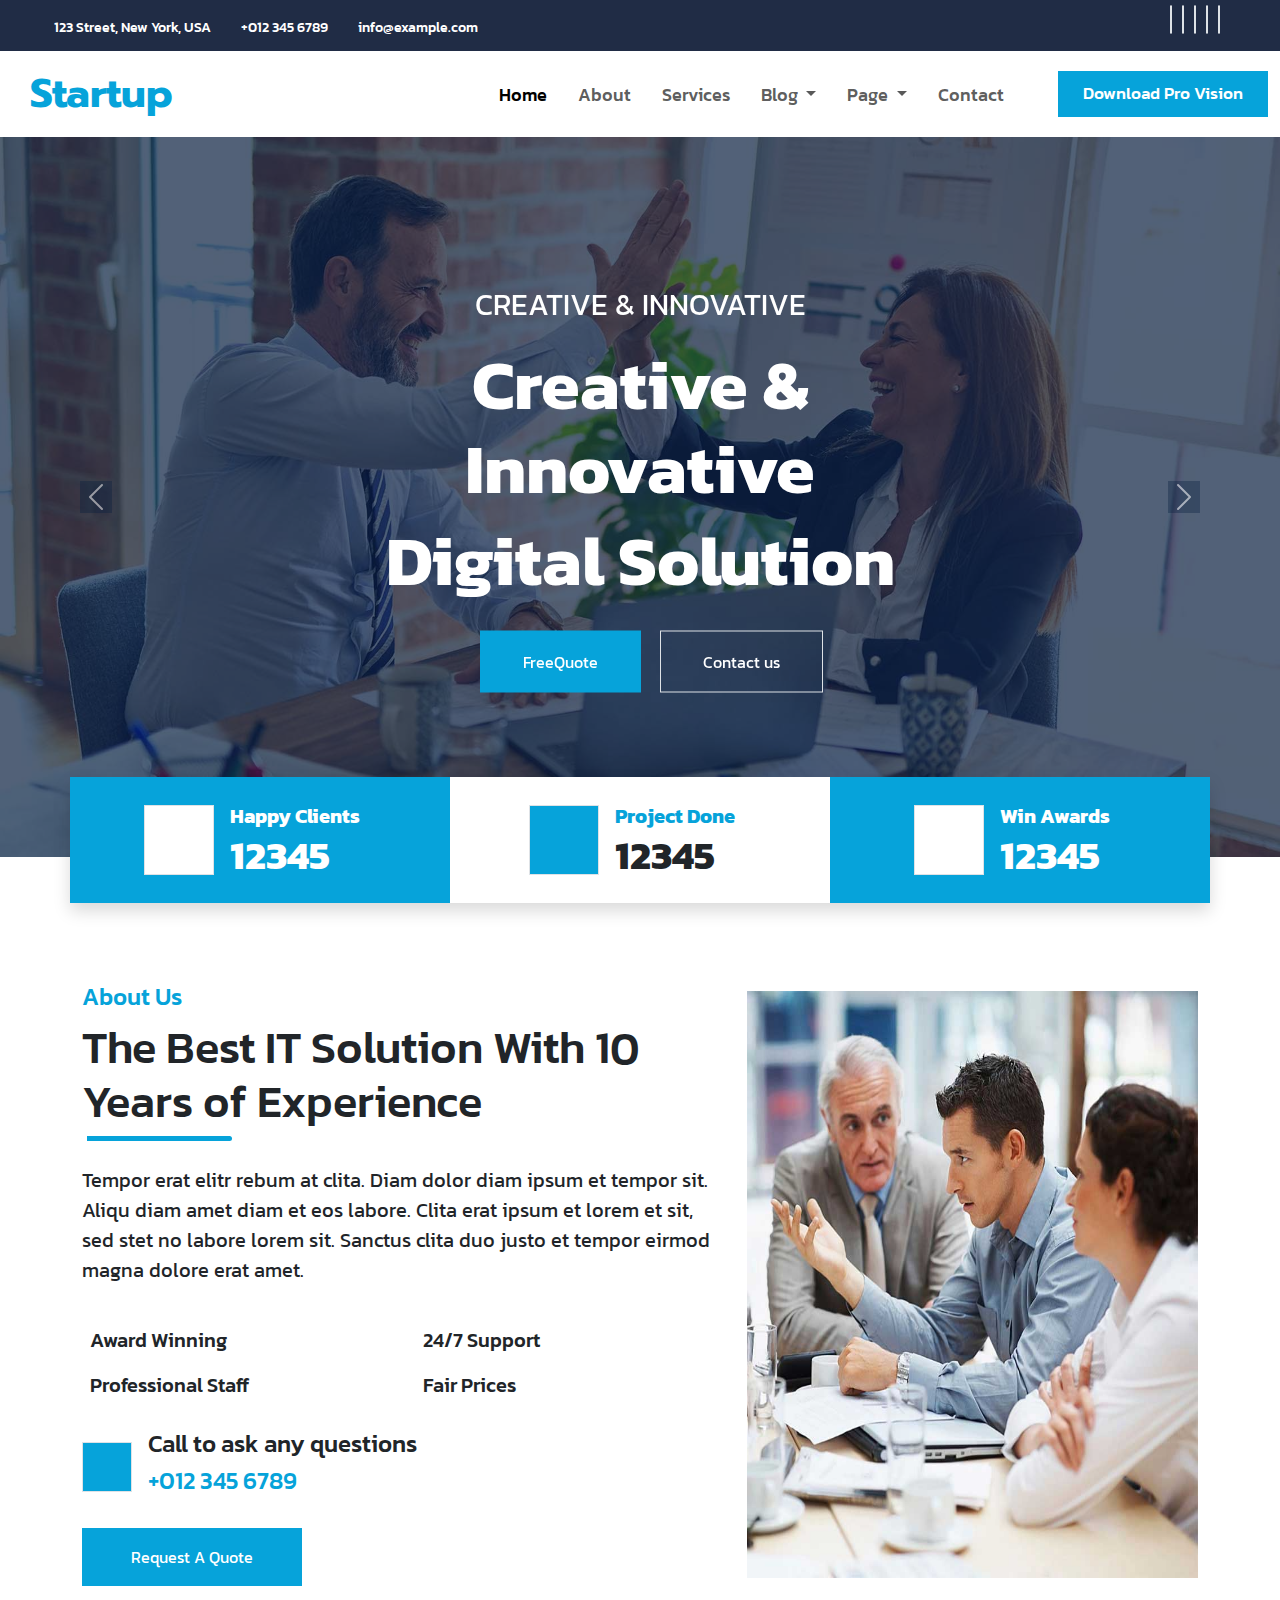
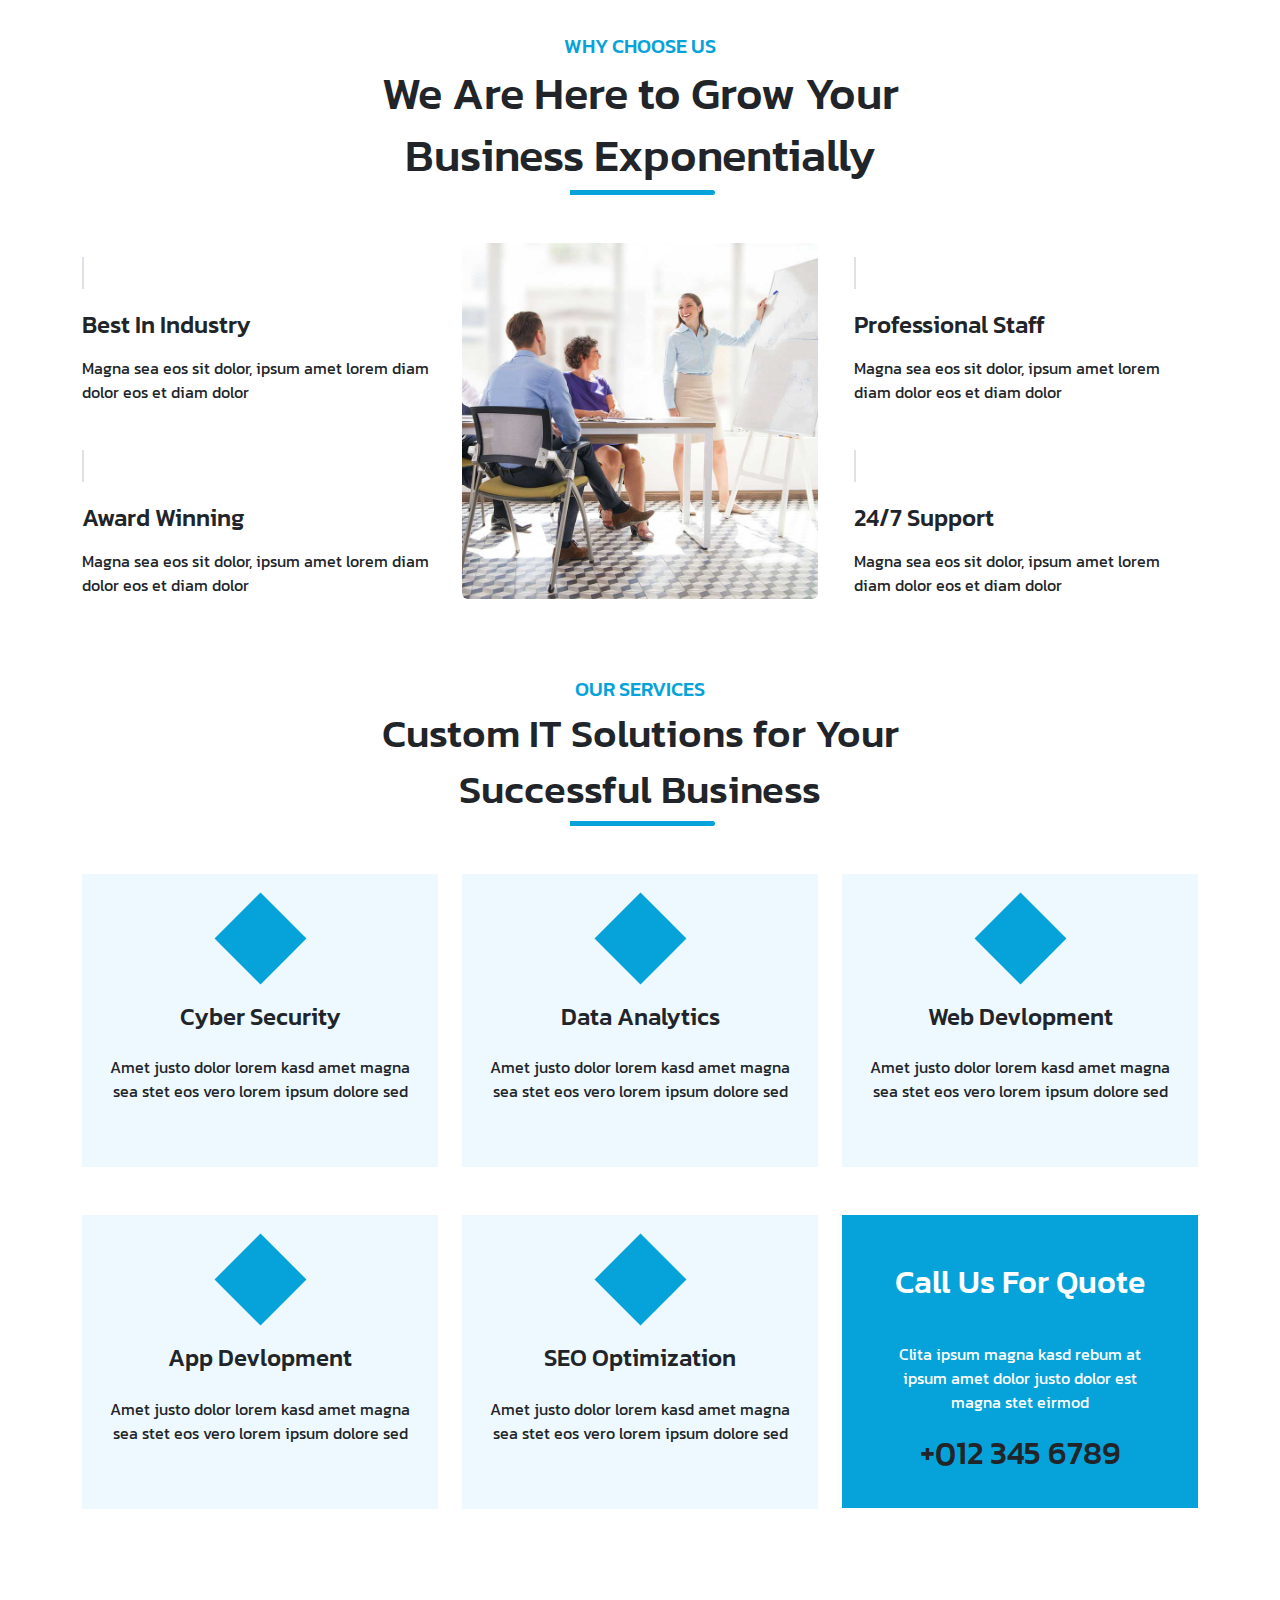
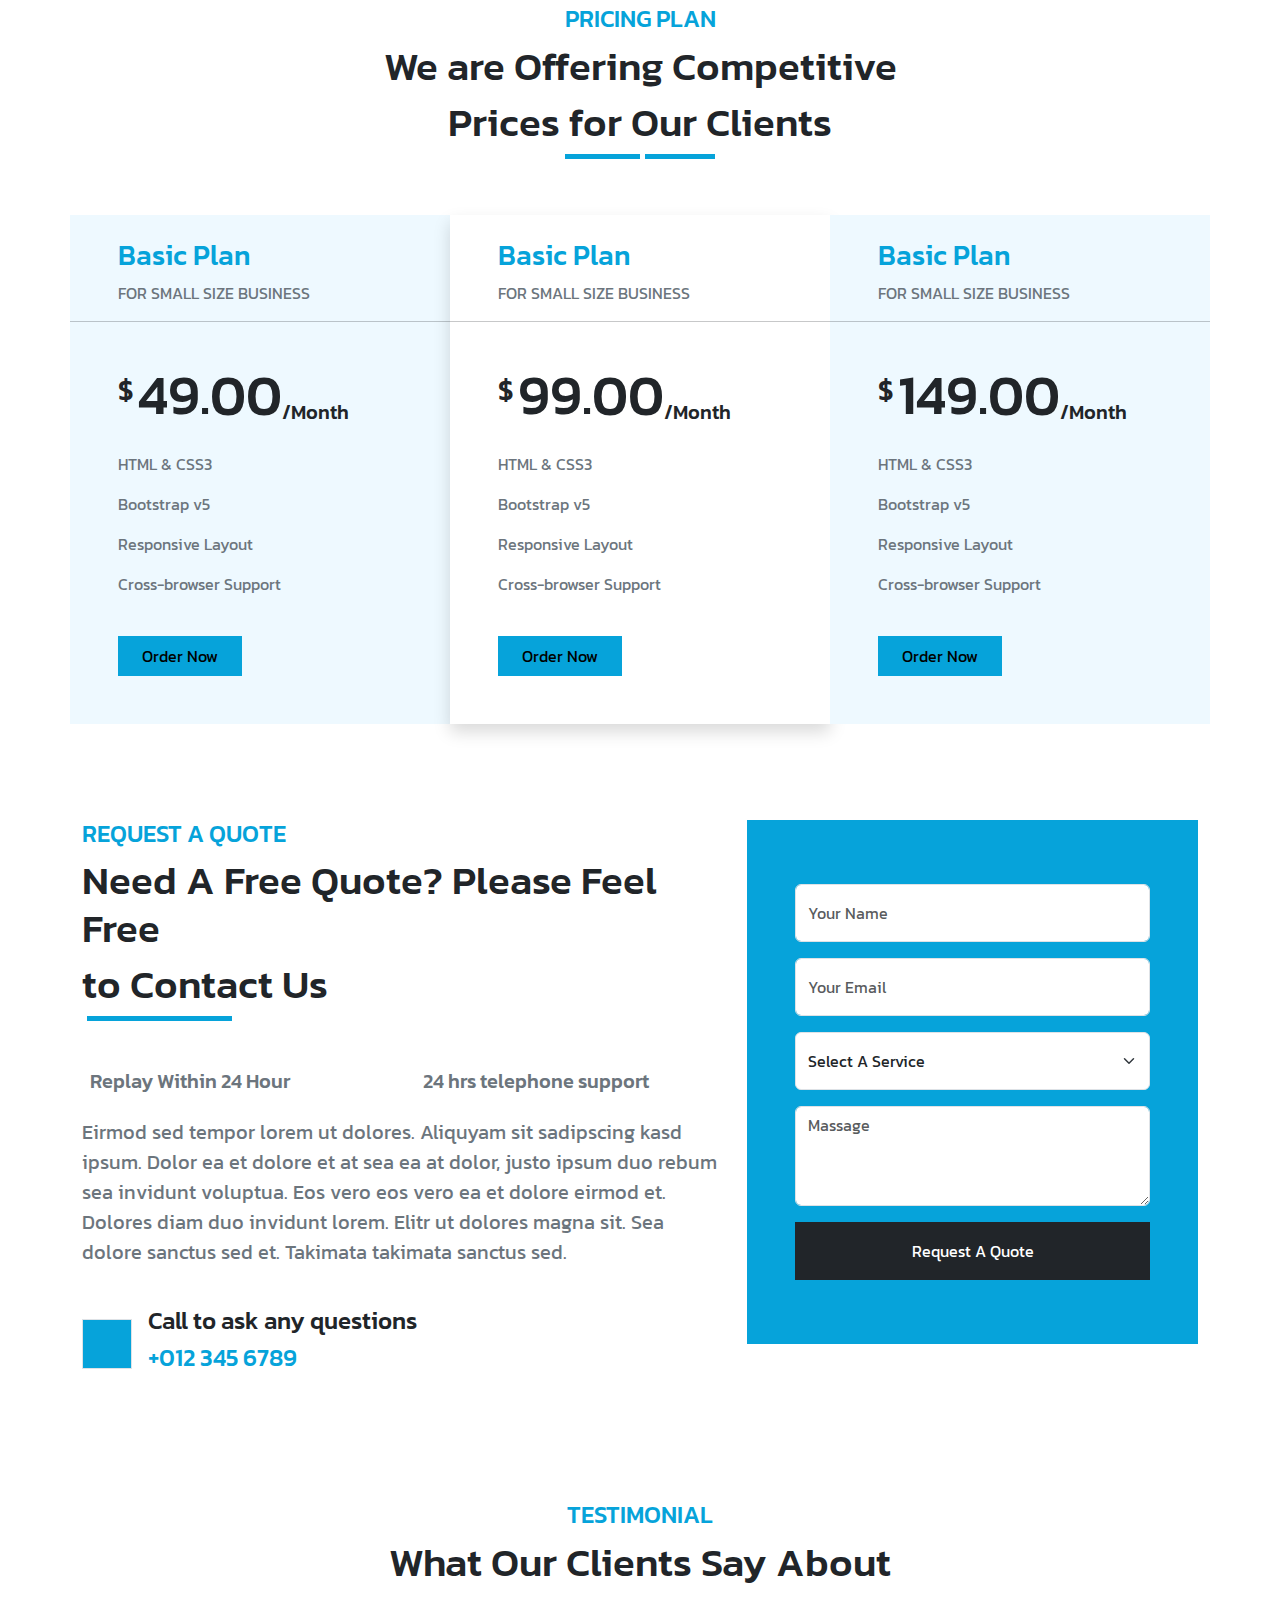
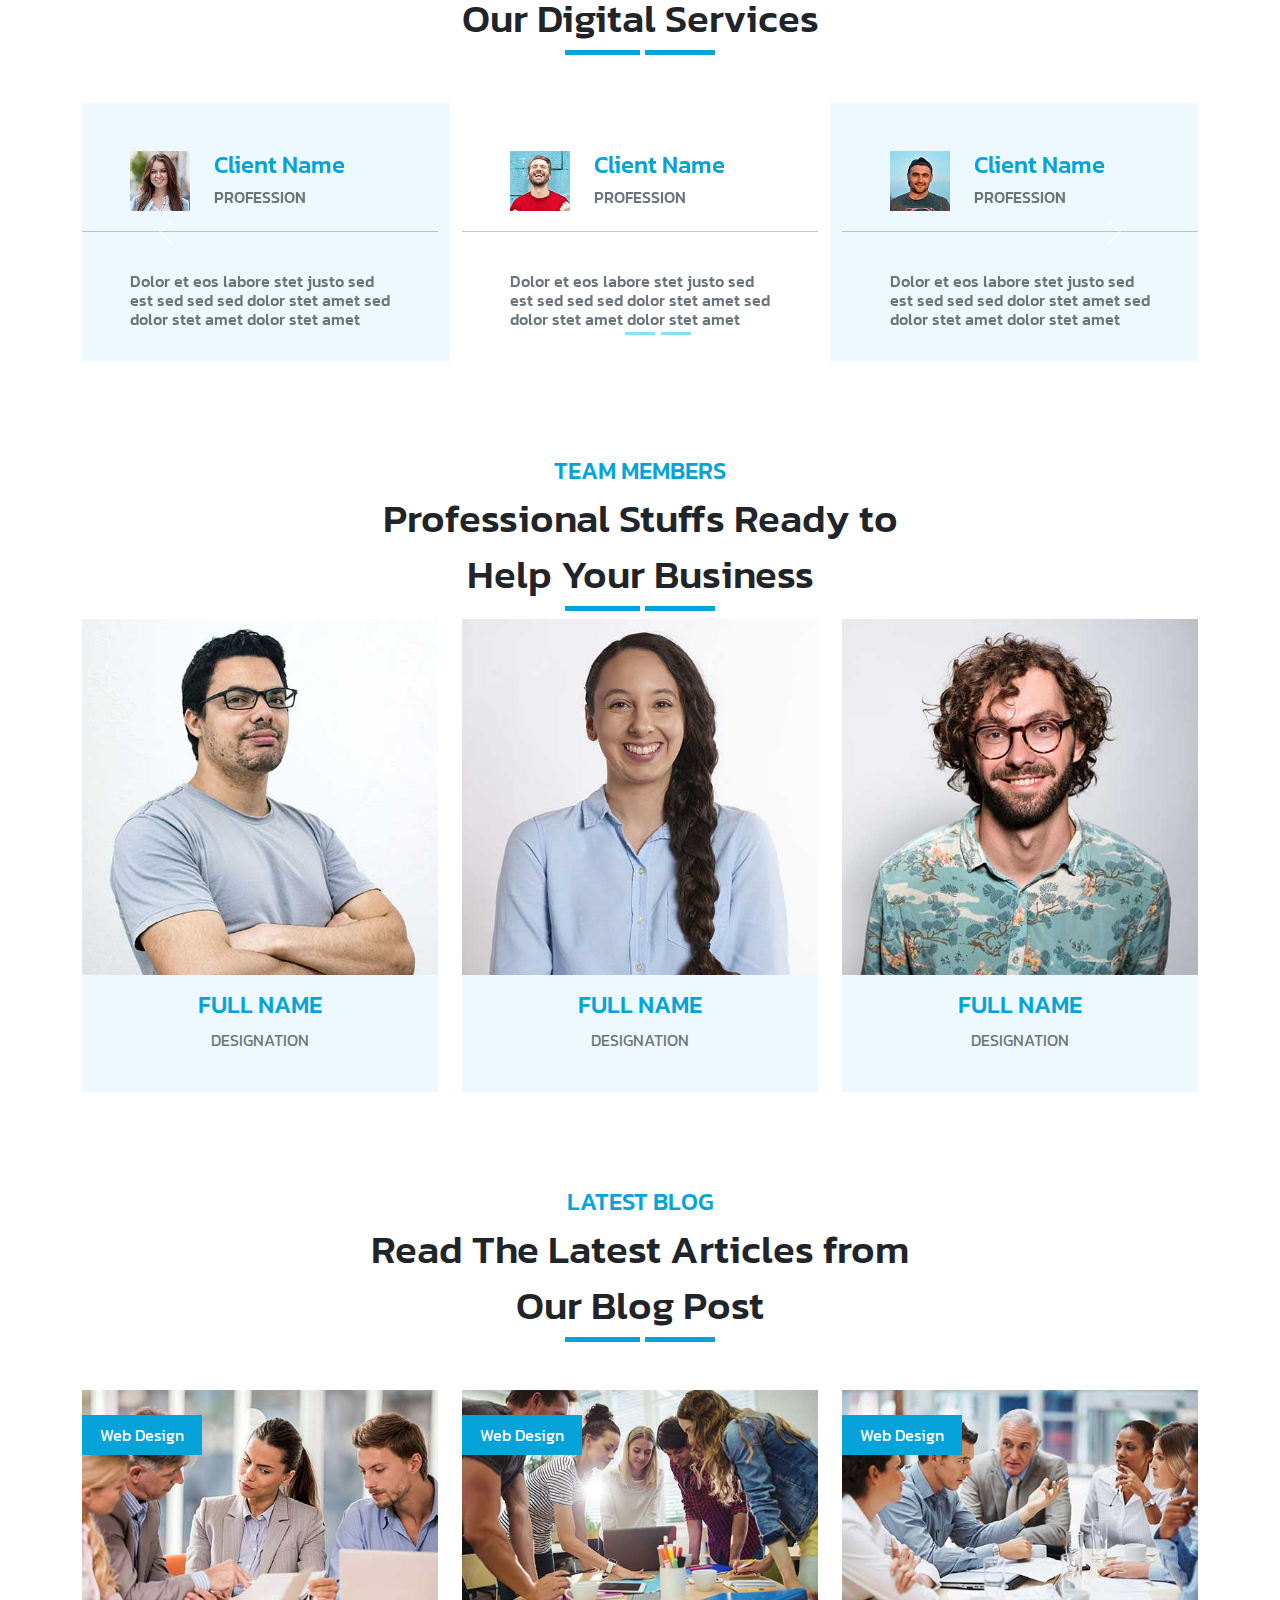
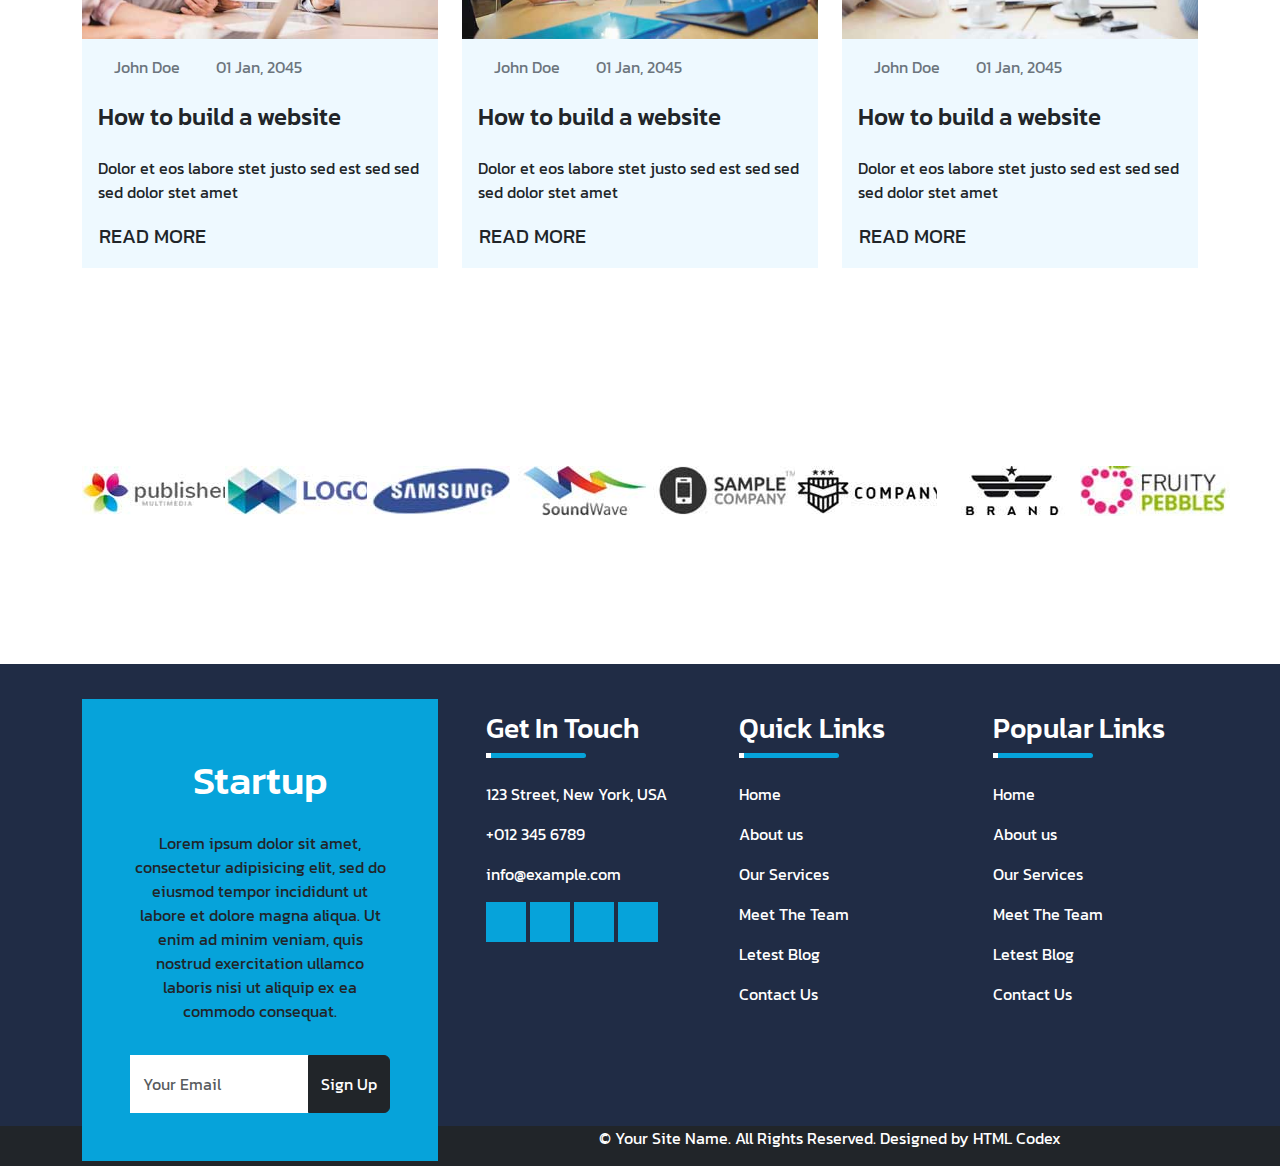
<file: index.html>
<!doctype html>
<html lang="en">
<head>
  <meta charset="utf-8">
  <meta name="viewport" content="width=device-width, initial-scale=1">
  <title>Bootstrap demo</title>
  <link href="https://cdn.jsdelivr.net/npm/bootstrap@5.3.3/dist/css/bootstrap.min.css" rel="stylesheet" integrity="sha384-QWTKZyjpPEjISv5WaRU9OFeRpok6YctnYmDr5pNlyT2bRjXh0JMhjY6hW+ALEwIH" crossorigin="anonymous">
  <link rel="stylesheet" href="https://cdnjs.cloudflare.com/ajax/libs/font-awesome/6.5.2/css/all.min.css" integrity="sha512-SnH5WK+bZxgPHs44uWIX+LLJAJ9/2PkPKZ5QiAj6Ta86w+fsb2TkcmfRyVX3pBnMFcV7oQPJkl9QevSCWr3W6A==" crossorigin="anonymous" referrerpolicy="no-referrer" />
  <link rel="stylesheet" type="text/css" href="style.css">
  <link href="https://fonts.googleapis.com/css2?family=Anton&family=Prompt:ital,wght@0,100;0,200;0,300;0,400;0,500;0,600;0,700;0,800;0,900;1,100;1,200;1,300;1,400;1,500;1,600;1,700;1,800;1,900&display=swap" rel="stylesheet">
  <link href="https://fonts.googleapis.com/css2?family=Kanit:ital,wght@0,100;0,200;0,300;0,400;0,500;0,600;0,700;0,800;0,900;1,100;1,200;1,300;1,400;1,500;1,600;1,700;1,800;1,900&display=swap" rel="stylesheet">
   <link
    rel="stylesheet"
    href="https://cdnjs.cloudflare.com/ajax/libs/animate.css/4.1.1/animate.min.css"
  />


</head>
<body>
  <!-- contact-tab start -->
  <section class="contact-tab  ">
    <div class="container-fluid">
      <div class="row ">
        <div class="col-md-8">
          <div class="contact ms-4">
            <p><i class="fa-sharp fa-solid fa-location-dot "></i>&nbsp 123 Street, New York, USA</p>
            <p><i class="fa-solid fa-phone"></i>&nbsp +012 345 6789</p>
            <p><i class="fa-solid fa-envelope-open"></i>&nbsp info@example.com</p>
          </div>
        </div>
        <div class="col-md-4">
          <div class="social-contact">
            <a href=""><i class="fa-brands fa-twitter border mt-1 "></i></i></a>
            <a href=" "><i class="fa-brands fa-facebook-f border mt-1"></i></a>
            <a href=" "><i class="fa-brands fa-linkedin border mt-1"></i></a>
            <a href=" "><i class="fa-brands fa-instagram border mt-1"></i></a>
            <a href=" "><i class="fa-brands fa-youtube border me-5 mt-1"></i></a>
          </div>
        </div>
      </div>
    </div>
  </section>
  <!-- contact-tab end -->
  <!-- nav-bar start -->
  <section class="nav-bar  ">
    <nav class="navbar navbar-expand-lg bg-body-tertiary">
      <div class="container-fluid">
        <a class="navbar-brand ms-1" style="color:var(--primary);" href="#"><i class="fa-solid fa-user-tie " style="color:var(--primary);"></i> Startup</a>
        <button class="navbar-toggler" type="button" data-bs-toggle="collapse" data-bs-target="#navbarNavDropdown" aria-controls="navbarNavDropdown" aria-expanded="false" aria-label="Toggle navigation">
          <span class="navbar-toggler-icon"></span>
        </button>
        <div class="collapse navbar-collapse" id="navbarNavDropdown">
           <ul class="navbar-nav ms-auto ">
            <li class="nav-item">
              <a class="nav-link active" aria-current="page" href="index.html">Home</a>
            </li>
            <li class="nav-item">
              <a class="nav-link border-sm-none" href="about.html">About</a>
            </li>
            <li class="nav-item">
              <a class="nav-link border-sm-none" href="services.html">Services</a>
            </li>
            <li class="nav-item dropdown">
              <a class="nav-link border-sm-none dropdown-toggle" href="" role="button" data-bs-toggle="dropdown" aria-expanded="false">
                Blog
              </a>
              <ul class="dropdown-menu">
                <li><a class="dropdown-item border-0" href="blog-grid.html">Blog Grid</a></li>
                <li><a class="dropdown-item border-0" href="blog-details.html">Blog Details</a></li>
              </ul>
            </li>
            <li class="nav-item dropdown">
              <a class="nav-link dropdown-toggle" href="#" role="button" data-bs-toggle="dropdown" aria-expanded="false">
                Page
              </a>
              <ul class="dropdown-menu">
                <li><a class="dropdown-item border-0" href="pricing-plan.html">Pricing plan</a></li>
                <li><a class="dropdown-item border-0" href="our-features.html">Our Features</a></li>
                <li><a class="dropdown-item border-0" href="team-member.html">Team Member</a></li>
                <li><a class="dropdown-item border-0" href="testimonial.html">Testimonial</a></li>
                <li><a class="dropdown-item border-0" href="free-quote.html">Free Quote</a></li>
              </ul>
            </li>
            <li class="nav-item">
              <a class="nav-link" href="contact.html">Contact</a>
            </li>
            <li class="nav-item">
              <a class="nav-link" href="#"><i class="fa-solid fa-magnifying-glass"></i></a>
            </li>
          </ul>
          <button class="text-center">Download Pro Vision</button>
        </div>
      </div>
    </nav>
  </section>
  <!-- nav-bar end -->
  <!-- carousel start -->
  <section class="carousel ">
    <div id="carouselExampleAutoplaying" class="carousel slide" data-bs-ride="carousel">
      <div class="carousel-inner bg-info">
        <div class="carousel-back"></div>
        <div class="carousel-item active">
          <img src="img/carousel-1.jpg" class="d-block w-100" alt="...">
          <div class="carousel-text ">
            <p class=" text-center text-white fw-bold-2  animate__animated animate__backInDown">CREATIVE & INNOVATIVE</p>
            <h1 class="text-center text-white text-center " >Creative & Innovative</h1>
            <h1 class="text-center text-white text-center">Digital Solution</h1>
            <div class="batan   ">
             <a href="" class=" btn  rounded-0   text-white animate__animated animate__backInLeft" style="background-color: var(--primary);">FreeQuote</a>
             <a href="" class=" btn  rounded-0  bg-transparent text-white border animate__animated animate__backInRight">Contact us</a>
           </div>
         </div>
       </div>
       <div class="carousel-item">
        <img src="img/carousel-2.jpg" class="d-block w-100" alt="...">
        <div class="carousel-text ">
          <p class=" text-center text-white fw-bold-2 animate__animated animate__backInDown ">CREATIVE & INNOVATIVE</p>
          <h1 class="text-center text-white  animate__animated animate__zoomIn " >Creative & Innovative</h1>
          <h1 class="text-center text-white  animate__animated animate__zoomIn ">Digital Solution</h1>
          <div class="batan ">
           <a href="" class=" btn  rounded-0   text-white border animate__animated animate__backInUp" style="background-color: var(--primary);">FreeQuote</a>
           <a href="" class=" btn  rounded-0  bg-transparent text-white border animate__animated animate__backInUp">Contact us</a>
         </div>
       </div>
     </div>
   </div>
   <button class="carousel-control-prev" type="button" data-bs-target="#carouselExampleAutoplaying" data-bs-slide="prev">
    <span class="carousel-control-prev-icon " aria-hidden="true"></span>
    <span class="visually-hidden ">Previous</span>
  </button>
  <button class="carousel-control-next" type="button" data-bs-target="#carouselExampleAutoplaying" data-bs-slide="next">
    <span class="carousel-control-next-icon" aria-hidden="true"></span>
    <span class="visually-hidden">Next</span>
  </button>
</div>
</section>
<!-- carousel end -->
<!-- company reviews start -->
<section class="company-review ">
  <div class="container">
    <div class="row  shadow">
      <div class="col-lg-4   p-4 d-flex align-items-center justify-content-center " style="background-color: var(--primary);">
        <div class="icon  bg-white d-flex justify-content-center align-items-center border ">
          <i class="fa-solid fa-users fs-5 " style="color:var(--primary);"></i>
        </div>
        <div class="client-reviews  mx-3 justify-content-center d-flex flex-column text-white">
          <p class=" fs-5 fw-bold m-0 p-0">Happy Clients</p>
          <h4 class="fs-1 fw-bold m-0 p-0">12345</h4>
        </div>
      </div>
      <div class="col-lg-4   p-4 d-flex align-items-center justify-content-center bg-white">
        <div class="icon   d-flex justify-content-center align-items-center border " style="background-color:var(--primary);">
          <i class="fa-solid fa-check fs-5 text-white"></i>
        </div>
        <div class="client-reviews  mx-3 justify-content-center d-flex flex-column ">
          <p class=" fs-5 fw-bold m-0 p-0" style="color: var(--primary);">Project Done</p>
          <h4 class="fs-1 fw-bold m-0 p-0">12345</h4>
        </div>
      </div>
      <div class="col-lg-4   p-4 d-flex align-items-center justify-content-center " style="background-color: var(--primary);">
        <div class="icon  bg-white d-flex justify-content-center align-items-center border ">
          <i class="fa-solid fa-award fs-5 " style="color:var(--primary);"></i>
        </div>
        <div class="client-reviews  mx-3 justify-content-center d-flex flex-column text-white">
          <p class=" fs-5 fw-bold m-0 p-0 ">Win Awards</p>
          <h4 class="fs-1 fw-bold m-0 p-0 ">12345</h4>
        </div>
      </div>
    </section>
    <!-- company review end -->
    <!-- About start -->
    <section class="about ">
      <div class="container ">
        <div class="row">
          <div class="col-lg-7">
            <div class="about-text">
              <h4 style="color:var(--primary);">About Us</h4>
              <h1>The Best IT Solution With 10 Years of Experience</h1>
              <h3 class="rounded"></h3>
              <p class="fs-5 py-3">Tempor erat elitr rebum at clita. Diam dolor diam ipsum et tempor sit. Aliqu diam amet diam et eos labore. Clita erat ipsum et lorem et sit, sed stet no labore lorem sit. Sanctus clita duo justo et tempor eirmod magna dolore erat amet.</p>
            </div>
            <div class="row">
              <div class="right col-md-6">
                <h6 class="fs-5 py-2"><i class="fa-solid fa-check fs-4 fw-bold me-2" style="color:var(--primary);"></i> Award Winning</h6>
                <h6 class="fs-5"><i class="fa-solid fa-check fs-4 fw-bold me-2" style="color:var(--primary);"></i> Professional Staff</h6>
              </div> 
              <div class="right col-md-6">
                <h6 class="fs-5 py-2"><i class="fa-solid fa-check fs-4 fw-bold me-2" style="color:var(--primary);"></i> 24/7 Support</h6>
                <h6 class="fs-5"><i class="fa-solid fa-check fs-4 fw-bold me-2" style="color:var(--primary);"></i> Fair Prices</h6>
              </div>
            </div>
            <div class="contact-no d-flex my-4 align-items-center ">
              <div class="phone text-center p-4 border me-3"style="background-color: var(--primary)">
                <i class="fa-solid fa-phone text-white"></i>
              </div>
              <div class="contact-details">
                <h6 class="fs-4">Call to ask any questions</h6>
                <h6 class="fs-4" style="color:var(--primary);">+012 345 6789</h6>
              </div>
            </div>
            <a href="" class="btn text-white px-5 py-3
            rounded-0 " style="background-color: var(--primary );">Request A Quote</a>
          </div>
          <div class="col-lg-5 my-2">
            <img src="img/about.jpg" style="width:100%" height="100%">
          </div>
        </div>
      </div>
    </div>
  </section>
  <!-- About End -->
  <!-- why Choose us start -->
  <section class="choose-us mt-5 ">
    <div class="choose-header">
      <h5 class="  text-center " style="color:var(--primary);">WHY CHOOSE US</h5>
      <h1  class="text-center">We Are Here to Grow Your</h1>
      <h1 class="text-center">Business Exponentially</h1>
      <h3 class="rounded mx-auto"></h3>
    </div>
    <div class="container my-5">
      <div class="row">
        <div class="col-lg-4  d-flex flex-column ">
          <div class="choose-icon "><i class="fa-solid fa-boxes-stacked fs-5 text-white text-center border" style="background-color:var(--primary);"></i>
            <h2 class="fs-4 py-2">Best In Industry</h2>
            <p>Magna sea eos sit dolor, ipsum amet lorem diam dolor eos et diam dolor</p>
          </div>
          <div class="choose-icon my-3"><i class="fa-solid fa-award fs-5 text-white text-center border"
            style="background-color:var(--primary);"></i>
            <h2 class="fs-4 py-2">Award Winning</h2>
            <p>Magna sea eos sit dolor, ipsum amet lorem diam dolor eos et diam dolor</p>
          </div>
        </div>
        <div class="col-lg-4 pb-4">
          <img src="img/feature.jpg" class="img-fluid rounded">
        </div>
        <div class="col-lg-4  d-flex flex-column ps-4">
          <div class="choose-icon "><i class="fa-solid fa-users-gear fs-5 text-white text-center border" style="background-color:var(--primary);"></i>
            <h2 class="fs-4 py-2">Professional Staff</h2>
            <p>Magna sea eos sit dolor, ipsum amet lorem diam dolor eos et diam dolor</p>
          </div>
          <div class="choose-icon my-3"><i class="fa-solid fa-phone fs-5 text-white text-center border"
            style="background-color:var(--primary);"></i>
            <h2 class="fs-4 py-2">24/7 Support</h2>
            <p>Magna sea eos sit dolor, ipsum amet lorem diam dolor eos et diam dolor</p>
          </div>
        </div>
      </div>
    </div>
  </section>
  <!-- why choose us end -->
  <!-- our service start -->
  <section class="our-services ">
    <div class="container">
      <div class="service-header">
        <h5 class="text-center" style="color:var(--primary);">OUR SERVICES</h5>
        <h1 class="text-center">Custom IT Solutions for Your </h1>
        <h1 class="text-center">Successful Business</h1>
        <h3 class="rounded mx-auto"></h3>
      </div>
      <div class="row my-5">
        <div class="col-lg-4">
          <div class="service d-flex justify-content-center align-items-center flex-column p-4 " style="background-color: var(--light);">
            <div class="service-icon d-flex justify-content-center align-items-center m-2">
              <i class="fa-solid fa-shield-halved text-white text-center"></i>
            </div>
            <div class="service-text mb-4">
              <h5 class="text-center fs-4 my-4">Cyber Security</h5>
              <p class="text-center my-3">Amet justo dolor lorem kasd amet magna sea stet eos vero lorem ipsum dolore sed</p>
            </div>
            <div class="hidden">
              <i class="fa-solid fa-arrow-right text-white"></i>
            </div>
          </div>
        </div>
        <div class="col-lg-4">
          <div class="service d-flex justify-content-center align-items-center flex-column p-4 " style="background-color: var(--light);">
            <div class="service-icon d-flex justify-content-center align-items-center m-2">
              <i class="fa-solid fa-chart-pie text-white text-center "></i>
            </div>
            <div class="service-text mb-4">
              <h5 class="text-center fs-4 my-4">Data Analytics</h5>
              <p class="text-center my-3">Amet justo dolor lorem kasd amet magna sea stet eos vero lorem ipsum dolore sed</p>
            </div>
            <div class="hidden">
              <i class="fa-solid fa-arrow-right text-white"></i>
            </div>
          </div>
        </div>
        <div class="col-lg-4">
          <div class="service d-flex justify-content-center align-items-center flex-column p-4 " style="background-color: var(--light);">
            <div class="service-icon d-flex justify-content-center align-items-center m-2">
              <i class="fa-solid fa-code text-white text-center"></i>
            </div>
            <div class="service-text mb-4">
              <h5 class="text-center fs-4 my-4">Web Devlopment</h5>
              <p class="text-center my-3">Amet justo dolor lorem kasd amet magna sea stet eos vero lorem ipsum dolore sed</p>
            </div>
            <div class="hidden">
              <i class="fa-solid fa-arrow-right text-white"></i>
            </div>
          </div>
        </div>
      </div>
      <div class="row">
        <div class="col-lg-4">
          <di class="service d-flex justify-content-center align-items-center flex-column p-4 " style="background-color: var(--light);">
            <div class="service-icon d-flex justify-content-center align-items-center m-2">
              <i class="fa-brands fa-android text-white text-center"></i>
            </div>
            <div class="service-text mb-4">
              <h5 class="text-center fs-4 my-4">App Devlopment</h5>
              <p class="text-center my-3">Amet justo dolor lorem kasd amet magna sea stet eos vero lorem ipsum dolore sed</p>
            </div>
            <div class="hidden">
              <i class="fa-solid fa-arrow-right text-white"></i>
            </div>
          </di
          v>
        </div>
        <div class="col-lg-4">
          <div class="service d-flex justify-content-center align-items-center flex-column p-4 " style="background-color: var(--light);">
            <div class="service-icon d-flex justify-content-center align-items-center m-2">
              <i class="fa-solid fa-magnifying-glass text-white text-center"></i>
            </div>
            <div class="service-text mb-4">
              <h5 class="text-center fs-4 my-4">SEO Optimization</h5>
              <p class="text-center my-3">Amet justo dolor lorem kasd amet magna sea stet eos vero lorem ipsum dolore sed</p>
            </div>
            <div class="hidden">
              <i class="fa-solid fa-arrow-right text-white"></i>
            </div>
          </div>
        </div>
        <div class="col-lg-4">
          <div class="service d-flex justify-content-center align-items-center flex-column p-4 " style="background-color: var(--primary);">
            <h4 class="fs-2 py-4 text-white">Call Us For Quote</h4>
            <p class="text-center px-4 text-white pt-2">Clita ipsum magna kasd rebum at ipsum amet dolor justo dolor est magna stet eirmod</p>
            <h2 class="fs-2 py-1">+012 345 6789</h2>
          </div>
        </div>
      </section>
      <!-- oue service end -->
      <!-- pricingplan start -->
      <section class="pricing-plan my-5 ">
        <div class="container">
          <div class="plan-heading text-center py-5 ">
            <h4 style="color:var(--primary);">PRICING PLAN</h4>
            <h1>We are Offering Competitive </h1>
            <h1>Prices for Our Clients</h1>
            <h3 class="mx-auto"></h3>
          </div>
          <div class="row ">
            <div class="col-lg-4 m-0 p-0 pt-4" style="background-color:var(--light);">
              <div class="plan px-5">
                <h4 class="fs-3" style="color:var(--primary);">Basic Plan</h4>
                <p class="text-secondary">FOR SMALL SIZE BUSINESS</p>
              </div>
              <hr >
              <div class="price px-5 py-4">
               <h1 class="pb-3"><sup class="fs-3 pe-1 ">$</sup>49.00<sub class="fs-5">/Month</sub></h1>
               <p class="d-flex justify-content-between text-secondary">HTML & CSS3<i class="fa-solid fa-check"></i></p>
               <p class="d-flex justify-content-between text-secondary">Bootstrap v5<i class="fa-solid fa-check"></i></p>
               <p class="d-flex justify-content-between text-secondary">Responsive Layout<i class="fa-solid fa-xmark text-danger"></i></p>
               <p class="d-flex justify-content-between text-secondary">Cross-browser Support<i class="fa-solid fa-xmark text-danger"></i></p>
               <button class="px-4 border-0 py-2 my-4" style="background-color:var(--primary);">Order Now</button>
             </div>
           </div>
           <div class="col-lg-4 m-0 p-0 pt-4 shadow">
            <div class="plan px-5">
              <h4 class="fs-3" style="color:var(--primary);">Basic Plan</h4>
              <p class="text-secondary">FOR SMALL SIZE BUSINESS</p>
            </div>
            <hr >
            <div class="price px-5 py-4">
             <h1 class="pb-3"><sup class="fs-3 pe-1 ">$</sup>99.00<sub class="fs-5">/Month</sub></h1>
             <p class="d-flex justify-content-between text-secondary">HTML & CSS3<i class="fa-solid fa-check"></i></p>
             <p class="d-flex justify-content-between text-secondary">Bootstrap v5<i class="fa-solid fa-check"></i></p>
             <p class="d-flex justify-content-between text-secondary">Responsive Layout<i class="fa-solid fa-check"></i></p>
             <p class="d-flex justify-content-between text-secondary">Cross-browser Support<i class="fa-solid fa-xmark text-danger"></i></p>
             <button class="px-4 border-0 py-2 my-4" style="background-color:var(--primary);">Order Now</button>
           </div>
         </div>
         <div class="col-lg-4 m-0 p-0 pt-4" style="background-color:var(--light);">
          <div class="plan px-5">
            <h4 class="fs-3" style="color:var(--primary);">Basic Plan</h4>
            <p class="text-secondary">FOR SMALL SIZE BUSINESS</p>
          </div>
          <hr >
          <div class="price px-5 py-4">
           <h1 class="pb-3"><sup class="fs-3 pe-1 ">$</sup>149.00<sub class="fs-5">/Month</sub></h1>
           <p class="d-flex justify-content-between text-secondary">HTML & CSS3<i class="fa-solid fa-check"></i></p>
           <p class="d-flex justify-content-between text-secondary">Bootstrap v5<i class="fa-solid fa-check"></i></p>
           <p class="d-flex justify-content-between text-secondary">Responsive Layout<i class="fa-solid fa-check"></i></p>
           <p class="d-flex justify-content-between text-secondary">Cross-browser Support<i class="fa-solid fa-check"></i></p>
           <button class="px-4 border-0 py-2 my-4" style="background-color:var(--primary);">Order Now</button>
         </div>
       </div>
     </section>
     <!-- pricing plan end -->
     <!-- request start -->
     <section class="our-request py-5 ">
      <div class="container">
       <div class="row">
         <div class="col-lg-7">
           <div class="request">
             <h4 style="color:var(--primary);">REQUEST A QUOTE</h4>
             <h1>Need A Free Quote? Please Feel Free </h1>
             <h1>to Contact Us</h1>
             <h3></h3>
             <div class="row mt-5">
               <div class="col-md-6">
                 <h5 class="fs-5 text-secondary">  <i class="fa-solid fa-left-long fs-5 me-2" style="color: var(--primary);"></i>  Replay Within 24 Hour</h5>
               </div>
               <div class="col-md-6">
                 <h5 class="fs-5 text-secondary"> <i class="fa-solid fa-phone fs-5 me-2" style="color: var(--primary);"></i>  24 hrs telephone support</h5>
               </div>
             </div>
             <p class="py-3 text-secondary fs-5">Eirmod sed tempor lorem ut dolores. Aliquyam sit sadipscing kasd ipsum. Dolor ea et dolore et at sea ea at dolor, justo ipsum duo rebum sea invidunt voluptua. Eos vero eos vero ea et dolore eirmod et. Dolores diam duo invidunt lorem. Elitr ut dolores magna sit. Sea dolore sanctus sed et. Takimata takimata sanctus sed.</p>
             <div class="contact-no d-flex my-4 align-items-center ">
              <div class="phone text-center p-4 border me-3"style="background-color: var(--primary)">
                <i class="fa-solid fa-phone text-white"></i>
              </div>
              <div class="contact-details">
                <h6 class="fs-4">Call to ask any questions</h6>
                <h6 class="fs-4" style="color:var(--primary);">+012 345 6789</h6>
              </div>
            </div>
          </div>
        </div>
        <div class="col-lg-5">
         <form class="p-5" style="background-color:var(--primary);" >
           <input type="text" name="" class=" form-control py-3 my-3" placeholder="Your Name" >
           <input type="email" name="" class=" form-control py-3 my-3" placeholder="Your Email" >
           <select class="form-select py-3 my-3">
            <option >Select A Service</option>
            <option >Service 1</option>
            <option >Service 2</option>
            <option >Service 3</option>
          </select>
          <textarea class="form-control my-3"placeholder="Massage" style="height:100px"></textarea> 
          <div class="col-12 my-3">
           <button class="btn btn-dark w-100 py-3 rounded-0" type="submit">Request A Quote</button>
         </div>
       </form>
     </div>
   </div>
 </div>
</section>
<!-- request end -->
<!-- testimonial start -->
<section class="Testimonial my-5">
  <div class="container">
    <div class="testimonial-heading text-center">
      <h4 style="color: var(--primary);">TESTIMONIAL</h4>
      <h1>What Our Clients Say About </h1>
      <h1>Our Digital Services</h1>
      <h3 class="mx-auto"></h3>
    </div>
    <div class="testimonial-carousel my-5">
      <div id="carouselExampleIndicators" class="carousel slide" data-bs-ride="carousel">
        <div class="carousel-indicators">
          <button type="button" data-bs-target="#carouselExampleIndicators" data-bs-slide-to="0" class="active" aria-current="true" aria-label="Slide 1"></button>
          <button type="button" data-bs-target="#carouselExampleIndicators" data-bs-slide-to="1" aria-label="Slide 2" class="bg-info"></button>
          <button type="button" data-bs-target="#carouselExampleIndicators" data-bs-slide-to="2" aria-label="Slide 3" class="bg-info"></button>
        </div>
        <div class="carousel-inner">
          <div class="carousel-item active ">
           <div class="row">
            <div class="col-md-4 " style="background-color:var(--light);">
              <div class="slide d-flex flex-column pt-5">
                <div class="clint d-flex px-5">
                  <div class="client-img me-4 " style="width:60px"height:60px>
                    <img src="img/testimonial-1.jpg" class="img-fluid">
                  </div>
                  <div class="Client-says">
                    <h4 style="color:var(--primary);">Client Name</h4>
                    <h6 class="text-secondary">PROFESSION</h6>
                  </div>
                </div>
                <hr>
                <h6 class="px-5 text-secondary py-4">Dolor et eos labore stet justo sed est sed sed sed dolor stet amet  sed dolor stet amet dolor stet amet</h6>
              </div>
            </div>
            <div class="col-md-4  " >
              <div class="slide d-flex flex-column pt-5">
                <div class="clint d-flex px-5">
                  <div class="client-img me-4 " style="width:60px"height:60px>
                    <img src="img/testimonial-2.jpg" class="img-fluid">
                  </div>
                  <div class="Client-says">
                    <h4 style="color:var(--primary);">Client Name</h4>
                    <h6 class="text-secondary">PROFESSION</h6>
                  </div>
                </div>
                <hr>
                <h6 class="px-5 text-secondary py-4">Dolor et eos labore stet justo sed est sed sed sed dolor stet amet  sed dolor stet amet dolor stet amet</h6>
              </div>
            </div>
            <div class="col-md-4 " style="background-color:var(--light);">
              <div class="slide d-flex flex-column pt-5">
                <div class="clint d-flex px-5">
                  <div class="client-img me-4 " style="width:60px"height:60px>
                    <img src="img/testimonial-3.jpg" class="img-fluid">
                  </div>
                  <div class="Client-says">
                    <h4 style="color:var(--primary);">Client Name</h4>
                    <h6 class="text-secondary">PROFESSION</h6>
                  </div>
                </div>
                <hr>
                <h6 class="px-5 text-secondary py-4">Dolor et eos labore stet justo sed est sed sed sed dolor stet amet  sed dolor stet amet dolor stet amet</h6>
              </div>
            </div>
          </div>
        </div>
        <div class="carousel-item">
         <div class="row">
          <div class="col-md-4 " style="background-color:var(--light);">
            <div class="slide d-flex flex-column pt-5">
              <div class="clint d-flex px-5">
                <div class="client-img me-4 " style="width:60px"height:60px>
                  <img src="img/testimonial-1.jpg" class="img-fluid">
                </div>
                <div class="Client-says">
                  <h4 style="color:var(--primary);">Client Name</h4>
                  <h6 class="text-secondary">PROFESSION</h6>
                </div>
              </div>
              <hr>
              <h6 class="px-5 text-secondary py-4">Dolor et eos labore stet justo sed est sed sed sed dolor stet amet  sed dolor stet amet dolor stet amet</h6>
            </div>
          </div>
          <div class="col-md-4 " >
            <div class="slide d-flex flex-column pt-5">
              <div class="clint d-flex px-5">
                <div class="client-img me-4 " style="width:60px"height:60px>
                  <img src="img/testimonial-2.jpg" class="img-fluid">
                </div>
                <div class="Client-says">
                  <h4 style="color:var(--primary);">Client Name</h4>
                  <h6 class="text-secondary">PROFESSION</h6>
                </div>
              </div>
              <hr>
              <h6 class="px-5 text-secondary py-4">Dolor et eos labore stet justo sed est sed sed sed dolor stet amet  sed dolor stet amet dolor stet amet</h6>
            </div>
          </div>
          <div class="col-md-4 " style="background-color:var(--light);">
            <div class="slide d-flex flex-column pt-5">
              <div class="clint d-flex px-5">
                <div class="client-img me-4 " style="width:60px"height:60px>
                  <img src="img/testimonial-3.jpg" class="img-fluid">
                </div>
                <div class="Client-says">
                  <h4 style="color:var(--primary);">Client Name</h4>
                  <h6 class="text-secondary">PROFESSION</h6>
                </div>
              </div>
              <hr>
              <h6 class="px-5 text-secondary py-4">Dolor et eos labore stet justo sed est sed sed sed dolor stet amet  sed dolor stet amet dolor stet amet</h6>
            </div>
          </div>
        </div>
      </div>
      <div class="carousel-item ">
       <div class="row">
        <div class="col-md-4 " style="background-color:var(--light);">
          <div class="slide d-flex flex-column pt-5">
            <div class="clint d-flex px-5">
              <div class="client-img me-4 " style="width:60px"height:60px>
                <img src="img/testimonial-1.jpg" class="img-fluid">
              </div>
              <div class="Client-says">
                <h4 style="color:var(--primary);">Client Name</h4>
                <h6 class="text-secondary">PROFESSION</h6>
              </div>
            </div>
            <hr>
            <h6 class="px-5 text-secondary py-4">Dolor et eos labore stet justo sed est sed sed sed dolor stet amet  sed dolor stet amet dolor stet amet</h6>
          </div>
        </div>
        <div class="col-md-4 " >
          <div class="slide d-flex flex-column pt-5">
            <div class="clint d-flex px-5">
              <div class="client-img me-4 " style="width:60px"height:60px>
                <img src="img/testimonial-2.jpg" class="img-fluid">
              </div>
              <div class="Client-says">
                <h4 style="color:var(--primary);">Client Name</h4>
                <h6 class="text-secondary">PROFESSION</h6>
              </div>
            </div>
            <hr>
            <h6 class="px-5 text-secondary py-4">Dolor et eos labore stet justo sed est sed sed sed dolor stet amet  sed dolor stet amet dolor stet amet</h6>
          </div>
        </div>
        <div class="col-md-4 " style="background-color:var(--light);">
          <div class="slide d-flex flex-column pt-5">
            <div class="clint d-flex px-5">
              <div class="client-img me-4 " style="width:60px"height:60px>
                <img src="img/testimonial-3.jpg" class="img-fluid">
              </div>
              <div class="Client-says">
                <h4 style="color:var(--primary);">Client Name</h4>
                <h6 class="text-secondary">PROFESSION</h6>
              </div>
            </div>
            <hr>
            <h6 class="px-5 text-secondary py-4">Dolor et eos labore stet justo sed est sed sed sed dolor stet amet  sed dolor stet amet dolor stet amet</h6>
          </div>
        </div>
      </div>
    </div>
  </div>
  <button class="carousel-control-prev " type="button" data-bs-target="#carouselExampleIndicators" data-bs-slide="prev">
    <span class="carousel-control-prev-icon" aria-hidden="true"></span>
    <span class="visually-hidden">Previous</span>
  </button>
  <button class="carousel-control-next" type="button" data-bs-target="#carouselExampleIndicators" data-bs-slide="next">
    <span class="carousel-control-next-icon" aria-hidden="true"></span>
    <span class="visually-hidden">Next</span>
  </button>
</div>
</div>
</div>
</section>
<!-- testimonial end -->
<!-- team member start -->
<section class="team-member my-5 py-5 ">
  <div class="container">
    <div class="team-heading text-center">
      <h4 style="color:var(--primary);">TEAM MEMBERS</h4>
      <h1>Professional Stuffs Ready to </h1>
      <h1>Help Your Business</h1>
      <h3 class="mx-auto"></h3>
    </div>
    <div class="row">
      <div class="col-lg-4">
        <div class="team">
          <div class="team-img  d-flex justify-content-center align-items-center">
            <img src="img/team-1.jpg" class="img-fluid">
            <div class="team-social">
              <a href=""><i class="fa-brands fa-twitter  text-white"></i></a>
              <a href=""><i class="fa-brands fa-facebook-f text-white"></i></a>
              <a href=""><i class="fa-brands fa-instagram text-white"></i></a>
              <a href=""><i class="fa-brands fa-linkedin-in text-white"></i></a>
            </div>
          </div>
          <div class="team-name text-center pt-3 pb-4" style="background-color: var(--light);">
            <h4 style="color:var(--primary);">FULL NAME</h4>
            <p class="text-secondary">DESIGNATION</p>
          </div>
        </div>
      </div>
      <div class="col-lg-4">
        <div class="team">
          <div class="team-img  d-flex justify-content-center align-items-center">
            <img src="img/team-2.jpg" class="img-fluid">
            <div class="team-social">
              <a href=""><i class="fa-brands fa-twitter  text-white"></i></a>
              <a href=""><i class="fa-brands fa-facebook-f text-white"></i></a>
              <a href=""><i class="fa-brands fa-instagram text-white"></i></a>
              <a href=""><i class="fa-brands fa-linkedin-in text-white"></i></a>
            </div>
          </div>
          <div class="team-name text-center pt-3 pb-4" style="background-color: var(--light);">
            <h4 style="color:var(--primary);">FULL NAME</h4>
            <p class="text-secondary">DESIGNATION</p>
          </div>
        </div>
      </div>
      <div class="col-lg-4">
        <div class="team">
          <div class="team-img  d-flex justify-content-center align-items-center">
            <img src="img/team-3.jpg" class="img-fluid">
            <div class="team-social">
              <a href=""><i class="fa-brands fa-twitter  text-white"></i></a>
              <a href=""><i class="fa-brands fa-facebook-f text-white"></i></a>
              <a href=""><i class="fa-brands fa-instagram text-white"></i></a>
              <a href=""><i class="fa-brands fa-linkedin-in text-white"></i></a>
            </div>
          </div>
          <div class="team-name text-center pt-3 pb-4" style="background-color: var(--light);">
            <h4 style="color:var(--primary);">FULL NAME</h4>
            <p class="text-secondary">DESIGNATION</p>
          </div>
        </div>
      </div>
    </div>
  </div>
</section>
<!-- team end -->
<!-- Blog start -->
<section class="blog ">
  <div class="container">
    <div class="blog-heading text-center">
      <h4 style="color:var(--primary);">LATEST BLOG</h4>
      <h1>Read The Latest Articles from </h1>
      <h1>Our Blog Post</h1>
      <h3 class="mx-auto"></h3>
    </div>
    <div class="row my-5">
      <div class="col-lg-4">
        <div class="post" style="background-color:var(--light);">
          <div class="post-img">
            <img src="img/blog-1.jpg" class="img-fluid">
            <div class="web text-white">Web Design</div>
          </div>
          <div class="post-text  p-3">
            <span class=" text-secondary"><i class="fa-regular fa-user me-3" style="color:var(--primary);"></i>John Doe</span>
            <span class="ms-3 text-secondary"><i class="fa-solid fa-calendar-days me-3" style="color:var(--primary);"></i></i>01 Jan, 2045</span>
            <h4 class="my-4">How to build a website</h4>
            <p>Dolor et eos labore stet justo sed est sed sed sed dolor stet amet</p>
            <a href="" class="btn fs-5 p-0 m-0">READ MORE <i class="fa-solid fa-arrow-right" style="color: var(--primary);" ></i></a href="">
          </div>
        </div>
      </div>
      <div class="col-lg-4">
        <div class="post" style="background-color:var(--light);">
          <div class="post-img">
            <img src="img/blog-2.jpg" class="img-fluid">
            <div class="web text-white">Web Design</div>
          </div>
          <div class="post-text  p-3">
            <span class=" text-secondary"><i class="fa-regular fa-user me-3" style="color:var(--primary);"></i>John Doe</span>
            <span class="ms-3 text-secondary"><i class="fa-solid fa-calendar-days me-3" style="color:var(--primary);"></i></i>01 Jan, 2045</span>
            <h4 class="my-4">How to build a website</h4>
            <p>Dolor et eos labore stet justo sed est sed sed sed dolor stet amet</p>
            <a href="" class="btn fs-5 p-0 m-0">READ MORE <i class="fa-solid fa-arrow-right" style="color: var(--primary);" ></i></a href="">
          </div>
        </div>
      </div>
      <div class="col-lg-4">
        <div class="post" style="background-color:var(--light);">
          <div class="post-img">
            <img src="img/blog-3.jpg" class="img-fluid">
            <div class="web text-white">Web Design</div>
          </div>
          <div class="post-text  p-3">
            <span class=" text-secondary"><i class="fa-regular fa-user me-3" style="color:var(--primary);"></i>John Doe</span>
            <span class="ms-3 text-secondary"><i class="fa-solid fa-calendar-days me-3" style="color:var(--primary);"></i></i>01 Jan, 2045</span>
            <h4 class="my-4">How to build a website</h4>
            <p>Dolor et eos labore stet justo sed est sed sed sed dolor stet amet</p>
            <a href="" class="btn fs-5 p-0 m-0">READ MORE <i class="fa-solid fa-arrow-right" style="color: var(--primary);" ></i></a href="">
          </div>
        </div>
      </div>
    </div>
  </div>
</section>
<!-- blog end -->
<!-- vendor start -->
<section class="vendor py-5  ">
  <div class="container">
    <div class="row">
      <div class="col-lg-6">
        <div class="row">
          <div class="col-md-3">
            <img src="img/vendor-1.jpg">
          </div>
          <div class="col-md-3">
            <img src="img/vendor-2.jpg">
          </div>
          <div class="col-md-3">
            <img src="img/vendor-3.jpg">
          </div>
          <div class="col-md-3">
            <img src="img/vendor-4.jpg">
          </div>
        </div>
      </div>
      <div class="col-lg-6">
        <div class="row">
          <div class="col-md-3">
            <img src="img/vendor-5.jpg">
          </div>
          <div class="col-md-3">
            <img src="img/vendor-6.jpg">
          </div>
          <div class="col-md-3">
            <img src="img/vendor-7.jpg">
          </div>
          <div class="col-md-3">
            <img src="img/vendor-8.jpg">
          </div>
        </div>
      </div>
    </div>
  </div>
</section>
<!-- vendor end -->
<!-- footer start -->
<section class="footer " style="background-color:var(--blue);">
  <div class="container">
    <div class="row">
      <div class="col-lg-4 ">
        <div class="startup-form p-5 d-flex justify-content-center align-items-center flex-column" style="background-color:var(--primary);">
          <h1 class="text-white"><i class="fa-solid fa-user-tie " style="font-size: 50px;"></i> Startup</h1>
          <p class="text-center py-3">Lorem ipsum dolor sit amet, consectetur adipisicing elit, sed do eiusmod
            tempor incididunt ut labore et dolore magna aliqua. Ut enim ad minim veniam,
            quis nostrud exercitation ullamco laboris nisi ut aliquip ex ea commodo
          consequat.</p>
          <form >
            <div class="input-group ">
              <input type="text" class="form-control border-white py-3 rounded-0" placeholder="Your Email">
              <button class="btn btn-dark">Sign Up</button>
            </div>
          </form>
        </div>
      </div>
      <div class="col-lg-8">
        <div class="row">
          <div class="col-md-4 ">
            <div class="get-in-touch d-flex flex-column p-4 my-4">
              <h4 class="fs-3 text-white">Get In Touch</h4>
              <div class="running rounded mb-4"></div>
              <p class="text-white"><i class="fa-sharp fa-solid fa-location-dot "></i> 123 Street, New York, USA</p>
              <p class="text-white"><i class="fa-solid fa-phone"></i> +012 345 6789</p>
              <p class="text-white"><i class="fa-solid fa-envelope-open"></i> info@example.com</p>
              <div class="team-social">
                <a href=""><i class="fa-brands fa-twitter  text-white"></i></a>
                <a href=""><i class="fa-brands fa-facebook-f text-white"></i></a>
                <a href=""><i class="fa-brands fa-instagram text-white"></i></a>
                <a href=""><i class="fa-brands fa-linkedin-in text-white"></i></a>
              </div>
            </div>
          </div>
          <div class="col-md-4">
            <div class="quick-links p-4 my-4">
              <h4 class="fs-3 text-white">Quick Links</h4>
              <div class="running rounded mb-4"></div>
              <p class="text-white"><i class="fa-solid fa-arrow-right-long" style="color:var(--primary);"></i> Home</p>
              <p class="text-white"><i class="fa-solid fa-arrow-right-long" style="color:var(--primary);"></i> About us</p>
              <p class="text-white"><i class="fa-solid fa-arrow-right-long" style="color:var(--primary);"></i> Our Services</p>
              <p class="text-white"><i class="fa-solid fa-arrow-right-long" style="color:var(--primary);"></i> Meet The Team</p>
              <p class="text-white"><i class="fa-solid fa-arrow-right-long" style="color:var(--primary);"></i> Letest Blog</p>
              <p class="text-white"><i class="fa-solid fa-arrow-right-long" style="color:var(--primary);"></i> Contact Us</p>
            </div>
          </div>
          <div class="col-md-4">
            <div class="quick-links p-4 my-4">
              <h4 class="fs-3 text-white">Popular Links</h4>
              <div class="running rounded mb-4"></div>
              <p class="text-white"><i class="fa-solid fa-arrow-right-long" style="color:var(--primary);"></i> Home</p>
              <p class="text-white"><i class="fa-solid fa-arrow-right-long" style="color:var(--primary);"></i> About us</p>
              <p class="text-white"><i class="fa-solid fa-arrow-right-long" style="color:var(--primary);"></i> Our Services</p>
              <p class="text-white"><i class="fa-solid fa-arrow-right-long" style="color:var(--primary);"></i> Meet The Team</p>
              <p class="text-white"><i class="fa-solid fa-arrow-right-long" style="color:var(--primary);"></i> Letest Blog</p>
              <p class="text-white"><i class="fa-solid fa-arrow-right-long" style="color:var(--primary);"></i> Contact Us</p>
            </div>
          </div>
        </div>
      </div>
    </div>
    </div>
  </div>
</div>
<div class="copyright bg-dark">
  <div class="container">
 <div class="row ">
   <div class="col-lg-4"></div>
   <div class="col-lg-8 d-flex justify-content-center">
     <p class="text-center text-white ">© Your Site Name. All Rights Reserved. Designed by HTML Codex</p>
   </div>
   </div> 
 </div>
</div>
</section>
<script src="https://cdn.jsdelivr.net/npm/bootstrap@5.3.3/dist/js/bootstrap.bundle.min.js" integrity="sha384-YvpcrYf0tY3lHB60NNkmXc5s9fDVZLESaAA55NDzOxhy9GkcIdslK1eN7N6jIeHz" crossorigin="anonymous"></script>
<script src="app.js/index.js"></script>
</body>
</html>
</file>
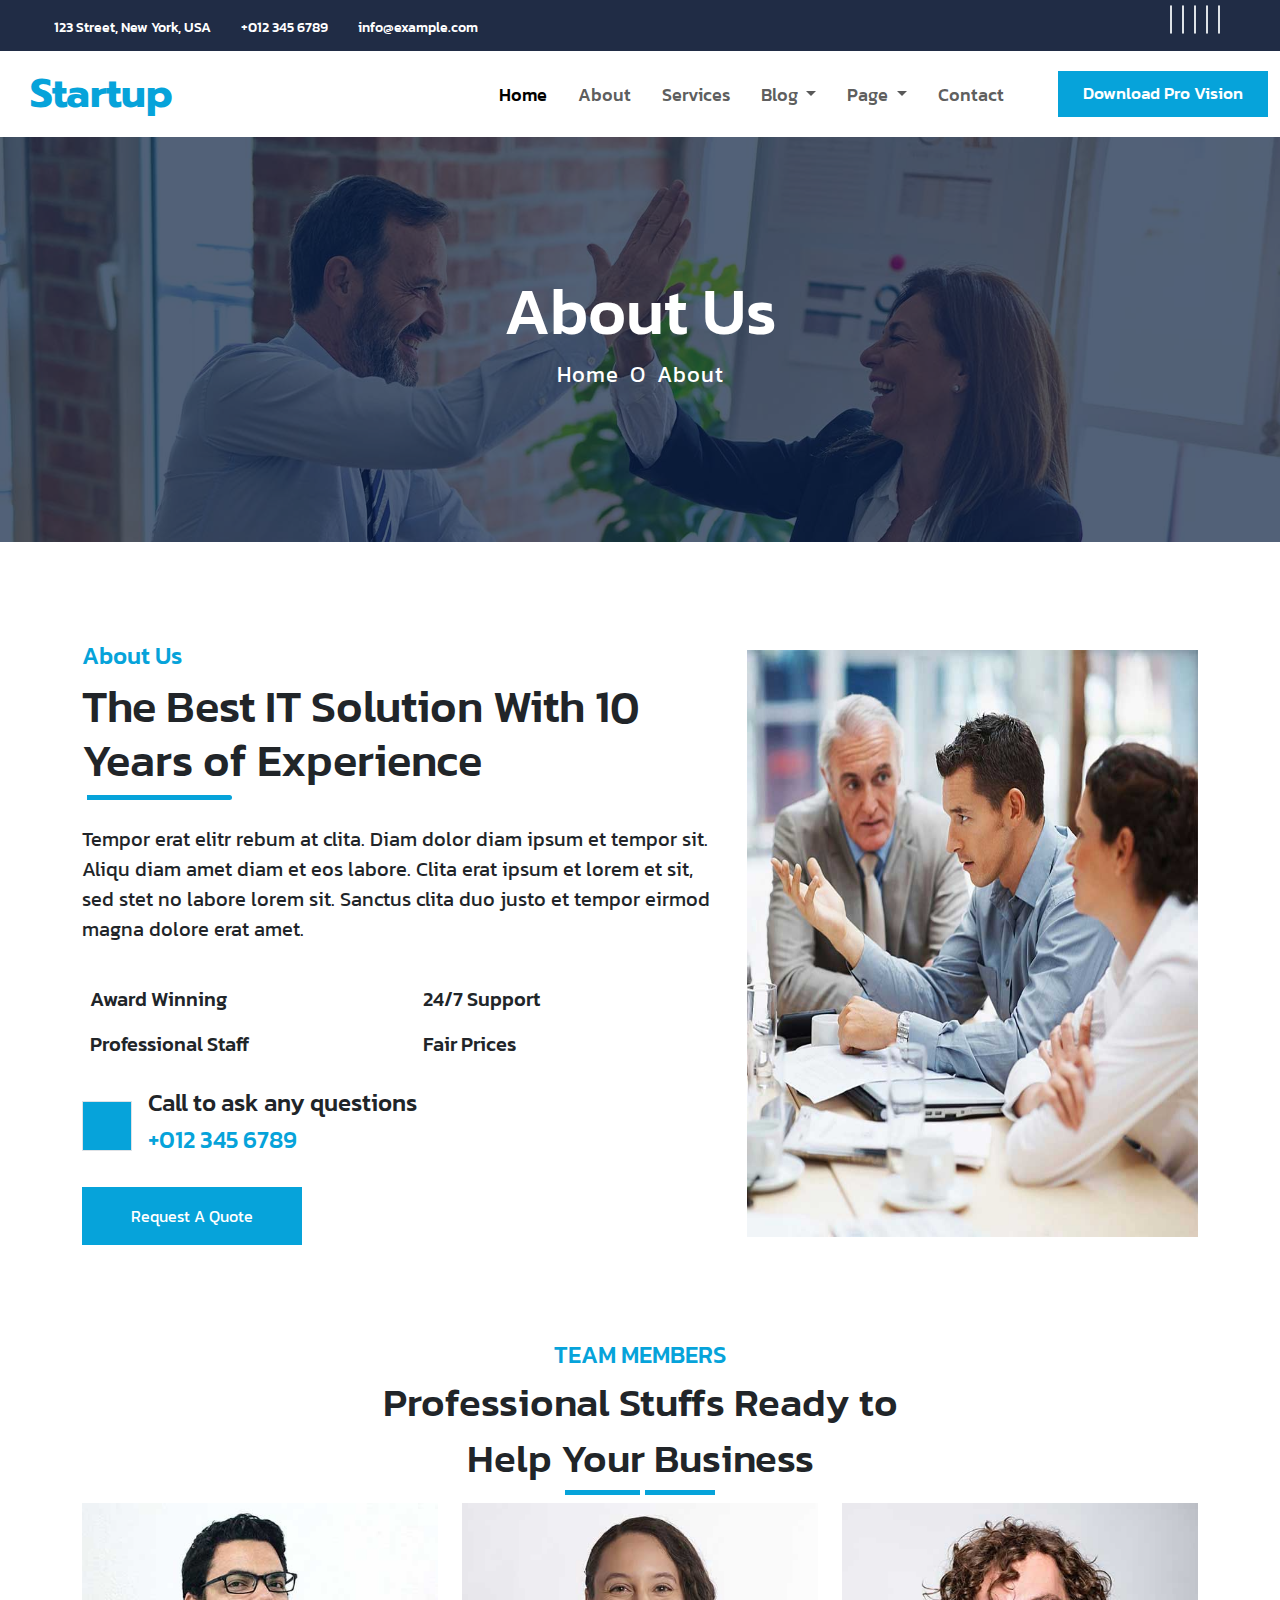
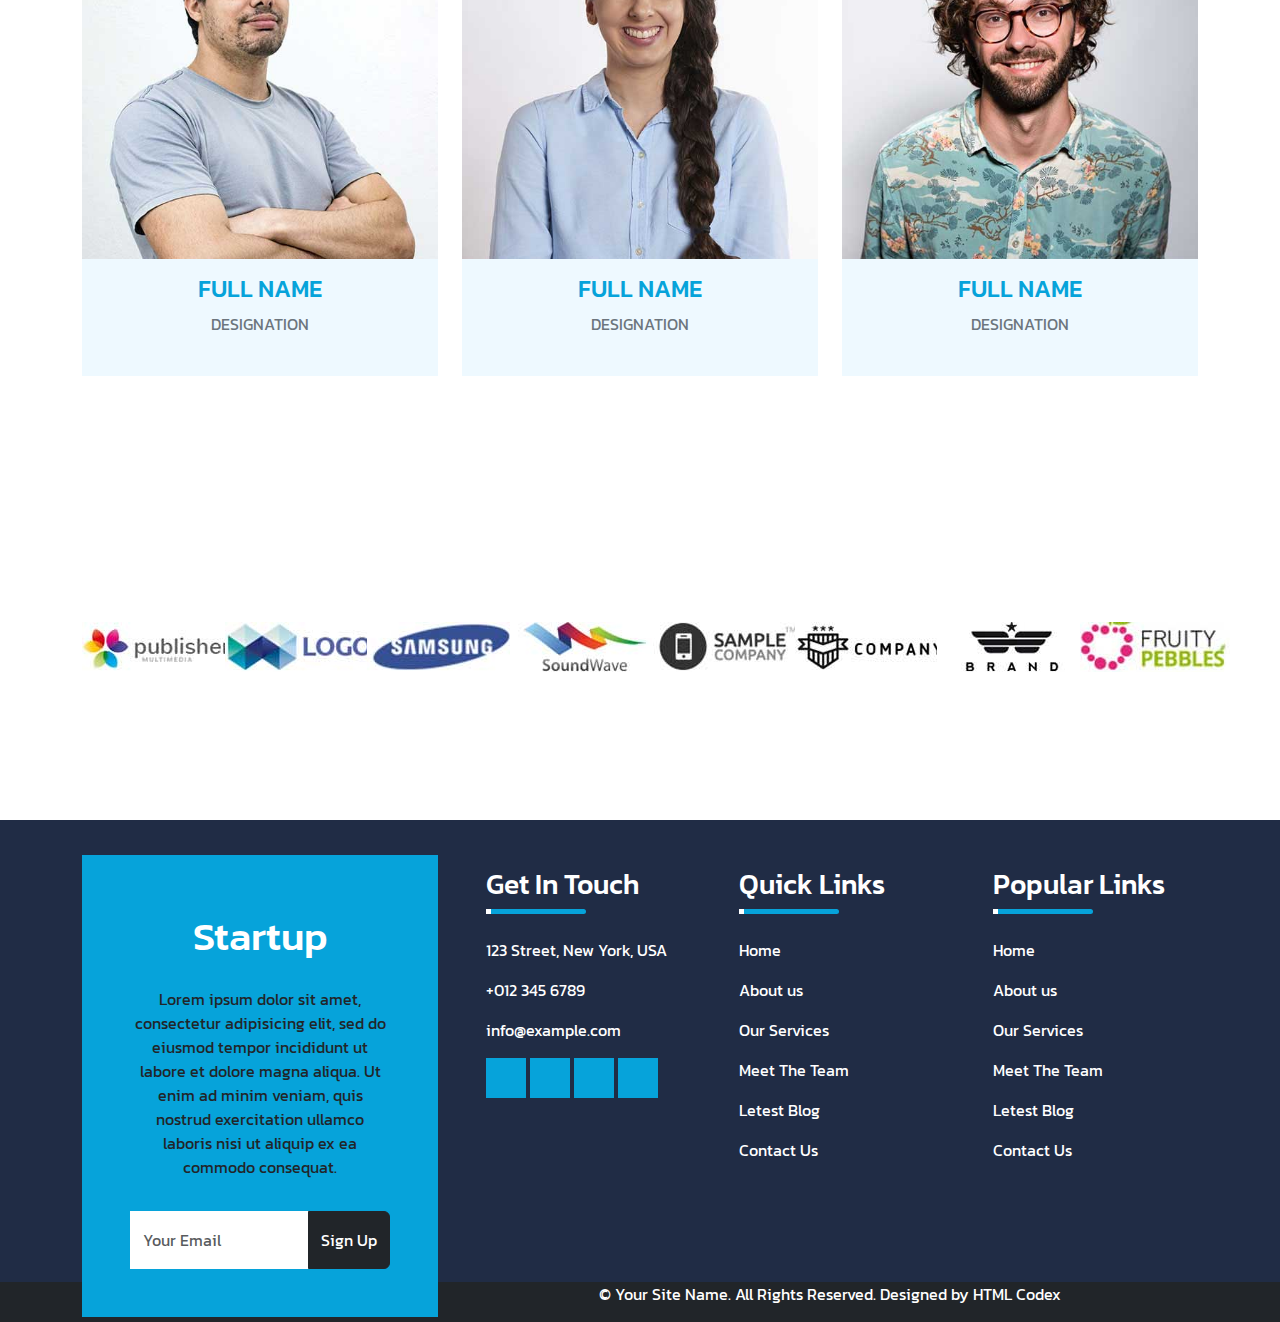
<file: about.html>
<!doctype html>
<html lang="en">
<head>
  <meta charset="utf-8">
  <meta name="viewport" content="width=device-width, initial-scale=1">
  <title>Bootstrap demo</title>
  <link href="https://cdn.jsdelivr.net/npm/bootstrap@5.3.3/dist/css/bootstrap.min.css" rel="stylesheet" integrity="sha384-QWTKZyjpPEjISv5WaRU9OFeRpok6YctnYmDr5pNlyT2bRjXh0JMhjY6hW+ALEwIH" crossorigin="anonymous">
  <link rel="stylesheet" href="https://cdnjs.cloudflare.com/ajax/libs/font-awesome/6.5.2/css/all.min.css" integrity="sha512-SnH5WK+bZxgPHs44uWIX+LLJAJ9/2PkPKZ5QiAj6Ta86w+fsb2TkcmfRyVX3pBnMFcV7oQPJkl9QevSCWr3W6A==" crossorigin="anonymous" referrerpolicy="no-referrer" />
  <link rel="stylesheet" type="text/css" href="style.css">
  <link href="https://fonts.googleapis.com/css2?family=Anton&family=Prompt:ital,wght@0,100;0,200;0,300;0,400;0,500;0,600;0,700;0,800;0,900;1,100;1,200;1,300;1,400;1,500;1,600;1,700;1,800;1,900&display=swap" rel="stylesheet">
  <link href="https://fonts.googleapis.com/css2?family=Kanit:ital,wght@0,100;0,200;0,300;0,400;0,500;0,600;0,700;0,800;0,900;1,100;1,200;1,300;1,400;1,500;1,600;1,700;1,800;1,900&display=swap" rel="stylesheet">


</head>
<body>
  <!-- contact-tab start -->
  <section class="contact-tab">
    <div class="container-fluid">
      <div class="row ">
        <div class="col-md-8">
          <div class="contact ms-4">
            <p><i class="fa-sharp fa-solid fa-location-dot "></i>&nbsp 123 Street, New York, USA</p>
            <p><i class="fa-solid fa-phone"></i>&nbsp +012 345 6789</p>
            <p><i class="fa-solid fa-envelope-open"></i>&nbsp info@example.com</p>
          </div>
        </div>
        <div class="col-md-4">
          <div class="social-contact">
            <a href=""><i class="fa-brands fa-twitter border mt-1 "></i></i></a>
            <a href=" "><i class="fa-brands fa-facebook-f border mt-1"></i></a>
            <a href=" "><i class="fa-brands fa-linkedin border mt-1"></i></a>
            <a href=" "><i class="fa-brands fa-instagram border mt-1"></i></a>
            <a href=" "><i class="fa-brands fa-youtube border me-5 mt-1"></i></a>
          </div>
        </div>
      </div>
    </div>
  </section>
  <!-- contact-tab end -->
  <!-- nav-bar start -->
  <section class="nav-bar">
    <nav class="navbar navbar-expand-lg bg-body-tertiary">
      <div class="container-fluid">
        <a class="navbar-brand ms-1" style="color:var(--primary);" href="#"><i class="fa-solid fa-user-tie " style="color:var(--primary);"></i> Startup</a>
        <button class="navbar-toggler" type="button" data-bs-toggle="collapse" data-bs-target="#navbarNavDropdown" aria-controls="navbarNavDropdown" aria-expanded="false" aria-label="Toggle navigation">
          <span class="navbar-toggler-icon"></span>
        </button>
        <div class="collapse navbar-collapse" id="navbarNavDropdown">
           <ul class="navbar-nav ms-auto ">
            <li class="nav-item">
              <a class="nav-link active" aria-current="page" href="index.html">Home</a>
            </li>
            <li class="nav-item">
              <a class="nav-link border-sm-none" href="about.html">About</a>
            </li>
            <li class="nav-item">
              <a class="nav-link border-sm-none" href="services.html">Services</a>
            </li>
            <li class="nav-item dropdown">
              <a class="nav-link border-sm-none dropdown-toggle" href="" role="button" data-bs-toggle="dropdown" aria-expanded="false">
                Blog
              </a>
              <ul class="dropdown-menu">
                <li><a class="dropdown-item border-0" href="blog-grid.html">Blog Grid</a></li>
                <li><a class="dropdown-item border-0" href="blog-details.html">Blog Details</a></li>
              </ul>
            </li>
            <li class="nav-item dropdown">
              <a class="nav-link dropdown-toggle" href="#" role="button" data-bs-toggle="dropdown" aria-expanded="false">
                Page
              </a>
              <ul class="dropdown-menu">
                <li><a class="dropdown-item border-0" href="pricing-plan.html">Pricing plan</a></li>
                <li><a class="dropdown-item border-0" href="our-features.html">Our Features</a></li>
                <li><a class="dropdown-item border-0" href="team-member.html">Team Member</a></li>
                <li><a class="dropdown-item border-0" href="testimonial.html">Testimonial</a></li>
                <li><a class="dropdown-item border-0" href="free-quote.html">Free Quote</a></li>
              </ul>
            </li>
            <li class="nav-item">
              <a class="nav-link" href="contact.html">Contact</a>
            </li>
            <li class="nav-item">
              <a class="nav-link" href="#"><i class="fa-solid fa-magnifying-glass"></i></a>
            </li>
          </ul>
          <button class="text-center">Download Pro Vision</button>
        </div>
      </div>
    </nav>
  </section>
  <!-- nav-bar end -->
  <!-- About-us start -->
  <div class="about-us d-flex justify-content-center flex-column align-items-center">
    <div class="about-text text-center">
      <h1>About Us</h1>
      <p>Home O About</p>
    </div>
  </div>
  <!-- about-us end -->
  <!-- About start -->
    <section class="about">
      <div class="container ">
        <div class="row">
          <div class="col-lg-7">
            <div class="about-text">
              <h4 style="color:var(--primary);">About Us</h4>
              <h1>The Best IT Solution With 10 Years of Experience</h1>
              <h3 class="rounded"></h3>
              <p class="fs-5 py-3">Tempor erat elitr rebum at clita. Diam dolor diam ipsum et tempor sit. Aliqu diam amet diam et eos labore. Clita erat ipsum et lorem et sit, sed stet no labore lorem sit. Sanctus clita duo justo et tempor eirmod magna dolore erat amet.</p>
            </div>
            <div class="row">
              <div class="right col-md-6">
                <h6 class="fs-5 py-2"><i class="fa-solid fa-check fs-4 fw-bold me-2" style="color:var(--primary);"></i> Award Winning</h6>
                <h6 class="fs-5"><i class="fa-solid fa-check fs-4 fw-bold me-2" style="color:var(--primary);"></i> Professional Staff</h6>
              </div> 
              <div class="right col-md-6">
                <h6 class="fs-5 py-2"><i class="fa-solid fa-check fs-4 fw-bold me-2" style="color:var(--primary);"></i> 24/7 Support</h6>
                <h6 class="fs-5"><i class="fa-solid fa-check fs-4 fw-bold me-2" style="color:var(--primary);"></i> Fair Prices</h6>
              </div>
            </div>
            <div class="contact-no d-flex my-4 align-items-center ">
              <div class="phone text-center p-4 border me-3"style="background-color: var(--primary)">
                <i class="fa-solid fa-phone text-white"></i>
              </div>
              <div class="contact-details">
                <h6 class="fs-4">Call to ask any questions</h6>
                <h6 class="fs-4" style="color:var(--primary);">+012 345 6789</h6>
              </div>
            </div>
            <a href="" class="btn text-white px-5 py-3
            rounded-0 " style="background-color: var(--primary );">Request A Quote</a>
          </div>
          <div class="col-lg-5 my-2">
            <img src="img/about.jpg" style="width:100%" height="100%">
          </div>
        </div>
      </div>
    </div>
  </section>
  <!-- About End -->
  <!-- team member start -->
<section class="team-member my-5 py-5">
  <div class="container">
    <div class="team-heading text-center">
      <h4 style="color:var(--primary);">TEAM MEMBERS</h4>
      <h1>Professional Stuffs Ready to </h1>
      <h1>Help Your Business</h1>
      <h3 class="mx-auto"></h3>
    </div>
    <div class="row">
      <div class="col-lg-4">
        <div class="team">
          <div class="team-img  d-flex justify-content-center align-items-center">
            <img src="img/team-1.jpg" class="img-fluid">
            <div class="team-social">
              <a href=""><i class="fa-brands fa-twitter  text-white"></i></a>
              <a href=""><i class="fa-brands fa-facebook-f text-white"></i></a>
              <a href=""><i class="fa-brands fa-instagram text-white"></i></a>
              <a href=""><i class="fa-brands fa-linkedin-in text-white"></i></a>
            </div>
          </div>
          <div class="team-name text-center pt-3 pb-4" style="background-color: var(--light);">
            <h4 style="color:var(--primary);">FULL NAME</h4>
            <p class="text-secondary">DESIGNATION</p>
          </div>
        </div>
      </div>
      <div class="col-lg-4">
        <div class="team">
          <div class="team-img  d-flex justify-content-center align-items-center">
            <img src="img/team-2.jpg" class="img-fluid">
            <div class="team-social">
              <a href=""><i class="fa-brands fa-twitter  text-white"></i></a>
              <a href=""><i class="fa-brands fa-facebook-f text-white"></i></a>
              <a href=""><i class="fa-brands fa-instagram text-white"></i></a>
              <a href=""><i class="fa-brands fa-linkedin-in text-white"></i></a>
            </div>
          </div>
          <div class="team-name text-center pt-3 pb-4" style="background-color: var(--light);">
            <h4 style="color:var(--primary);">FULL NAME</h4>
            <p class="text-secondary">DESIGNATION</p>
          </div>
        </div>
      </div>
      <div class="col-lg-4">
        <div class="team">
          <div class="team-img  d-flex justify-content-center align-items-center">
            <img src="img/team-3.jpg" class="img-fluid">
            <div class="team-social">
              <a href=""><i class="fa-brands fa-twitter  text-white"></i></a>
              <a href=""><i class="fa-brands fa-facebook-f text-white"></i></a>
              <a href=""><i class="fa-brands fa-instagram text-white"></i></a>
              <a href=""><i class="fa-brands fa-linkedin-in text-white"></i></a>
            </div>
          </div>
          <div class="team-name text-center pt-3 pb-4" style="background-color: var(--light);">
            <h4 style="color:var(--primary);">FULL NAME</h4>
            <p class="text-secondary">DESIGNATION</p>
          </div>
        </div>
      </div>
    </div>
  </div>
</section>
<!-- team end -->
<!-- vendor start -->
<section class="vendor py-5 ">
  <div class="container">
    <div class="row">
      <div class="col-lg-6">
        <div class="row">
          <div class="col-md-3">
            <img src="img/vendor-1.jpg">
          </div>
          <div class="col-md-3">
            <img src="img/vendor-2.jpg">
          </div>
          <div class="col-md-3">
            <img src="img/vendor-3.jpg">
          </div>
          <div class="col-md-3">
            <img src="img/vendor-4.jpg">
          </div>
        </div>
      </div>
      <div class="col-lg-6">
        <div class="row">
          <div class="col-md-3">
            <img src="img/vendor-5.jpg">
          </div>
          <div class="col-md-3">
            <img src="img/vendor-6.jpg">
          </div>
          <div class="col-md-3">
            <img src="img/vendor-7.jpg">
          </div>
          <div class="col-md-3">
            <img src="img/vendor-8.jpg">
          </div>
        </div>
      </div>
    </div>
  </div>
</section>
<!-- vendor end -->
<!-- footer start -->
<section class="footer" style="background-color:var(--blue);">
  <div class="container">
    <div class="row">
      <div class="col-lg-4 ">
        <div class="startup-form p-5 d-flex justify-content-center align-items-center flex-column" style="background-color:var(--primary);">
          <h1 class="text-white"><i class="fa-solid fa-user-tie " style="font-size: 50px;"></i> Startup</h1>
          <p class="text-center py-3">Lorem ipsum dolor sit amet, consectetur adipisicing elit, sed do eiusmod
            tempor incididunt ut labore et dolore magna aliqua. Ut enim ad minim veniam,
            quis nostrud exercitation ullamco laboris nisi ut aliquip ex ea commodo
          consequat.</p>
          <form >
            <div class="input-group ">
              <input type="text" class="form-control border-white py-3 rounded-0" placeholder="Your Email">
              <button class="btn btn-dark">Sign Up</button>
            </div>
          </form>
        </div>
      </div>
      <div class="col-lg-8">
        <div class="row">
          <div class="col-md-4 ">
            <div class="get-in-touch d-flex flex-column p-4 my-4">
              <h4 class="fs-3 text-white">Get In Touch</h4>
              <div class="running rounded mb-4"></div>
              <p class="text-white"><i class="fa-sharp fa-solid fa-location-dot "></i> 123 Street, New York, USA</p>
              <p class="text-white"><i class="fa-solid fa-phone"></i> +012 345 6789</p>
              <p class="text-white"><i class="fa-solid fa-envelope-open"></i> info@example.com</p>
              <div class="team-social">
                <a href=""><i class="fa-brands fa-twitter  text-white"></i></a>
                <a href=""><i class="fa-brands fa-facebook-f text-white"></i></a>
                <a href=""><i class="fa-brands fa-instagram text-white"></i></a>
                <a href=""><i class="fa-brands fa-linkedin-in text-white"></i></a>
              </div>
            </div>
          </div>
          <div class="col-md-4">
            <div class="quick-links p-4 my-4">
              <h4 class="fs-3 text-white">Quick Links</h4>
              <div class="running rounded mb-4"></div>
              <p class="text-white"><i class="fa-solid fa-arrow-right-long" style="color:var(--primary);"></i> Home</p>
              <p class="text-white"><i class="fa-solid fa-arrow-right-long" style="color:var(--primary);"></i> About us</p>
              <p class="text-white"><i class="fa-solid fa-arrow-right-long" style="color:var(--primary);"></i> Our Services</p>
              <p class="text-white"><i class="fa-solid fa-arrow-right-long" style="color:var(--primary);"></i> Meet The Team</p>
              <p class="text-white"><i class="fa-solid fa-arrow-right-long" style="color:var(--primary);"></i> Letest Blog</p>
              <p class="text-white"><i class="fa-solid fa-arrow-right-long" style="color:var(--primary);"></i> Contact Us</p>
            </div>
          </div>
          <div class="col-md-4">
            <div class="quick-links p-4 my-4">
              <h4 class="fs-3 text-white">Popular Links</h4>
              <div class="running rounded mb-4"></div>
              <p class="text-white"><i class="fa-solid fa-arrow-right-long" style="color:var(--primary);"></i> Home</p>
              <p class="text-white"><i class="fa-solid fa-arrow-right-long" style="color:var(--primary);"></i> About us</p>
              <p class="text-white"><i class="fa-solid fa-arrow-right-long" style="color:var(--primary);"></i> Our Services</p>
              <p class="text-white"><i class="fa-solid fa-arrow-right-long" style="color:var(--primary);"></i> Meet The Team</p>
              <p class="text-white"><i class="fa-solid fa-arrow-right-long" style="color:var(--primary);"></i> Letest Blog</p>
              <p class="text-white"><i class="fa-solid fa-arrow-right-long" style="color:var(--primary);"></i> Contact Us</p>
            </div>
          </div>
        </div>
      </div>
    </div>
    </div>
  </div>
</div>
<div class="copyright bg-dark">
  <div class="container">
 <div class="row ">
   <div class="col-lg-4"></div>
   <div class="col-lg-8 d-flex justify-content-center">
     <p class="text-center text-white ">© Your Site Name. All Rights Reserved. Designed by HTML Codex</p>
   </div>
   </div> 
 </div>
</div>
</section>
<script src="https://cdn.jsdelivr.net/npm/bootstrap@5.3.3/dist/js/bootstrap.bundle.min.js" integrity="sha384-YvpcrYf0tY3lHB60NNkmXc5s9fDVZLESaAA55NDzOxhy9GkcIdslK1eN7N6jIeHz" crossorigin="anonymous"></script>
</body>
</html>
</file>
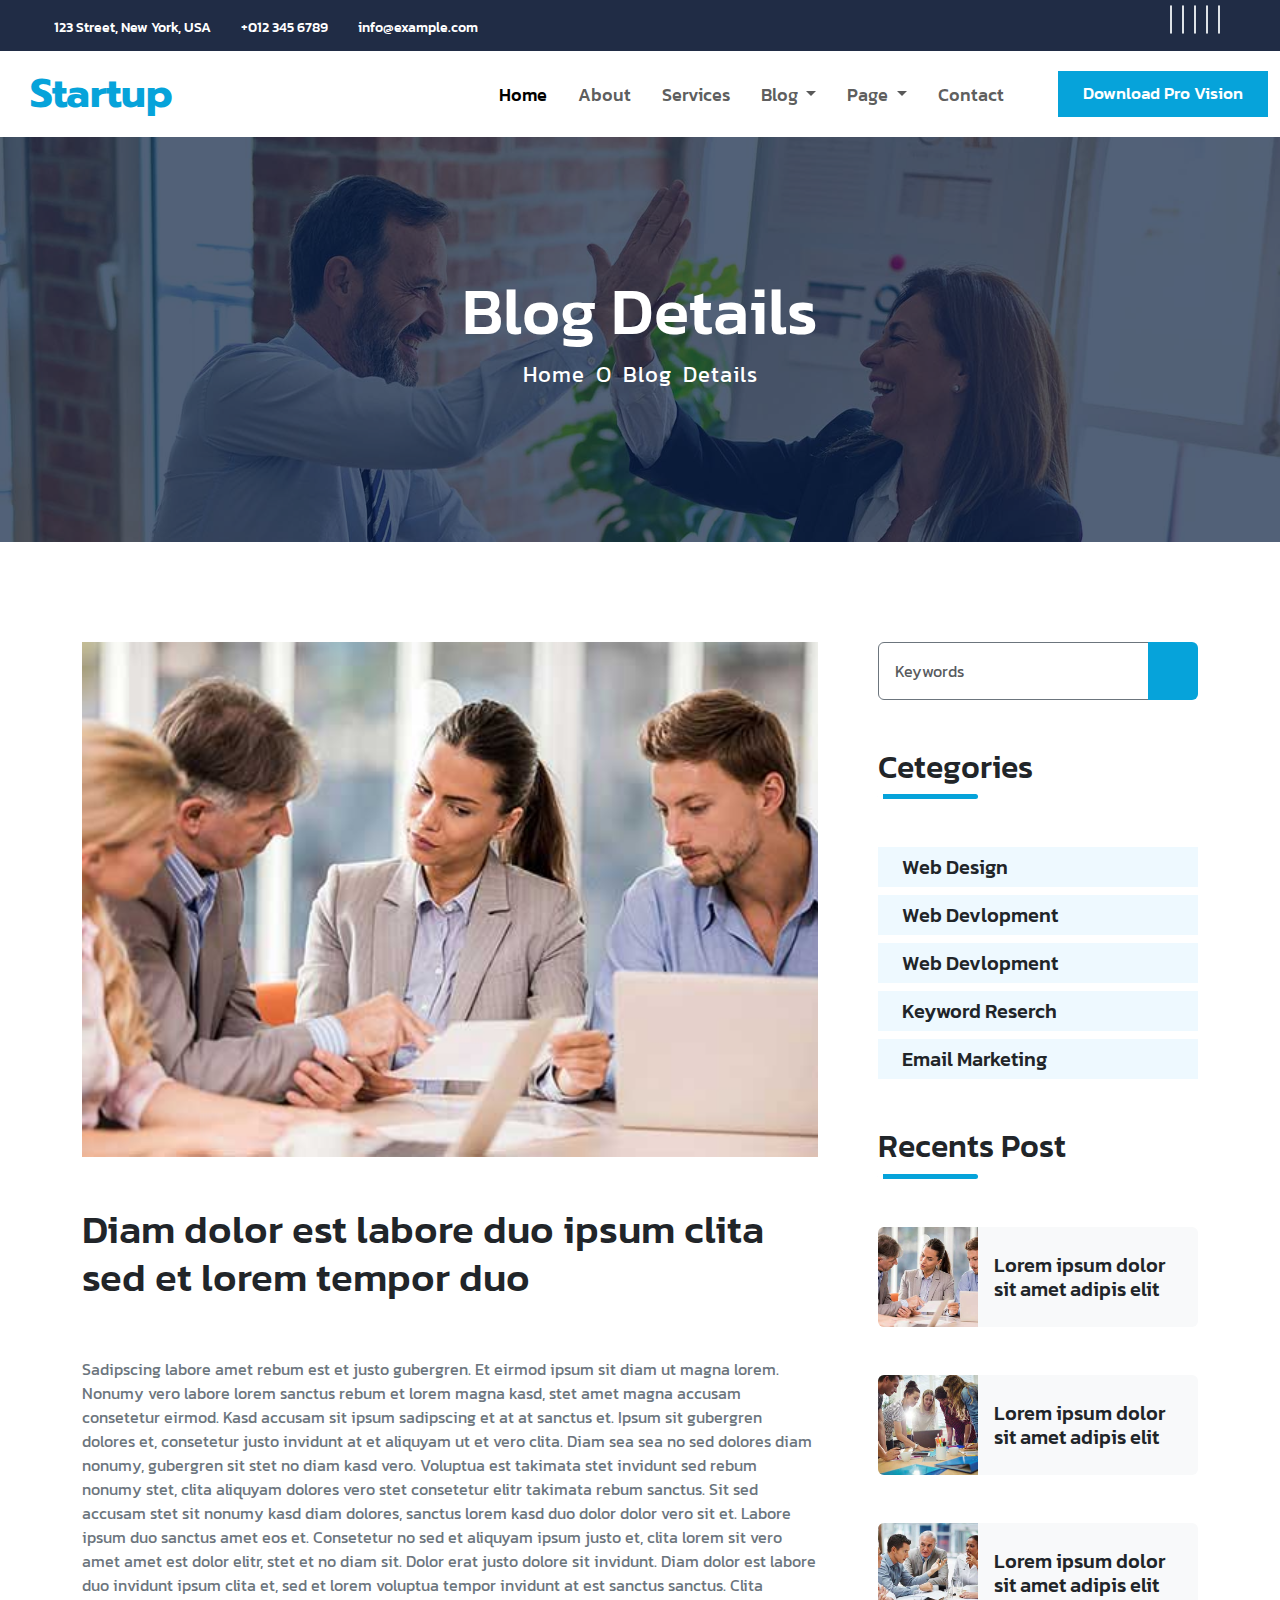
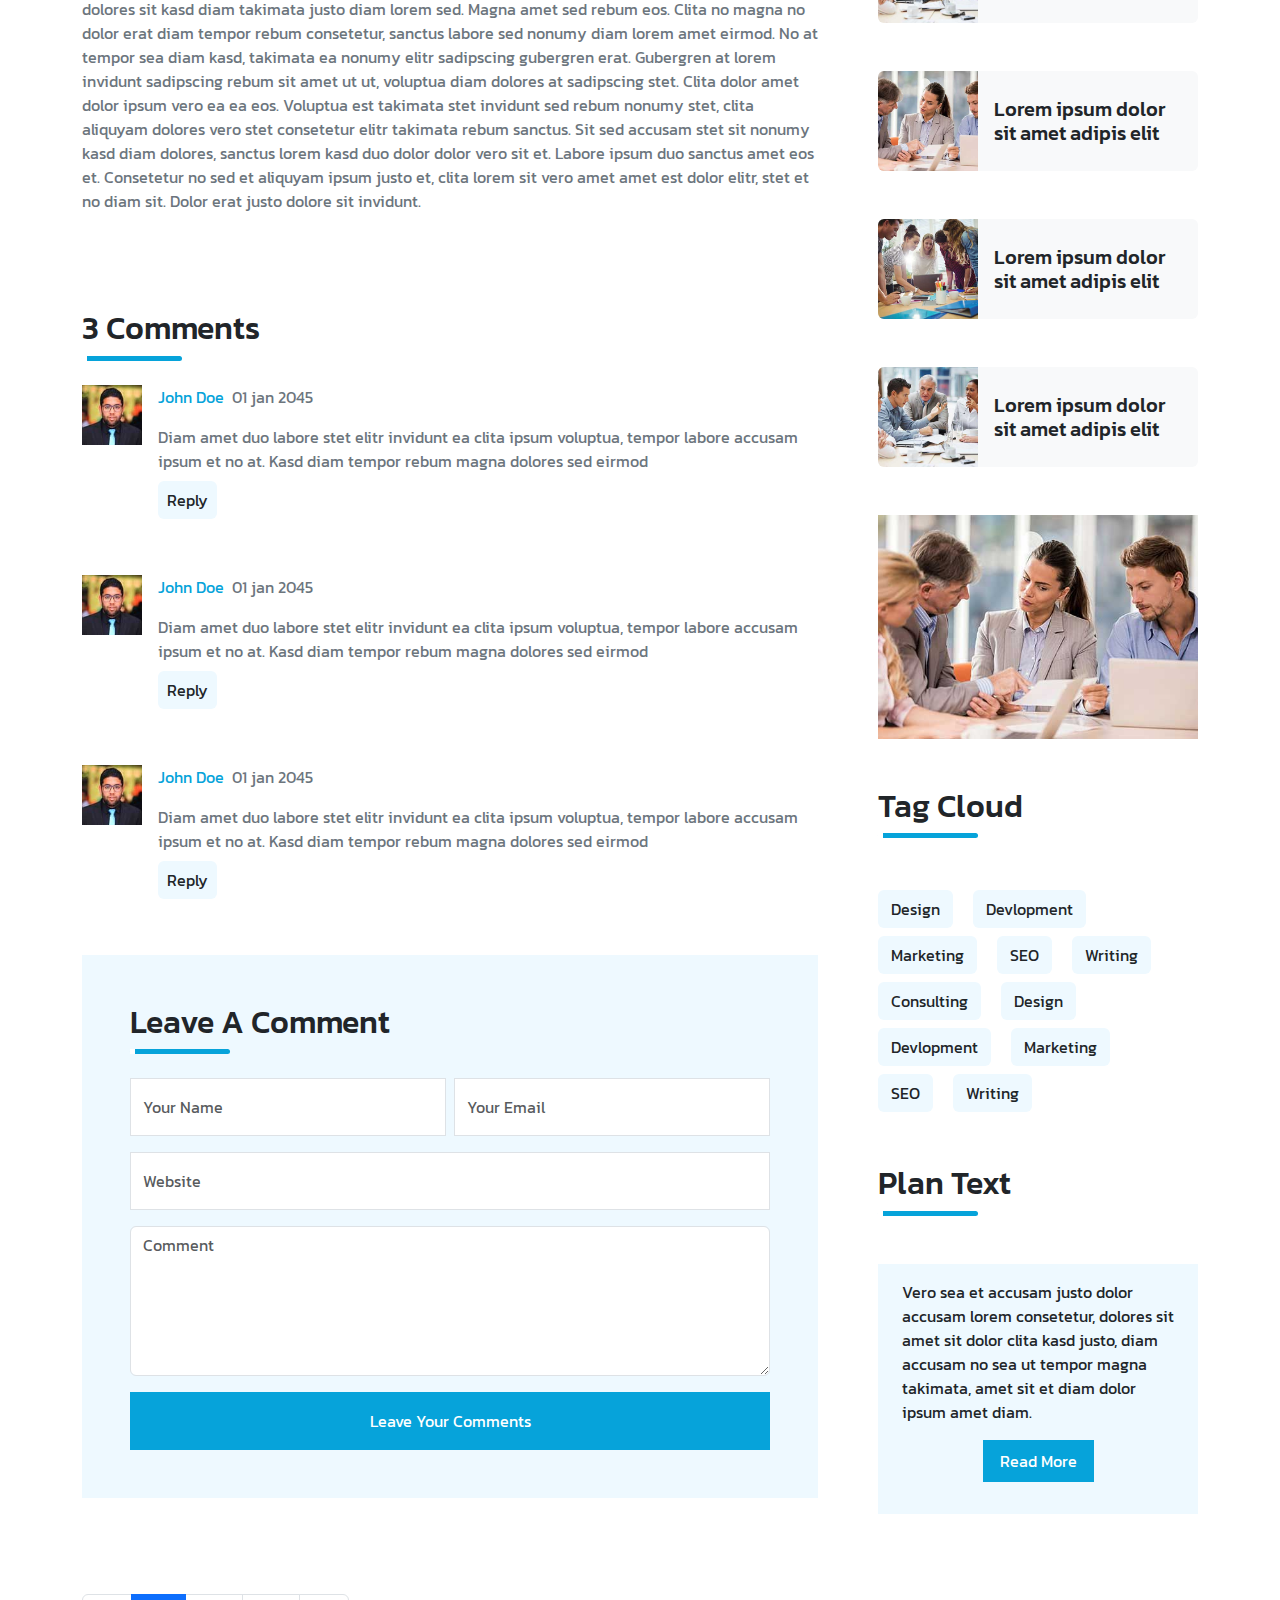
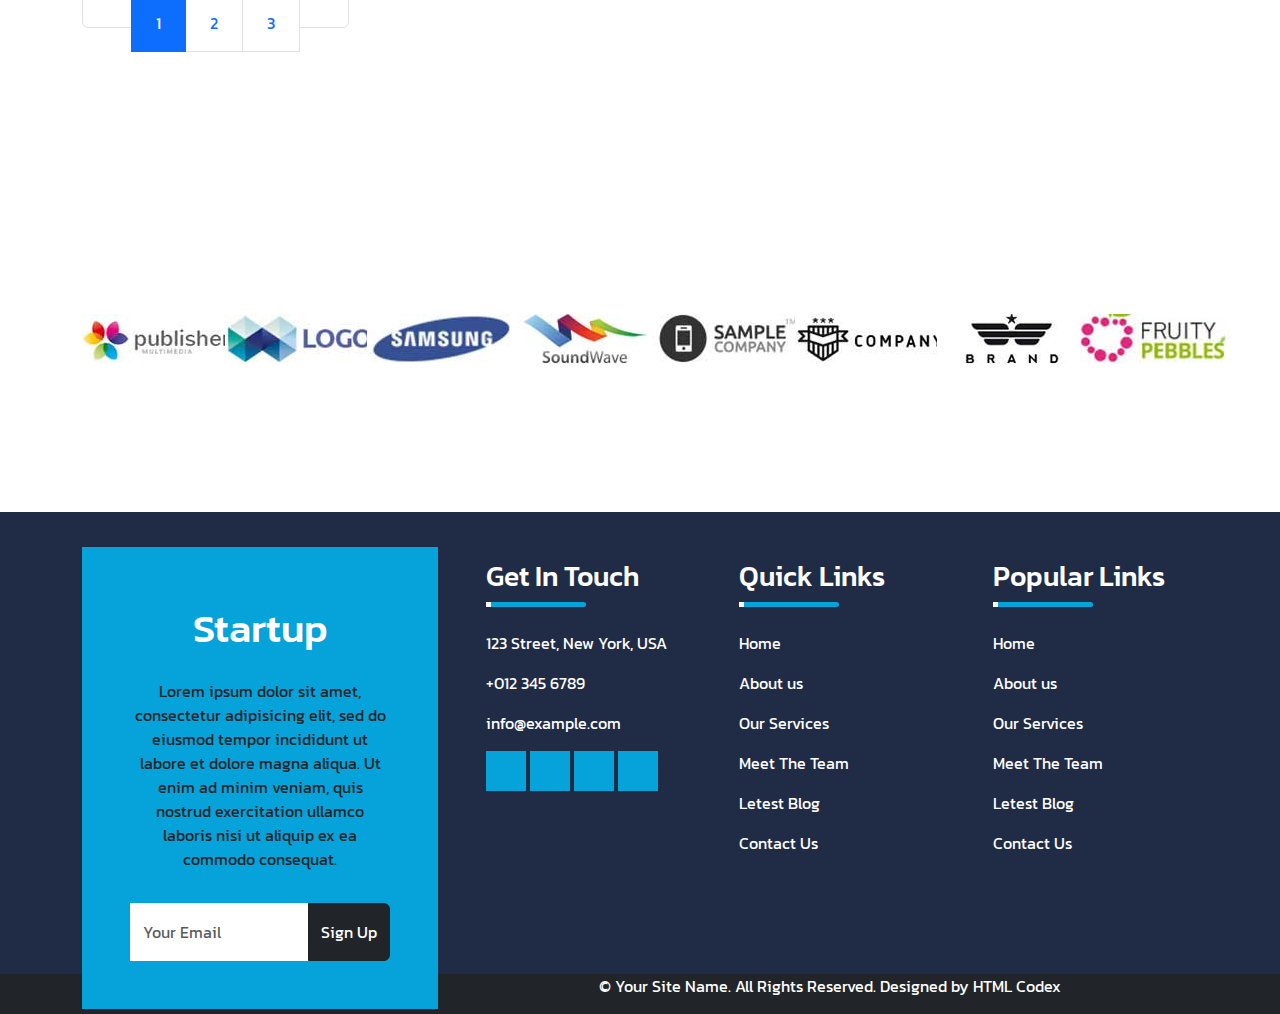
<file: blog-details.html>
<!doctype html>
<html lang="en">
<head>
  <meta charset="utf-8">
  <meta name="viewport" content="width=device-width, initial-scale=1">
  <title>Bootstrap demo</title>
  <link href="https://cdn.jsdelivr.net/npm/bootstrap@5.3.3/dist/css/bootstrap.min.css" rel="stylesheet" integrity="sha384-QWTKZyjpPEjISv5WaRU9OFeRpok6YctnYmDr5pNlyT2bRjXh0JMhjY6hW+ALEwIH" crossorigin="anonymous">
  <link rel="stylesheet" href="https://cdnjs.cloudflare.com/ajax/libs/font-awesome/6.5.2/css/all.min.css" integrity="sha512-SnH5WK+bZxgPHs44uWIX+LLJAJ9/2PkPKZ5QiAj6Ta86w+fsb2TkcmfRyVX3pBnMFcV7oQPJkl9QevSCWr3W6A==" crossorigin="anonymous" referrerpolicy="no-referrer" />
  <link rel="stylesheet" type="text/css" href="style.css">
  <link href="https://fonts.googleapis.com/css2?family=Anton&family=Prompt:ital,wght@0,100;0,200;0,300;0,400;0,500;0,600;0,700;0,800;0,900;1,100;1,200;1,300;1,400;1,500;1,600;1,700;1,800;1,900&display=swap" rel="stylesheet">
  <link href="https://fonts.googleapis.com/css2?family=Kanit:ital,wght@0,100;0,200;0,300;0,400;0,500;0,600;0,700;0,800;0,900;1,100;1,200;1,300;1,400;1,500;1,600;1,700;1,800;1,900&display=swap" rel="stylesheet">


</head>
<body>
  <!-- contact-tab start -->
  <section class="contact-tab">
    <div class="container-fluid">
      <div class="row ">
        <div class="col-md-8">
          <div class="contact ms-4">
            <p><i class="fa-sharp fa-solid fa-location-dot "></i>&nbsp 123 Street, New York, USA</p>
            <p><i class="fa-solid fa-phone"></i>&nbsp +012 345 6789</p>
            <p><i class="fa-solid fa-envelope-open"></i>&nbsp info@example.com</p>
          </div>
        </div>
        <div class="col-md-4">
          <div class="social-contact">
            <a href=""><i class="fa-brands fa-twitter border mt-1 "></i></i></a>
            <a href=" "><i class="fa-brands fa-facebook-f border mt-1"></i></a>
            <a href=" "><i class="fa-brands fa-linkedin border mt-1"></i></a>
            <a href=" "><i class="fa-brands fa-instagram border mt-1"></i></a>
            <a href=" "><i class="fa-brands fa-youtube border me-5 mt-1"></i></a>
          </div>
        </div>
      </div>
    </div>
  </section>
  <!-- contact-tab end -->
  <!-- nav-bar start -->
  <section class="nav-bar">
    <nav class="navbar navbar-expand-lg bg-body-tertiary">
      <div class="container-fluid">
        <a class="navbar-brand ms-1" style="color:var(--primary);" href="#"><i class="fa-solid fa-user-tie " style="color:var(--primary);"></i> Startup</a>
        <button class="navbar-toggler" type="button" data-bs-toggle="collapse" data-bs-target="#navbarNavDropdown" aria-controls="navbarNavDropdown" aria-expanded="false" aria-label="Toggle navigation">
          <span class="navbar-toggler-icon"></span>
        </button>
        <div class="collapse navbar-collapse" id="navbarNavDropdown">
           <ul class="navbar-nav ms-auto ">
            <li class="nav-item">
              <a class="nav-link active" aria-current="page" href="index.html">Home</a>
            </li>
            <li class="nav-item">
              <a class="nav-link border-sm-none" href="about.html">About</a>
            </li>
            <li class="nav-item">
              <a class="nav-link border-sm-none" href="services.html">Services</a>
            </li>
            <li class="nav-item dropdown">
              <a class="nav-link border-sm-none dropdown-toggle" href="" role="button" data-bs-toggle="dropdown" aria-expanded="false">
                Blog
              </a>
              <ul class="dropdown-menu">
                <li><a class="dropdown-item border-0" href="blog-grid.html">Blog Grid</a></li>
                <li><a class="dropdown-item border-0" href="blog-details.html">Blog Details</a></li>
              </ul>
            </li>
            <li class="nav-item dropdown">
              <a class="nav-link dropdown-toggle" href="#" role="button" data-bs-toggle="dropdown" aria-expanded="false">
                Page
              </a>
              <ul class="dropdown-menu">
                <li><a class="dropdown-item border-0" href="pricing-plan.html">Pricing plan</a></li>
                <li><a class="dropdown-item border-0" href="our-features.html">Our Features</a></li>
                <li><a class="dropdown-item border-0" href="team-member.html">Team Member</a></li>
                <li><a class="dropdown-item border-0" href="testimonial.html">Testimonial</a></li>
                <li><a class="dropdown-item border-0" href="free-quote.html">Free Quote</a></li>
              </ul>
            </li>
            <li class="nav-item">
              <a class="nav-link" href="contact.html">Contact</a>
            </li>
            <li class="nav-item">
              <a class="nav-link" href="#"><i class="fa-solid fa-magnifying-glass"></i></a>
            </li>
          </ul>
          <button class="text-center">Download Pro Vision</button>
        </div>
      </div>
    </nav>
  </section>
  <!-- nav-bar end -->
  <!-- blog-details bar start -->
  <div class="about-us d-flex justify-content-center flex-column align-items-center">
    <div class="about-text text-center">
      <h1>Blog Details</h1>
      <p>Home O Blog Details</p>
    </div>
  </div>
  <!-- blog-details bar end -->
  <!-- blog-details start -->
  <section class="blog-grid">
    <div class="container">
      <div class="row">
        <div class="col-lg-8">
          <div class="big-img">
            <img src="img/blog-1.jpg " class="img-fluid" style="width:100%" >
          </div>
          <div class="big-text my-5">
            <h1>Diam dolor est labore duo ipsum clita sed et lorem tempor duo</h1>
            <p class="text-secondary py-5">Sadipscing labore amet rebum est et justo gubergren. Et eirmod ipsum sit diam ut magna lorem. Nonumy vero labore lorem sanctus rebum et lorem magna kasd, stet amet magna accusam consetetur eirmod. Kasd accusam sit ipsum sadipscing et at at sanctus et. Ipsum sit gubergren dolores et, consetetur justo invidunt at et aliquyam ut et vero clita. Diam sea sea no sed dolores diam nonumy, gubergren sit stet no diam kasd vero.

            Voluptua est takimata stet invidunt sed rebum nonumy stet, clita aliquyam dolores vero stet consetetur elitr takimata rebum sanctus. Sit sed accusam stet sit nonumy kasd diam dolores, sanctus lorem kasd duo dolor dolor vero sit et. Labore ipsum duo sanctus amet eos et. Consetetur no sed et aliquyam ipsum justo et, clita lorem sit vero amet amet est dolor elitr, stet et no diam sit. Dolor erat justo dolore sit invidunt.

            Diam dolor est labore duo invidunt ipsum clita et, sed et lorem voluptua tempor invidunt at est sanctus sanctus. Clita dolores sit kasd diam takimata justo diam lorem sed. Magna amet sed rebum eos. Clita no magna no dolor erat diam tempor rebum consetetur, sanctus labore sed nonumy diam lorem amet eirmod. No at tempor sea diam kasd, takimata ea nonumy elitr sadipscing gubergren erat. Gubergren at lorem invidunt sadipscing rebum sit amet ut ut, voluptua diam dolores at sadipscing stet. Clita dolor amet dolor ipsum vero ea ea eos.

            Voluptua est takimata stet invidunt sed rebum nonumy stet, clita aliquyam dolores vero stet consetetur elitr takimata rebum sanctus. Sit sed accusam stet sit nonumy kasd diam dolores, sanctus lorem kasd duo dolor dolor vero sit et. Labore ipsum duo sanctus amet eos et. Consetetur no sed et aliquyam ipsum justo et, clita lorem sit vero amet amet est dolor elitr, stet et no diam sit. Dolor erat justo dolore sit invidunt.</p>
          </div>
          <div class="comments">
            <h2>3 Comments</h2>
            <div class="running rounded mb-4"></div>
            <div class="comment d-flex ">
              <div class="comment-img">
                <img src="img/user.jpg"  style="width:60px;height: 60px;">
              </div>
              <div class="user-text ms-3">
                <p class=" text-secondary"><a href="" class="me-2" style="text-decoration: none; color:var(--primary);">John Doe</a>01 jan 2045</p>
                <p class="text-secondary m-0 p-0">Diam amet duo labore stet elitr invidunt ea clita ipsum voluptua, tempor labore accusam ipsum et no at. Kasd diam tempor rebum magna dolores sed eirmod</p>
                <a href="" class="btn px-2 my-2" style="background-color:var(--light);">Reply</a>
              </div>
            </div>
             <div class="comment d-flex my-5">
              <div class="comment-img">
                <img src="img/user.jpg"  style="width:60px;height: 60px;">
              </div>
              <div class="user-text ms-3">
                <p class=" text-secondary"><a href="" class="me-2" style="text-decoration: none; color:var(--primary);">John Doe</a>01 jan 2045</p>
                <p class="text-secondary m-0 p-0">Diam amet duo labore stet elitr invidunt ea clita ipsum voluptua, tempor labore accusam ipsum et no at. Kasd diam tempor rebum magna dolores sed eirmod</p>
                <a href="" class="btn px-2 my-2" style="background-color:var(--light);">Reply</a>
              </div>
            </div>
             <div class="comment d-flex ">
              <div class="comment-img">
                <img src="img/user.jpg"  style="width:60px;height: 60px;">
              </div>
              <div class="user-text ms-3">
                <p class=" text-secondary"><a href="" class="me-2" style="text-decoration: none; color:var(--primary);">John Doe</a>01 jan 2045</p>
                <p class="text-secondary m-0 p-0">Diam amet duo labore stet elitr invidunt ea clita ipsum voluptua, tempor labore accusam ipsum et no at. Kasd diam tempor rebum magna dolores sed eirmod</p>
                <a href="" class="btn px-2 my-2" style="background-color:var(--light);">Reply</a>
              </div>
            </div>
          </div>
          <div class="comment-form my-5" style="background-color:var(--light);">
            <form class="py-5 p-5">
              <h2>Leave A Comment</h2>
              <div class="running rounded mb-4"></div>
              <div class="input-group"><input type="text" name=""placeholder="Your Name" class="form-control py-3 rounded-0  mb-3">
                <input type="email" placeholder="Your Email" class="form-control  rounded-0 ms-2  mb-3">
              </div>
              <div>
              <input type="text" placeholder="Website" class="form-control py-3 rounded-0 mb-3">
              <textarea class="form-control mb-3" placeholder="Comment" style="height: 150px;"></textarea>
            </div>
            <div class="row m-0 p-0">
              <div class="col-12 btn py-3 rounded-0 text-white" style="background-color:var(--primary);">Leave Your Comments</div>
            </div>
            </form>
          </div>
        </div>
        <div class="col-lg-4 ps-5">
          <div class="keywords input-group">
            <input type="text" name="" placeholder="Keywords" class=" form-control p-3 border border-secondary text-secondary">
            <span class="btn p-3 px-4 text-white" style="background-color:var(--primary);"><i class="fa-solid fa-magnifying-glass"></i></span>
          </div>
          <div class="cetegory my-5">
            <h2 class="mt-5">Cetegories</h2>
            <div class="running rounded mb-5"></div>
            <h5 style="background-color:var(--light);" class="py-2 ps-3"><i class="fa-solid fa-arrow-right my-2 pe-2" ></i> Web Design</h5>
            <h5 style="background-color:var(--light);" class="py-2 ps-3"><i class="fa-solid fa-arrow-right my-2 pe-2" ></i> Web Devlopment</h5>
            <h5 style="background-color:var(--light);" class="py-2 ps-3"><i class="fa-solid fa-arrow-right my-2 pe-2" ></i> Web Devlopment</h5>
            <h5 style="background-color:var(--light);" class="py-2 ps-3"><i class="fa-solid fa-arrow-right my-2 pe-2" ></i> Keyword Reserch</h5>
            <h5 style="background-color:var(--light);" class="py-2 ps-3"><i class="fa-solid fa-arrow-right my-2 pe-2" ></i> Email Marketing</h5>
          </div>
          <div class="recent-post ">
            <h2>Recents Post</h2>
            <div class="running rounded mb-5"></div>
            <div class=" post d-flex rounded overflow-hidden mb-5">
              <img class="img-fluid" src="img/blog-1.jpg" style="width: 100px; height: 100px; object-fit: cover;" alt="">
              <h5 class="h5 fw-semi-bold d-flex align-items-center bg-light px-3 mb-0">Lorem ipsum dolor sit amet adipis elit
              </h5>
            </div>
            <div class=" post d-flex rounded overflow-hidden mb-5">
              <img class="img-fluid" src="img/blog-2.jpg" style="width: 100px; height: 100px; object-fit: cover;" alt="">
              <h5 class="h5 fw-semi-bold d-flex align-items-center bg-light px-3 mb-0">Lorem ipsum dolor sit amet adipis elit
              </h5>
            </div>
            <div class=" post d-flex rounded overflow-hidden mb-5">
              <img class="img-fluid" src="img/blog-3.jpg" style="width: 100px; height: 100px; object-fit: cover;" alt="">
              <h5 class="h5 fw-semi-bold d-flex align-items-center bg-light px-3 mb-0">Lorem ipsum dolor sit amet adipis elit
              </h5>
            </div>
            <div class=" post d-flex rounded overflow-hidden mb-5">
              <img class="img-fluid" src="img/blog-1.jpg" style="width: 100px; height: 100px; object-fit: cover;" alt="">
              <h5 class="h5 fw-semi-bold d-flex align-items-center bg-light px-3 mb-0">Lorem ipsum dolor sit amet adipis elit
              </h5>
            </div>
            <div class=" post d-flex rounded overflow-hidden mb-5">
              <img class="img-fluid" src="img/blog-2.jpg" style="width: 100px; height: 100px; object-fit: cover;" alt="">
              <h5 class="h5 fw-semi-bold d-flex align-items-center bg-light px-3 mb-0">Lorem ipsum dolor sit amet adipis elit
              </h5>
            </div>
            <div class=" post d-flex rounded overflow-hidden mb-5">
              <img class="img-fluid" src="img/blog-3.jpg" style="width: 100px; height: 100px; object-fit: cover;" alt="">
              <h5 class="h5 fw-semi-bold d-flex align-items-center bg-light px-3 mb-0">Lorem ipsum dolor sit amet adipis elit
              </h5>
            </div>
            <div>
              <img src="img/blog-1.jpg" class="img-fluid">
            </div>
          </div>
          <div class="tag-cloud my-5">
            <h2>Tag Cloud</h2>
            <div class="running rounded mb-5"></div>
            <div class="tag">
              <button class="btn me-3 my-1" style="background-color:var(--light);">Design</button>
              <button class="btn me-3 my-1" style="background-color:var(--light);">Devlopment</button>
              <button class="btn me-3 my-1" style="background-color:var(--light);">Marketing</button>
              <button class="btn me-3 my-1" style="background-color:var(--light);">SEO</button>
              <button class="btn me-3 my-1" style="background-color:var(--light);">Writing</button>
              <button class="btn me-3 my-1" style="background-color:var(--light);">Consulting</button>
              <button class="btn me-3 my-1" style="background-color:var(--light);">Design</button>
              <button class="btn me-3 my-1" style="background-color:var(--light);">Devlopment</button>
              <button class="btn me-3 my-1" style="background-color:var(--light);">Marketing</button>
              <button class="btn me-3 my-1" style="background-color:var(--light);">SEO</button>
              <button class="btn me-3 my-1" style="background-color:var(--light);">Writing</button>
            </div>
          </div>
          <div class="plan-text ">
            <h2>Plan Text</h2>
            <div class="running rounded mb-5"></div>
            <div  style="background-color:var(--light);">
              <div class="plan d-flex px-4 py-3 flex-column justify-content-center align-items-center" style="background-color:var(--light);">
                <p>Vero sea et accusam justo dolor accusam lorem consetetur, dolores sit amet sit dolor clita kasd justo, diam accusam no sea ut tempor magna takimata, amet sit et diam dolor ipsum amet diam.</p>
                <a href="" class="btn px-3 py-2 mb-3 rounded-0 text-white" style="background-color:var(--primary);">Read More</a>
              </div>
            </div>
          </div>
        </div> 
      </div>
      <div class="row">
        <div class="col-lg-4 my-5">
          <nav aria-label="Page navigation example">
            <ul class="pagination">
              <li class="page-item "><a class="page-link px-4 py-3" href="#"><i class="fa-solid fa-arrow-left-long " ></i></a></li>
              <li class="page-item active"><a class="page-link  px-4 py-3" href="#">1</a></li>
              <li class="page-item"><a class="page-link px-4 py-3" href="#">2</a></li>
              <li class="page-item"><a class="page-link px-4 py-3" href="#">3</a></li>
              <li class="page-item"><a class="page-link px-4 py-3" href="#"><i class="fa-solid fa-arrow-right-long"></i></a></li>
            </ul>
          </nav>
        </div>
      </div>
    </div>
  </section>
  <!-- blog-details-end -->
  
  <!-- vendor start -->
  <section class="vendor py-5 ">
    <div class="container">
      <div class="row">
        <div class="col-lg-6">
          <div class="row">
            <div class="col-md-3">
              <img src="img/vendor-1.jpg">
            </div>
            <div class="col-md-3">
              <img src="img/vendor-2.jpg">
            </div>
            <div class="col-md-3">
              <img src="img/vendor-3.jpg">
            </div>
            <div class="col-md-3">
              <img src="img/vendor-4.jpg">
            </div>
          </div>
        </div>
        <div class="col-lg-6">
          <div class="row">
            <div class="col-md-3">
              <img src="img/vendor-5.jpg">
            </div>
            <div class="col-md-3">
              <img src="img/vendor-6.jpg">
            </div>
            <div class="col-md-3">
              <img src="img/vendor-7.jpg">
            </div>
            <div class="col-md-3">
              <img src="img/vendor-8.jpg">
            </div>
          </div>
        </div>
      </div>
    </div>
  </section>
  <!-- vendor end -->
  <!-- footer start -->
  <section class="footer" style="background-color:var(--blue);">
    <div class="container">
      <div class="row">
        <div class="col-lg-4 ">
          <div class="startup-form p-5 d-flex justify-content-center align-items-center flex-column" style="background-color:var(--primary);">
            <h1 class="text-white"><i class="fa-solid fa-user-tie " style="font-size: 50px;"></i> Startup</h1>
            <p class="text-center py-3">Lorem ipsum dolor sit amet, consectetur adipisicing elit, sed do eiusmod
              tempor incididunt ut labore et dolore magna aliqua. Ut enim ad minim veniam,
              quis nostrud exercitation ullamco laboris nisi ut aliquip ex ea commodo
            consequat.</p>
            <form >
              <div class="input-group ">
                <input type="text" class="form-control border-white py-3 rounded-0" placeholder="Your Email">
                <button class="btn btn-dark">Sign Up</button>
              </div>
            </form>
          </div>
        </div>
        <div class="col-lg-8">
          <div class="row">
            <div class="col-md-4 ">
              <div class="get-in-touch d-flex flex-column p-4 my-4">
                <h4 class="fs-3 text-white">Get In Touch</h4>
                <div class="running rounded mb-4"></div>
                <p class="text-white"><i class="fa-sharp fa-solid fa-location-dot "></i> 123 Street, New York, USA</p>
                <p class="text-white"><i class="fa-solid fa-phone"></i> +012 345 6789</p>
                <p class="text-white"><i class="fa-solid fa-envelope-open"></i> info@example.com</p>
                <div class="team-social">
                  <a href=""><i class="fa-brands fa-twitter  text-white"></i></a>
                  <a href=""><i class="fa-brands fa-facebook-f text-white"></i></a>
                  <a href=""><i class="fa-brands fa-instagram text-white"></i></a>
                  <a href=""><i class="fa-brands fa-linkedin-in text-white"></i></a>
                </div>
              </div>
            </div>
            <div class="col-md-4">
              <div class="quick-links p-4 my-4">
                <h4 class="fs-3 text-white">Quick Links</h4>
                <div class="running rounded mb-4"></div>
                <p class="text-white"><i class="fa-solid fa-arrow-right-long" style="color:var(--primary);"></i> Home</p>
                <p class="text-white"><i class="fa-solid fa-arrow-right-long" style="color:var(--primary);"></i> About us</p>
                <p class="text-white"><i class="fa-solid fa-arrow-right-long" style="color:var(--primary);"></i> Our Services</p>
                <p class="text-white"><i class="fa-solid fa-arrow-right-long" style="color:var(--primary);"></i> Meet The Team</p>
                <p class="text-white"><i class="fa-solid fa-arrow-right-long" style="color:var(--primary);"></i> Letest Blog</p>
                <p class="text-white"><i class="fa-solid fa-arrow-right-long" style="color:var(--primary);"></i> Contact Us</p>
              </div>
            </div>
            <div class="col-md-4">
              <div class="quick-links p-4 my-4">
                <h4 class="fs-3 text-white">Popular Links</h4>
                <div class="running rounded mb-4"></div>
                <p class="text-white"><i class="fa-solid fa-arrow-right-long" style="color:var(--primary);"></i> Home</p>
                <p class="text-white"><i class="fa-solid fa-arrow-right-long" style="color:var(--primary);"></i> About us</p>
                <p class="text-white"><i class="fa-solid fa-arrow-right-long" style="color:var(--primary);"></i> Our Services</p>
                <p class="text-white"><i class="fa-solid fa-arrow-right-long" style="color:var(--primary);"></i> Meet The Team</p>
                <p class="text-white"><i class="fa-solid fa-arrow-right-long" style="color:var(--primary);"></i> Letest Blog</p>
                <p class="text-white"><i class="fa-solid fa-arrow-right-long" style="color:var(--primary);"></i> Contact Us</p>
              </div>
            </div>
          </div>
        </div>
      </div>
    </div>
  </div>
</div>
<div class="copyright bg-dark">
  <div class="container">
   <div class="row ">
     <div class="col-lg-4"></div>
     <div class="col-lg-8 d-flex justify-content-center">
       <p class="text-center text-white ">© Your Site Name. All Rights Reserved. Designed by HTML Codex</p>
     </div>
   </div> 
 </div>
</div>
</section>
<script src="https://cdn.jsdelivr.net/npm/bootstrap@5.3.3/dist/js/bootstrap.bundle.min.js" integrity="sha384-YvpcrYf0tY3lHB60NNkmXc5s9fDVZLESaAA55NDzOxhy9GkcIdslK1eN7N6jIeHz" crossorigin="anonymous"></script>
</body>
</html>
</file>
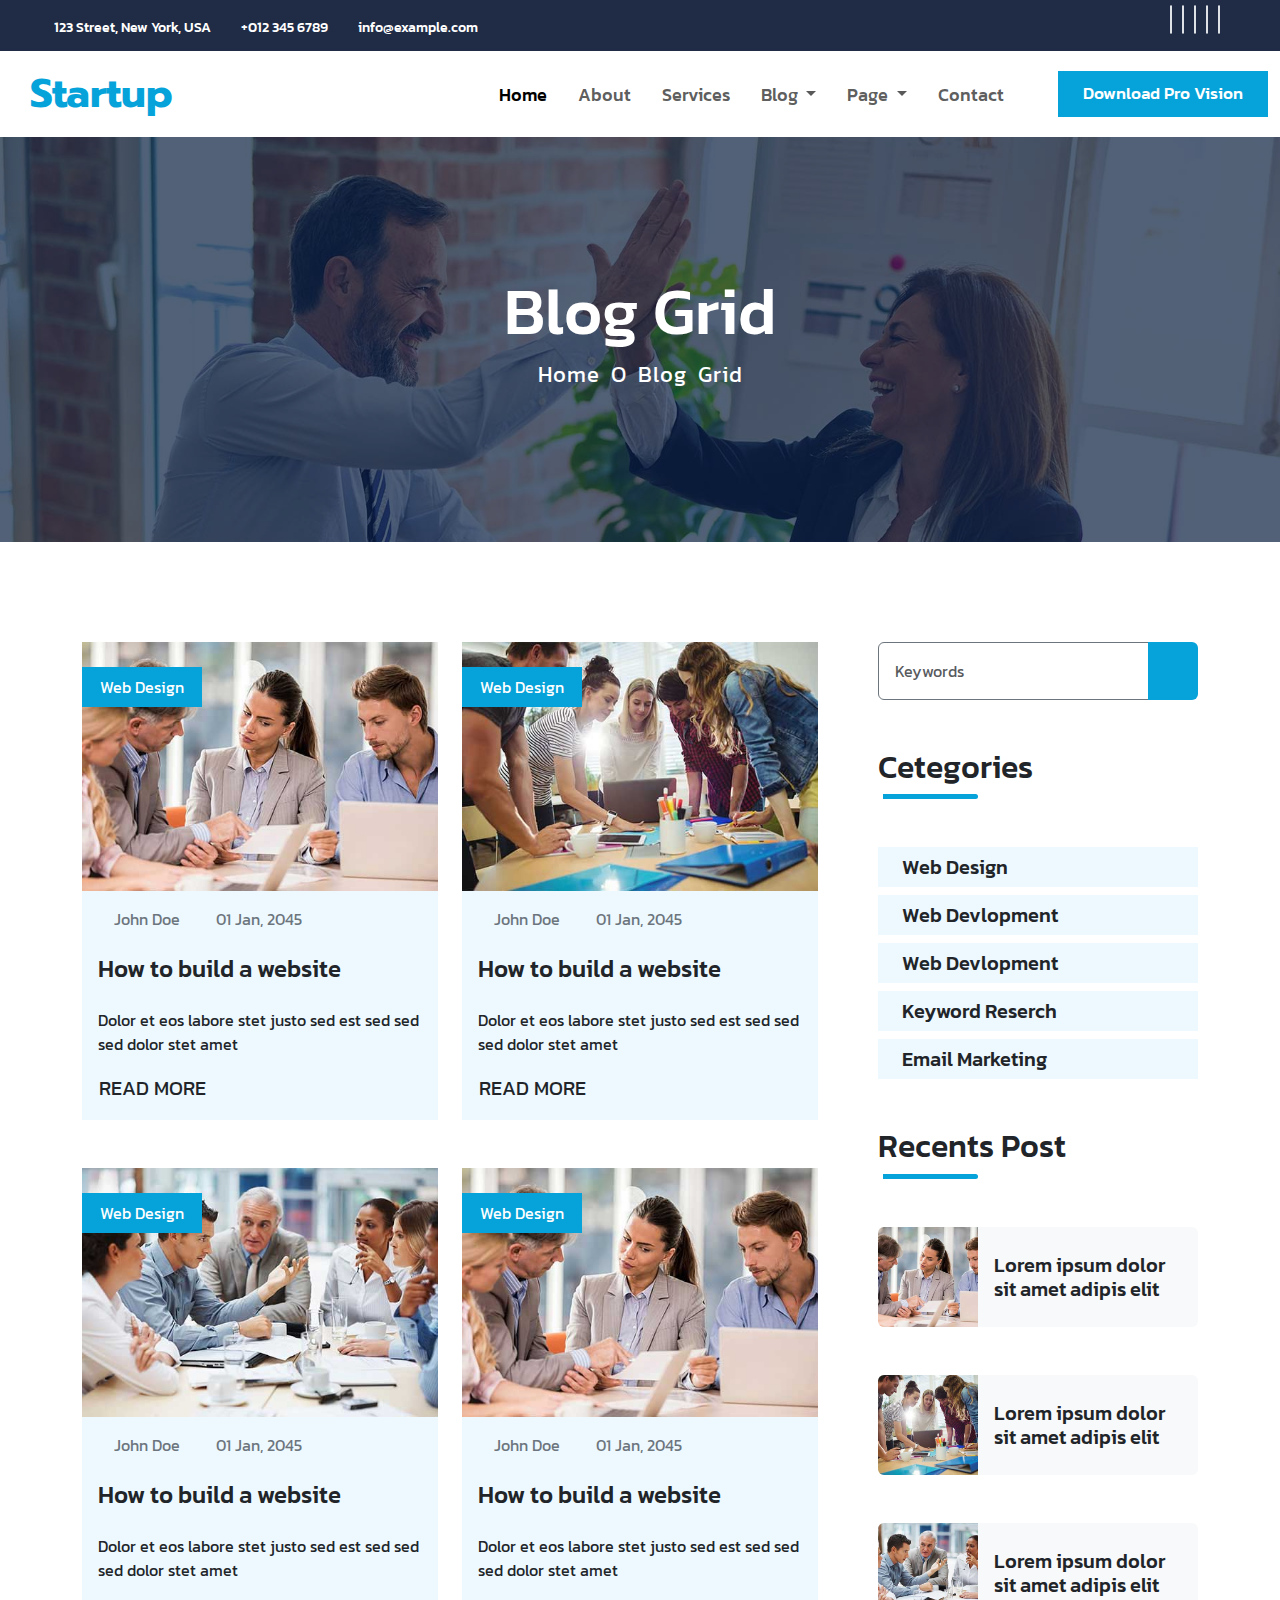
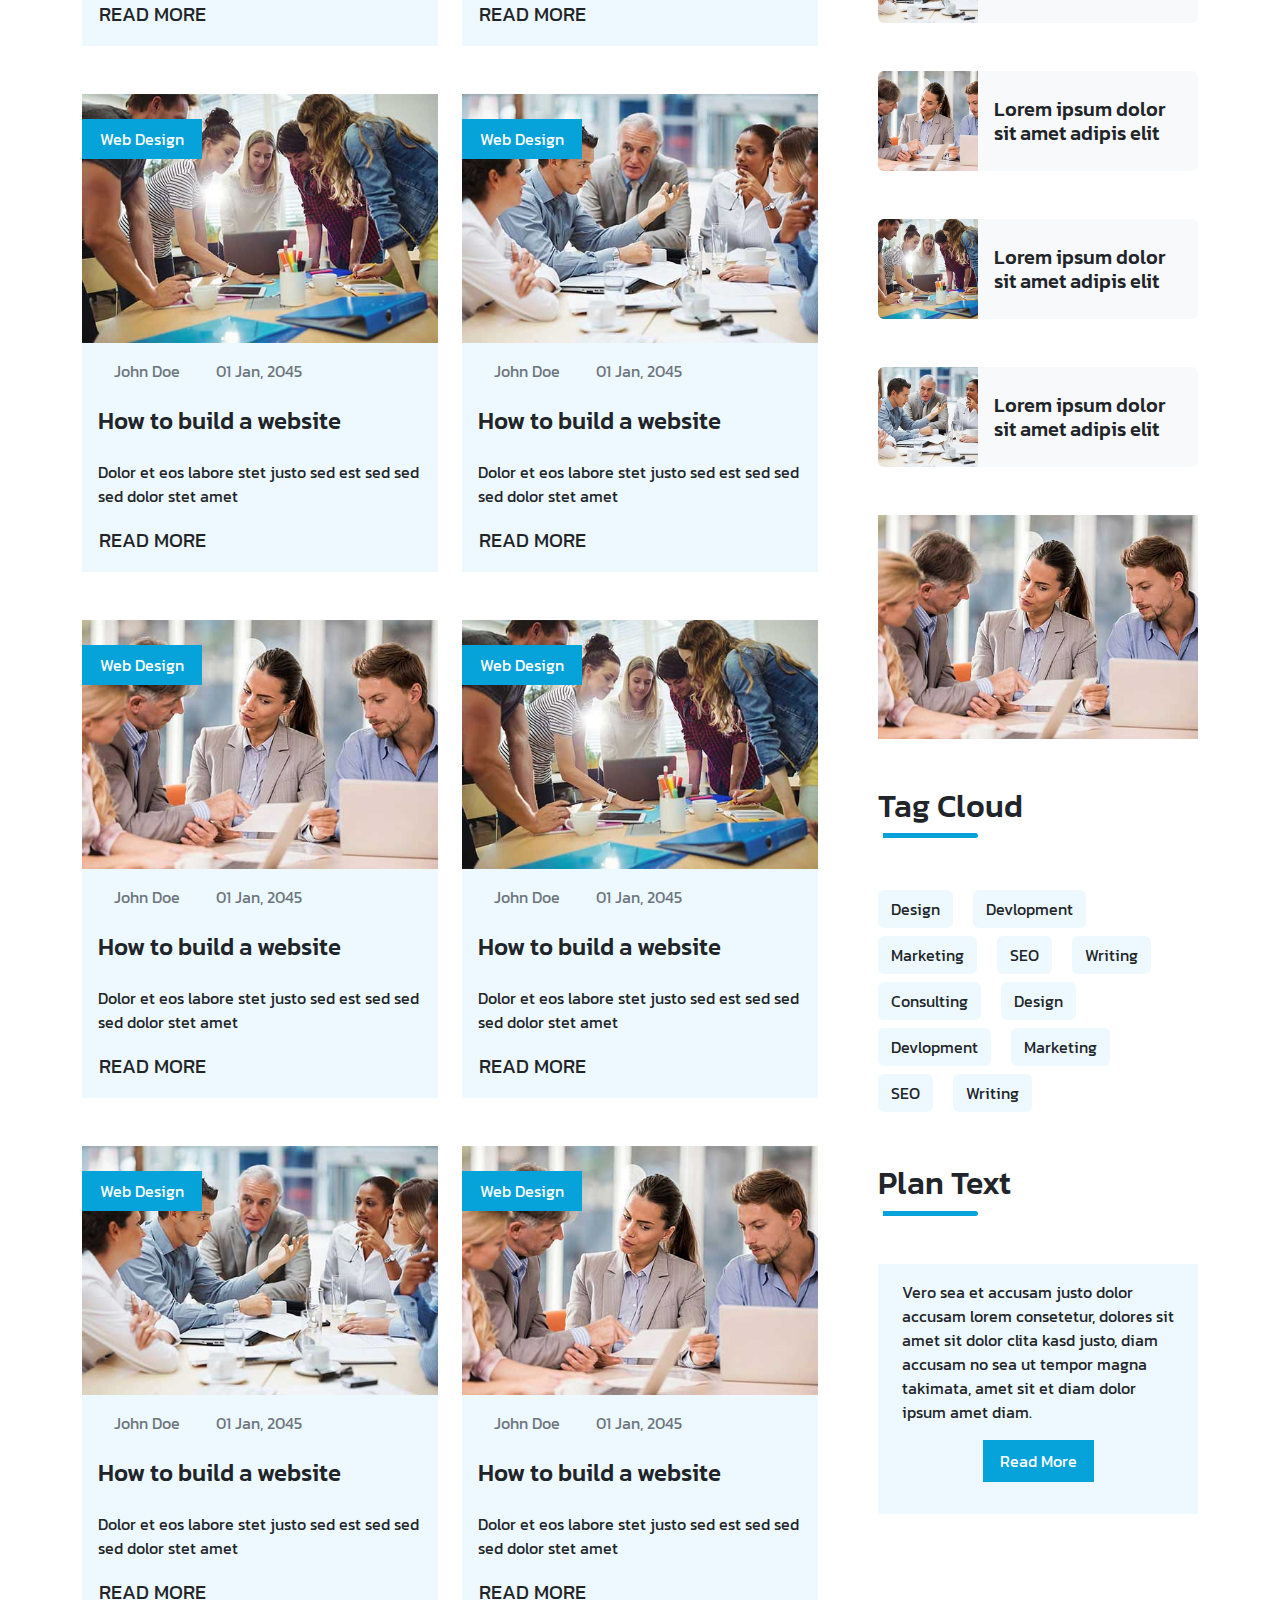
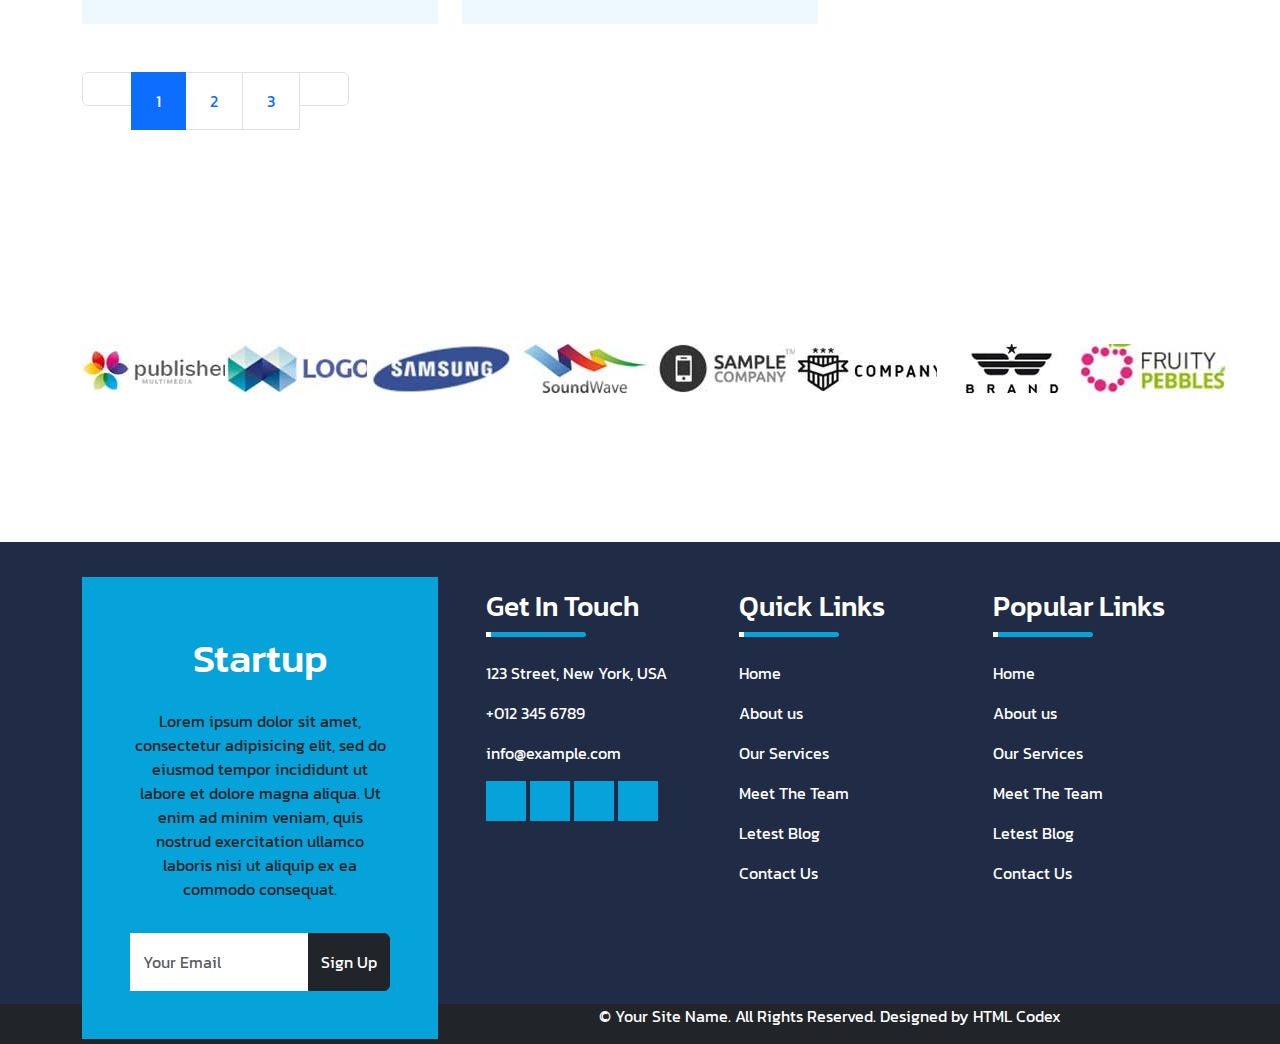
<file: blog-grid.html>
<!doctype html>
<html lang="en">
<head>
  <meta charset="utf-8">
  <meta name="viewport" content="width=device-width, initial-scale=1">
  <title>Bootstrap demo</title>
  <link href="https://cdn.jsdelivr.net/npm/bootstrap@5.3.3/dist/css/bootstrap.min.css" rel="stylesheet" integrity="sha384-QWTKZyjpPEjISv5WaRU9OFeRpok6YctnYmDr5pNlyT2bRjXh0JMhjY6hW+ALEwIH" crossorigin="anonymous">
  <link rel="stylesheet" href="https://cdnjs.cloudflare.com/ajax/libs/font-awesome/6.5.2/css/all.min.css" integrity="sha512-SnH5WK+bZxgPHs44uWIX+LLJAJ9/2PkPKZ5QiAj6Ta86w+fsb2TkcmfRyVX3pBnMFcV7oQPJkl9QevSCWr3W6A==" crossorigin="anonymous" referrerpolicy="no-referrer" />
  <link rel="stylesheet" type="text/css" href="style.css">
  <link href="https://fonts.googleapis.com/css2?family=Anton&family=Prompt:ital,wght@0,100;0,200;0,300;0,400;0,500;0,600;0,700;0,800;0,900;1,100;1,200;1,300;1,400;1,500;1,600;1,700;1,800;1,900&display=swap" rel="stylesheet">
  <link href="https://fonts.googleapis.com/css2?family=Kanit:ital,wght@0,100;0,200;0,300;0,400;0,500;0,600;0,700;0,800;0,900;1,100;1,200;1,300;1,400;1,500;1,600;1,700;1,800;1,900&display=swap" rel="stylesheet">


</head>
<body>
  <!-- contact-tab start -->
  <section class="contact-tab">
    <div class="container-fluid">
      <div class="row ">
        <div class="col-md-8">
          <div class="contact ms-4">
            <p><i class="fa-sharp fa-solid fa-location-dot "></i>&nbsp 123 Street, New York, USA</p>
            <p><i class="fa-solid fa-phone"></i>&nbsp +012 345 6789</p>
            <p><i class="fa-solid fa-envelope-open"></i>&nbsp info@example.com</p>
          </div>
        </div>
        <div class="col-md-4">
          <div class="social-contact">
            <a href=""><i class="fa-brands fa-twitter border mt-1 "></i></i></a>
            <a href=" "><i class="fa-brands fa-facebook-f border mt-1"></i></a>
            <a href=" "><i class="fa-brands fa-linkedin border mt-1"></i></a>
            <a href=" "><i class="fa-brands fa-instagram border mt-1"></i></a>
            <a href=" "><i class="fa-brands fa-youtube border me-5 mt-1"></i></a>
          </div>
        </div>
      </div>
    </div>
  </section>
  <!-- contact-tab end -->
  <!-- nav-bar start -->
  <section class="nav-bar">
    <nav class="navbar navbar-expand-lg bg-body-tertiary">
      <div class="container-fluid">
        <a class="navbar-brand ms-1" style="color:var(--primary);" href="#"><i class="fa-solid fa-user-tie " style="color:var(--primary);"></i> Startup</a>
        <button class="navbar-toggler" type="button" data-bs-toggle="collapse" data-bs-target="#navbarNavDropdown" aria-controls="navbarNavDropdown" aria-expanded="false" aria-label="Toggle navigation">
          <span class="navbar-toggler-icon"></span>
        </button>
        <div class="collapse navbar-collapse" id="navbarNavDropdown">
           <ul class="navbar-nav ms-auto ">
            <li class="nav-item">
              <a class="nav-link active" aria-current="page" href="index.html">Home</a>
            </li>
            <li class="nav-item">
              <a class="nav-link border-sm-none" href="about.html">About</a>
            </li>
            <li class="nav-item">
              <a class="nav-link border-sm-none" href="services.html">Services</a>
            </li>
            <li class="nav-item dropdown">
              <a class="nav-link border-sm-none dropdown-toggle" href="" role="button" data-bs-toggle="dropdown" aria-expanded="false">
                Blog
              </a>
              <ul class="dropdown-menu">
                <li><a class="dropdown-item border-0" href="blog-grid.html">Blog Grid</a></li>
                <li><a class="dropdown-item border-0" href="blog-details.html">Blog Details</a></li>
              </ul>
            </li>
            <li class="nav-item dropdown">
              <a class="nav-link dropdown-toggle" href="#" role="button" data-bs-toggle="dropdown" aria-expanded="false">
                Page
              </a>
              <ul class="dropdown-menu">
                <li><a class="dropdown-item border-0" href="pricing-plan.html">Pricing plan</a></li>
                <li><a class="dropdown-item border-0" href="our-features.html">Our Features</a></li>
                <li><a class="dropdown-item border-0" href="team-member.html">Team Member</a></li>
                <li><a class="dropdown-item border-0" href="testimonial.html">Testimonial</a></li>
                <li><a class="dropdown-item border-0" href="free-quote.html">Free Quote</a></li>
              </ul>
            </li>
            <li class="nav-item">
              <a class="nav-link" href="contact.html">Contact</a>
            </li>
            <li class="nav-item">
              <a class="nav-link" href="#"><i class="fa-solid fa-magnifying-glass"></i></a>
            </li>
          </ul>
          <button class="text-center">Download Pro Vision</button>
        </div>
      </div>
    </nav>
  </section>
  <!-- nav-bar end -->
  <!-- blog-grid bar start -->
  <div class="about-us d-flex justify-content-center flex-column align-items-center">
    <div class="about-text text-center">
      <h1>Blog Grid</h1>
      <p>Home O Blog Grid</p>
    </div>
  </div>
  <!-- blog-grid bar end -->
  <!-- blog-grid start -->
  <section class="blog-grid">
    <div class="container">
      <div class="row">
        <div class="col-lg-8">
          <div class="row">
            <div class="col-md-6 mb-5">
              <div class="post" style="background-color:var(--light);">
                <div class="post-img">
                  <img src="img/blog-1.jpg" class="img-fluid">
                  <div class="web text-white">Web Design</div>
                </div>
                <div class="post-text  p-3">
                  <span class=" text-secondary"><i class="fa-regular fa-user me-3" style="color:var(--primary);"></i>John Doe</span>
                  <span class="ms-3 text-secondary"><i class="fa-solid fa-calendar-days me-3" style="color:var(--primary);"></i></i>01 Jan, 2045</span>
                  <h4 class="my-4">How to build a website</h4>
                  <p>Dolor et eos labore stet justo sed est sed sed sed dolor stet amet</p>
                  <a href="" class="btn fs-5 p-0 m-0">READ MORE <i class="fa-solid fa-arrow-right" style="color: var(--primary);" ></i></a href="">
                </div>
              </div>
            </div>
            <div class="col-md-6 mb-5">
              <div class="post" style="background-color:var(--light);">
                <div class="post-img">
                  <img src="img/blog-2.jpg" class="img-fluid">
                  <div class="web text-white">Web Design</div>
                </div>
                <div class="post-text  p-3">
                  <span class=" text-secondary"><i class="fa-regular fa-user me-3" style="color:var(--primary);"></i>John Doe</span>
                  <span class="ms-3 text-secondary"><i class="fa-solid fa-calendar-days me-3" style="color:var(--primary);"></i></i>01 Jan, 2045</span>
                  <h4 class="my-4">How to build a website</h4>
                  <p>Dolor et eos labore stet justo sed est sed sed sed dolor stet amet</p>
                  <a href="" class="btn fs-5 p-0 m-0">READ MORE <i class="fa-solid fa-arrow-right" style="color: var(--primary);" ></i></a href="">
                </div>
              </div>
            </div>
            <div class="col-md-6 mb-5">
              <div class="post" style="background-color:var(--light);">
                <div class="post-img">
                  <img src="img/blog-3.jpg" class="img-fluid">
                  <div class="web text-white">Web Design</div>
                </div>
                <div class="post-text  p-3">
                  <span class=" text-secondary"><i class="fa-regular fa-user me-3" style="color:var(--primary);"></i>John Doe</span>
                  <span class="ms-3 text-secondary"><i class="fa-solid fa-calendar-days me-3" style="color:var(--primary);"></i></i>01 Jan, 2045</span>
                  <h4 class="my-4">How to build a website</h4>
                  <p>Dolor et eos labore stet justo sed est sed sed sed dolor stet amet</p>
                  <a href="" class="btn fs-5 p-0 m-0">READ MORE <i class="fa-solid fa-arrow-right" style="color: var(--primary);" ></i></a href="">
                </div>
              </div>
            </div>
            <div class="col-md-6 mb-5">
              <div class="post" style="background-color:var(--light);">
                <div class="post-img">
                  <img src="img/blog-1.jpg" class="img-fluid">
                  <div class="web text-white">Web Design</div>
                </div>
                <div class="post-text  p-3">
                  <span class=" text-secondary"><i class="fa-regular fa-user me-3" style="color:var(--primary);"></i>John Doe</span>
                  <span class="ms-3 text-secondary"><i class="fa-solid fa-calendar-days me-3" style="color:var(--primary);"></i></i>01 Jan, 2045</span>
                  <h4 class="my-4">How to build a website</h4>
                  <p>Dolor et eos labore stet justo sed est sed sed sed dolor stet amet</p>
                  <a href="" class="btn fs-5 p-0 m-0">READ MORE <i class="fa-solid fa-arrow-right" style="color: var(--primary);" ></i></a href="">
                </div>
              </div>
            </div>
            <div class="col-md-6 mb-5">
              <div class="post" style="background-color:var(--light);">
                <div class="post-img">
                  <img src="img/blog-2.jpg" class="img-fluid">
                  <div class="web text-white">Web Design</div>
                </div>
                <div class="post-text  p-3">
                  <span class=" text-secondary"><i class="fa-regular fa-user me-3" style="color:var(--primary);"></i>John Doe</span>
                  <span class="ms-3 text-secondary"><i class="fa-solid fa-calendar-days me-3" style="color:var(--primary);"></i></i>01 Jan, 2045</span>
                  <h4 class="my-4">How to build a website</h4>
                  <p>Dolor et eos labore stet justo sed est sed sed sed dolor stet amet</p>
                  <a href="" class="btn fs-5 p-0 m-0">READ MORE <i class="fa-solid fa-arrow-right" style="color: var(--primary);" ></i></a href="">
                </div>
              </div>
            </div>
            <div class="col-md-6 mb-5">
              <div class="post" style="background-color:var(--light);">
                <div class="post-img">
                  <img src="img/blog-3.jpg" class="img-fluid">
                  <div class="web text-white">Web Design</div>
                </div>
                <div class="post-text  p-3">
                  <span class=" text-secondary"><i class="fa-regular fa-user me-3" style="color:var(--primary);"></i>John Doe</span>
                  <span class="ms-3 text-secondary"><i class="fa-solid fa-calendar-days me-3" style="color:var(--primary);"></i></i>01 Jan, 2045</span>
                  <h4 class="my-4">How to build a website</h4>
                  <p>Dolor et eos labore stet justo sed est sed sed sed dolor stet amet</p>
                  <a href="" class="btn fs-5 p-0 m-0">READ MORE <i class="fa-solid fa-arrow-right" style="color: var(--primary);" ></i></a href="">
                </div>
              </div>
            </div>
            <div class="col-md-6 mb-5">
              <div class="post" style="background-color:var(--light);">
                <div class="post-img">
                  <img src="img/blog-1.jpg" class="img-fluid">
                  <div class="web text-white">Web Design</div>
                </div>
                <div class="post-text  p-3">
                  <span class=" text-secondary"><i class="fa-regular fa-user me-3" style="color:var(--primary);"></i>John Doe</span>
                  <span class="ms-3 text-secondary"><i class="fa-solid fa-calendar-days me-3" style="color:var(--primary);"></i></i>01 Jan, 2045</span>
                  <h4 class="my-4">How to build a website</h4>
                  <p>Dolor et eos labore stet justo sed est sed sed sed dolor stet amet</p>
                  <a href="" class="btn fs-5 p-0 m-0">READ MORE <i class="fa-solid fa-arrow-right" style="color: var(--primary);" ></i></a href="">
                </div>
              </div>
            </div>
            <div class="col-md-6 mb-5">
              <div class="post" style="background-color:var(--light);">
                <div class="post-img">
                  <img src="img/blog-2.jpg" class="img-fluid">
                  <div class="web text-white">Web Design</div>
                </div>
                <div class="post-text  p-3">
                  <span class=" text-secondary"><i class="fa-regular fa-user me-3" style="color:var(--primary);"></i>John Doe</span>
                  <span class="ms-3 text-secondary"><i class="fa-solid fa-calendar-days me-3" style="color:var(--primary);"></i></i>01 Jan, 2045</span>
                  <h4 class="my-4">How to build a website</h4>
                  <p>Dolor et eos labore stet justo sed est sed sed sed dolor stet amet</p>
                  <a href="" class="btn fs-5 p-0 m-0">READ MORE <i class="fa-solid fa-arrow-right" style="color: var(--primary);" ></i></a href="">
                </div>
              </div>
            </div>
            <div class="col-md-6 mb-5">
              <div class="post" style="background-color:var(--light);">
                <div class="post-img">
                  <img src="img/blog-3.jpg" class="img-fluid">
                  <div class="web text-white">Web Design</div>
                </div>
                <div class="post-text  p-3">
                  <span class=" text-secondary"><i class="fa-regular fa-user me-3" style="color:var(--primary);"></i>John Doe</span>
                  <span class="ms-3 text-secondary"><i class="fa-solid fa-calendar-days me-3" style="color:var(--primary);"></i></i>01 Jan, 2045</span>
                  <h4 class="my-4">How to build a website</h4>
                  <p>Dolor et eos labore stet justo sed est sed sed sed dolor stet amet</p>
                  <a href="" class="btn fs-5 p-0 m-0">READ MORE <i class="fa-solid fa-arrow-right" style="color: var(--primary);" ></i></a href="">
                </div>
              </div>
            </div>
            <div class="col-md-6 mb-5">
              <div class="post" style="background-color:var(--light);">
                <div class="post-img">
                  <img src="img/blog-1.jpg" class="img-fluid">
                  <div class="web text-white">Web Design</div>
                </div>
                <div class="post-text  p-3">
                  <span class=" text-secondary"><i class="fa-regular fa-user me-3" style="color:var(--primary);"></i>John Doe</span>
                  <span class="ms-3 text-secondary"><i class="fa-solid fa-calendar-days me-3" style="color:var(--primary);"></i></i>01 Jan, 2045</span>
                  <h4 class="my-4">How to build a website</h4>
                  <p>Dolor et eos labore stet justo sed est sed sed sed dolor stet amet</p>
                  <a href="" class="btn fs-5 p-0 m-0">READ MORE <i class="fa-solid fa-arrow-right" style="color: var(--primary);" ></i></a href="">
                </div>
              </div>
            </div>
          </div>
        </div>
        <div class="col-lg-4 ps-5">
          <div class="keywords input-group">
            <input type="text" name="" placeholder="Keywords" class=" form-control p-3 border border-secondary text-secondary">
            <span class="btn p-3 px-4 text-white" style="background-color:var(--primary);"><i class="fa-solid fa-magnifying-glass"></i></span>
          </div>
          <div class="cetegory my-5">
            <h2 class="mt-5">Cetegories</h2>
            <div class="running rounded mb-5"></div>
            <h5 style="background-color:var(--light);" class="py-2 ps-3"><i class="fa-solid fa-arrow-right my-2 pe-2" ></i> Web Design</h5>
            <h5 style="background-color:var(--light);" class="py-2 ps-3"><i class="fa-solid fa-arrow-right my-2 pe-2" ></i> Web Devlopment</h5>
            <h5 style="background-color:var(--light);" class="py-2 ps-3"><i class="fa-solid fa-arrow-right my-2 pe-2" ></i> Web Devlopment</h5>
            <h5 style="background-color:var(--light);" class="py-2 ps-3"><i class="fa-solid fa-arrow-right my-2 pe-2" ></i> Keyword Reserch</h5>
            <h5 style="background-color:var(--light);" class="py-2 ps-3"><i class="fa-solid fa-arrow-right my-2 pe-2" ></i> Email Marketing</h5>
          </div>
          <div class="recent-post ">
            <h2>Recents Post</h2>
            <div class="running rounded mb-5"></div>
            <div class=" post d-flex rounded overflow-hidden mb-5">
              <img class="img-fluid" src="img/blog-1.jpg" style="width: 100px; height: 100px; object-fit: cover;" alt="">
              <h5 class="h5 fw-semi-bold d-flex align-items-center bg-light px-3 mb-0">Lorem ipsum dolor sit amet adipis elit
              </h5>
            </div>
            <div class=" post d-flex rounded overflow-hidden mb-5">
              <img class="img-fluid" src="img/blog-2.jpg" style="width: 100px; height: 100px; object-fit: cover;" alt="">
              <h5 class="h5 fw-semi-bold d-flex align-items-center bg-light px-3 mb-0">Lorem ipsum dolor sit amet adipis elit
              </h5>
            </div>
            <div class=" post d-flex rounded overflow-hidden mb-5">
              <img class="img-fluid" src="img/blog-3.jpg" style="width: 100px; height: 100px; object-fit: cover;" alt="">
              <h5 class="h5 fw-semi-bold d-flex align-items-center bg-light px-3 mb-0">Lorem ipsum dolor sit amet adipis elit
              </h5>
            </div>
            <div class=" post d-flex rounded overflow-hidden mb-5">
              <img class="img-fluid" src="img/blog-1.jpg" style="width: 100px; height: 100px; object-fit: cover;" alt="">
              <h5 class="h5 fw-semi-bold d-flex align-items-center bg-light px-3 mb-0">Lorem ipsum dolor sit amet adipis elit
              </h5>
            </div>
            <div class=" post d-flex rounded overflow-hidden mb-5">
              <img class="img-fluid" src="img/blog-2.jpg" style="width: 100px; height: 100px; object-fit: cover;" alt="">
              <h5 class="h5 fw-semi-bold d-flex align-items-center bg-light px-3 mb-0">Lorem ipsum dolor sit amet adipis elit
              </h5>
            </div>
            <div class=" post d-flex rounded overflow-hidden mb-5">
              <img class="img-fluid" src="img/blog-3.jpg" style="width: 100px; height: 100px; object-fit: cover;" alt="">
              <h5 class="h5 fw-semi-bold d-flex align-items-center bg-light px-3 mb-0">Lorem ipsum dolor sit amet adipis elit
              </h5>
            </div>
            <div>
              <img src="img/blog-1.jpg" class="img-fluid">
            </div>
          </div>
          <div class="tag-cloud my-5">
            <h2>Tag Cloud</h2>
            <div class="running rounded mb-5"></div>
            <div class="tag">
              <button class="btn me-3 my-1" style="background-color:var(--light);">Design</button>
              <button class="btn me-3 my-1" style="background-color:var(--light);">Devlopment</button>
              <button class="btn me-3 my-1" style="background-color:var(--light);">Marketing</button>
              <button class="btn me-3 my-1" style="background-color:var(--light);">SEO</button>
              <button class="btn me-3 my-1" style="background-color:var(--light);">Writing</button>
              <button class="btn me-3 my-1" style="background-color:var(--light);">Consulting</button>
              <button class="btn me-3 my-1" style="background-color:var(--light);">Design</button>
              <button class="btn me-3 my-1" style="background-color:var(--light);">Devlopment</button>
              <button class="btn me-3 my-1" style="background-color:var(--light);">Marketing</button>
              <button class="btn me-3 my-1" style="background-color:var(--light);">SEO</button>
              <button class="btn me-3 my-1" style="background-color:var(--light);">Writing</button>
            </div>
          </div>
          <div class="plan-text ">
            <h2>Plan Text</h2>
            <div class="running rounded mb-5"></div>
            <div  style="background-color:var(--light);">
            <div class="plan d-flex px-4 py-3 flex-column justify-content-center align-items-center" style="background-color:var(--light);">
              <p>Vero sea et accusam justo dolor accusam lorem consetetur, dolores sit amet sit dolor clita kasd justo, diam accusam no sea ut tempor magna takimata, amet sit et diam dolor ipsum amet diam.</p>
              <a href="" class="btn px-3 py-2 mb-3 rounded-0 text-white" style="background-color:var(--primary);">Read More</a>
            </div>
            </div>
          </div>
        </div> 
      </div>
      <div class="row">
        <div class="col-lg-4">
          <nav aria-label="Page navigation example">
  <ul class="pagination">
    <li class="page-item "><a class="page-link px-4 py-3" href="#"><i class="fa-solid fa-arrow-left-long " ></i></a></li>
    <li class="page-item active"><a class="page-link  px-4 py-3" href="#">1</a></li>
    <li class="page-item"><a class="page-link px-4 py-3" href="#">2</a></li>
    <li class="page-item"><a class="page-link px-4 py-3" href="#">3</a></li>
    <li class="page-item"><a class="page-link px-4 py-3" href="#"><i class="fa-solid fa-arrow-right-long"></i></a></li>
  </ul>
</nav>
        </div>
      </div>
    </div>
  </section>
  
  <!-- vendor start -->
  <section class="vendor py-5 ">
    <div class="container">
      <div class="row">
        <div class="col-lg-6">
          <div class="row">
            <div class="col-md-3">
              <img src="img/vendor-1.jpg">
            </div>
            <div class="col-md-3">
              <img src="img/vendor-2.jpg">
            </div>
            <div class="col-md-3">
              <img src="img/vendor-3.jpg">
            </div>
            <div class="col-md-3">
              <img src="img/vendor-4.jpg">
            </div>
          </div>
        </div>
        <div class="col-lg-6">
          <div class="row">
            <div class="col-md-3">
              <img src="img/vendor-5.jpg">
            </div>
            <div class="col-md-3">
              <img src="img/vendor-6.jpg">
            </div>
            <div class="col-md-3">
              <img src="img/vendor-7.jpg">
            </div>
            <div class="col-md-3">
              <img src="img/vendor-8.jpg">
            </div>
          </div>
        </div>
      </div>
    </div>
  </section>
  <!-- vendor end -->
  <!-- footer start -->
  <section class="footer" style="background-color:var(--blue);">
    <div class="container">
      <div class="row">
        <div class="col-lg-4 ">
          <div class="startup-form p-5 d-flex justify-content-center align-items-center flex-column" style="background-color:var(--primary);">
            <h1 class="text-white"><i class="fa-solid fa-user-tie " style="font-size: 50px;"></i> Startup</h1>
            <p class="text-center py-3">Lorem ipsum dolor sit amet, consectetur adipisicing elit, sed do eiusmod
              tempor incididunt ut labore et dolore magna aliqua. Ut enim ad minim veniam,
              quis nostrud exercitation ullamco laboris nisi ut aliquip ex ea commodo
            consequat.</p>
            <form >
              <div class="input-group ">
                <input type="text" class="form-control border-white py-3 rounded-0" placeholder="Your Email">
                <button class="btn btn-dark">Sign Up</button>
              </div>
            </form>
          </div>
        </div>
        <div class="col-lg-8">
          <div class="row">
            <div class="col-md-4 ">
              <div class="get-in-touch d-flex flex-column p-4 my-4">
                <h4 class="fs-3 text-white">Get In Touch</h4>
                <div class="running rounded mb-4"></div>
                <p class="text-white"><i class="fa-sharp fa-solid fa-location-dot "></i> 123 Street, New York, USA</p>
                <p class="text-white"><i class="fa-solid fa-phone"></i> +012 345 6789</p>
                <p class="text-white"><i class="fa-solid fa-envelope-open"></i> info@example.com</p>
                <div class="team-social">
                  <a href=""><i class="fa-brands fa-twitter  text-white"></i></a>
                  <a href=""><i class="fa-brands fa-facebook-f text-white"></i></a>
                  <a href=""><i class="fa-brands fa-instagram text-white"></i></a>
                  <a href=""><i class="fa-brands fa-linkedin-in text-white"></i></a>
                </div>
              </div>
            </div>
            <div class="col-md-4">
              <div class="quick-links p-4 my-4">
                <h4 class="fs-3 text-white">Quick Links</h4>
                <div class="running rounded mb-4"></div>
                <p class="text-white"><i class="fa-solid fa-arrow-right-long" style="color:var(--primary);"></i> Home</p>
                <p class="text-white"><i class="fa-solid fa-arrow-right-long" style="color:var(--primary);"></i> About us</p>
                <p class="text-white"><i class="fa-solid fa-arrow-right-long" style="color:var(--primary);"></i> Our Services</p>
                <p class="text-white"><i class="fa-solid fa-arrow-right-long" style="color:var(--primary);"></i> Meet The Team</p>
                <p class="text-white"><i class="fa-solid fa-arrow-right-long" style="color:var(--primary);"></i> Letest Blog</p>
                <p class="text-white"><i class="fa-solid fa-arrow-right-long" style="color:var(--primary);"></i> Contact Us</p>
              </div>
            </div>
            <div class="col-md-4">
              <div class="quick-links p-4 my-4">
                <h4 class="fs-3 text-white">Popular Links</h4>
                <div class="running rounded mb-4"></div>
                <p class="text-white"><i class="fa-solid fa-arrow-right-long" style="color:var(--primary);"></i> Home</p>
                <p class="text-white"><i class="fa-solid fa-arrow-right-long" style="color:var(--primary);"></i> About us</p>
                <p class="text-white"><i class="fa-solid fa-arrow-right-long" style="color:var(--primary);"></i> Our Services</p>
                <p class="text-white"><i class="fa-solid fa-arrow-right-long" style="color:var(--primary);"></i> Meet The Team</p>
                <p class="text-white"><i class="fa-solid fa-arrow-right-long" style="color:var(--primary);"></i> Letest Blog</p>
                <p class="text-white"><i class="fa-solid fa-arrow-right-long" style="color:var(--primary);"></i> Contact Us</p>
              </div>
            </div>
          </div>
        </div>
      </div>
    </div>
  </div>
</div>
<div class="copyright bg-dark">
  <div class="container">
   <div class="row ">
     <div class="col-lg-4"></div>
     <div class="col-lg-8 d-flex justify-content-center">
       <p class="text-center text-white ">© Your Site Name. All Rights Reserved. Designed by HTML Codex</p>
     </div>
   </div> 
 </div>
</div>
</section>
<script src="https://cdn.jsdelivr.net/npm/bootstrap@5.3.3/dist/js/bootstrap.bundle.min.js" integrity="sha384-YvpcrYf0tY3lHB60NNkmXc5s9fDVZLESaAA55NDzOxhy9GkcIdslK1eN7N6jIeHz" crossorigin="anonymous"></script>
</body>
</html>
</file>
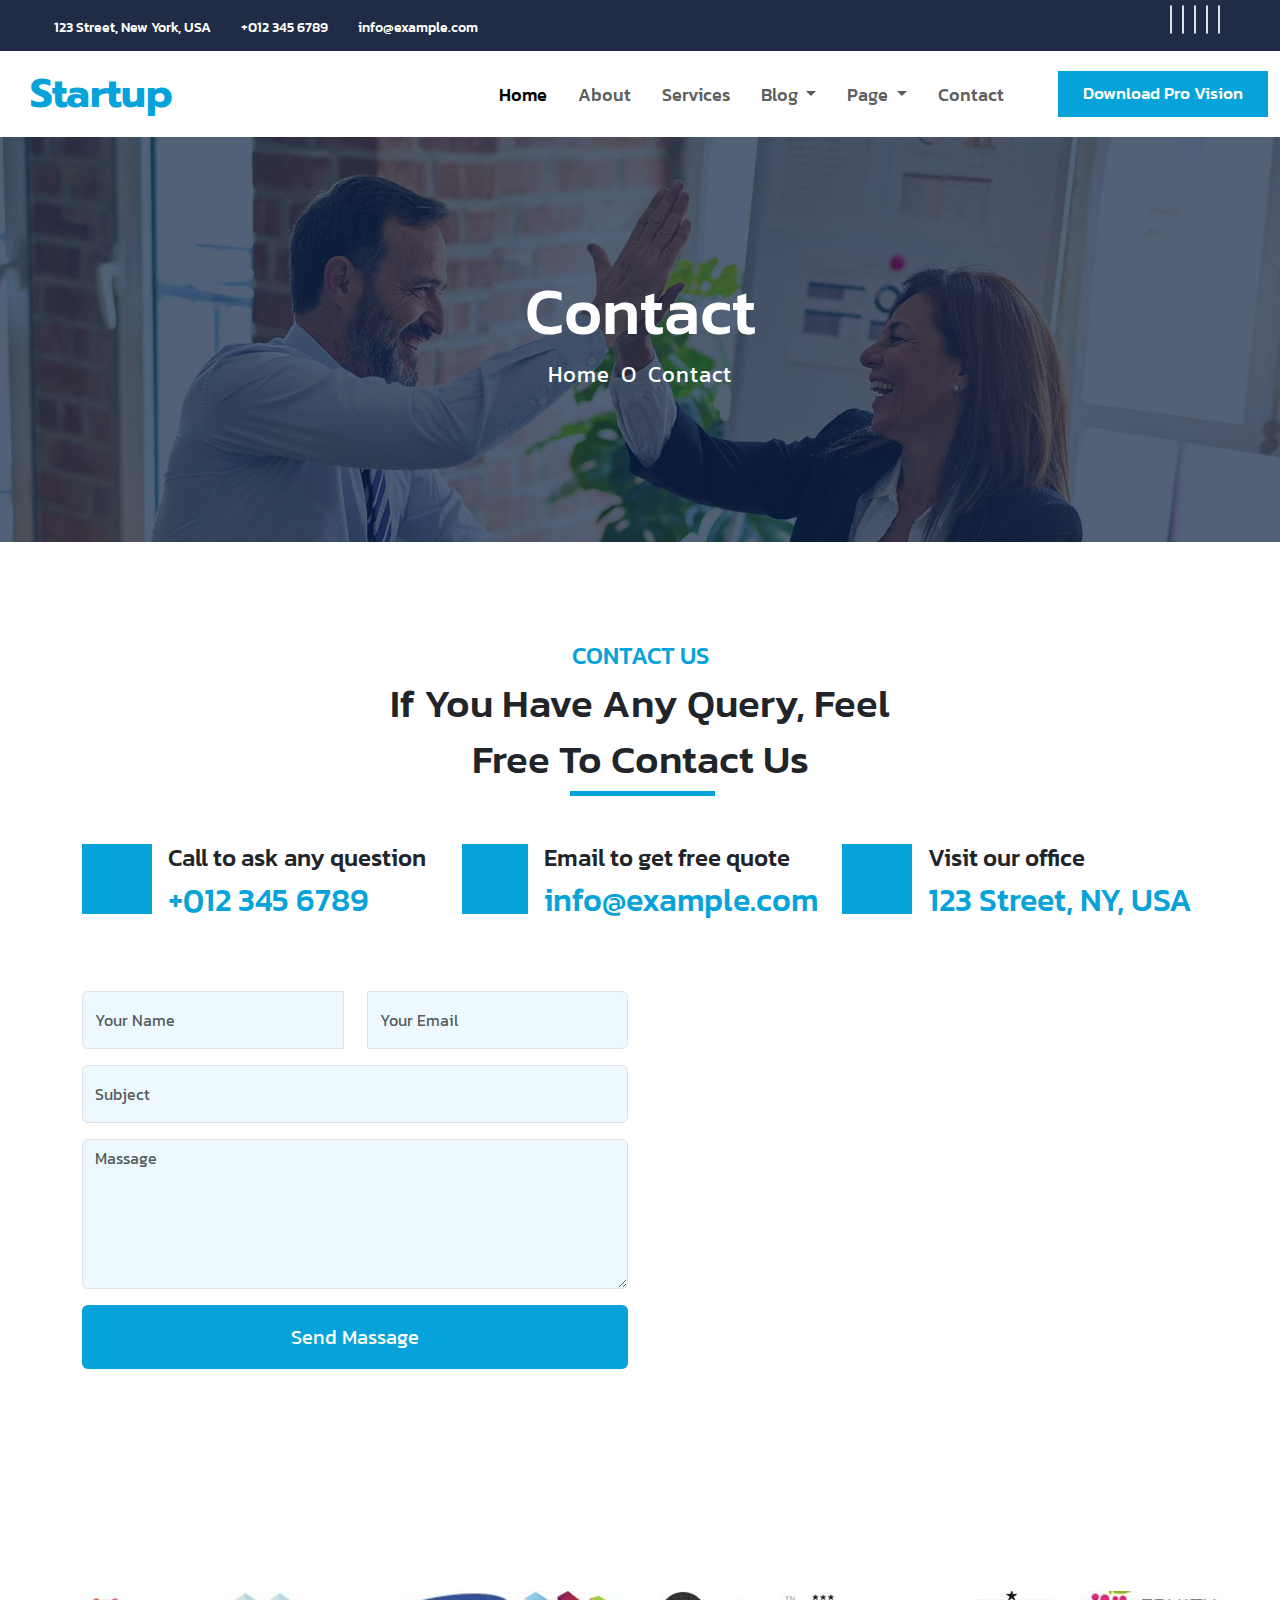
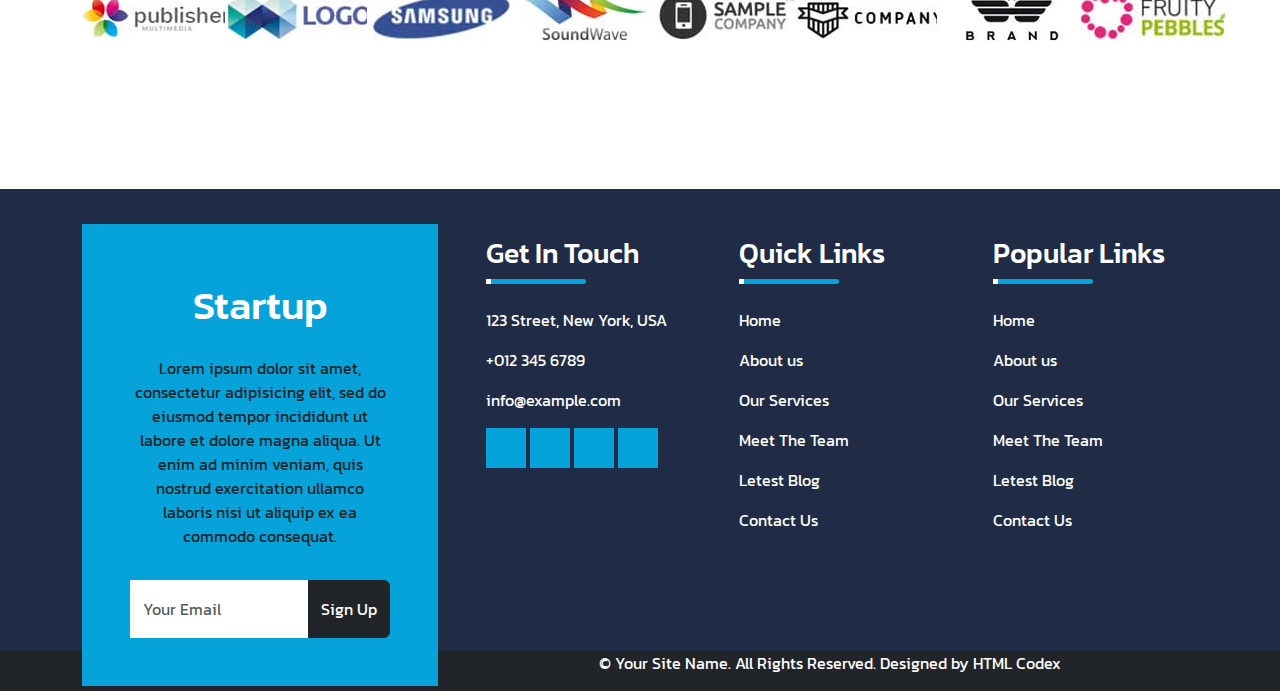
<file: contact.html>
<!doctype html>
<html lang="en">
<head>
  <meta charset="utf-8">
  <meta name="viewport" content="width=device-width, initial-scale=1">
  <title>Bootstrap demo</title>
  <link href="https://cdn.jsdelivr.net/npm/bootstrap@5.3.3/dist/css/bootstrap.min.css" rel="stylesheet" integrity="sha384-QWTKZyjpPEjISv5WaRU9OFeRpok6YctnYmDr5pNlyT2bRjXh0JMhjY6hW+ALEwIH" crossorigin="anonymous">
  <link rel="stylesheet" href="https://cdnjs.cloudflare.com/ajax/libs/font-awesome/6.5.2/css/all.min.css" integrity="sha512-SnH5WK+bZxgPHs44uWIX+LLJAJ9/2PkPKZ5QiAj6Ta86w+fsb2TkcmfRyVX3pBnMFcV7oQPJkl9QevSCWr3W6A==" crossorigin="anonymous" referrerpolicy="no-referrer" />
  <link rel="stylesheet" type="text/css" href="style.css">
  <link href="https://fonts.googleapis.com/css2?family=Anton&family=Prompt:ital,wght@0,100;0,200;0,300;0,400;0,500;0,600;0,700;0,800;0,900;1,100;1,200;1,300;1,400;1,500;1,600;1,700;1,800;1,900&display=swap" rel="stylesheet">
  <link href="https://fonts.googleapis.com/css2?family=Kanit:ital,wght@0,100;0,200;0,300;0,400;0,500;0,600;0,700;0,800;0,900;1,100;1,200;1,300;1,400;1,500;1,600;1,700;1,800;1,900&display=swap" rel="stylesheet">


</head>
<body>
  <!-- contact-tab start -->
  <section class="contact-tab">
    <div class="container-fluid">
      <div class="row ">
        <div class="col-md-8">
          <div class="contact ms-4">
            <p><i class="fa-sharp fa-solid fa-location-dot "></i>&nbsp 123 Street, New York, USA</p>
            <p><i class="fa-solid fa-phone"></i>&nbsp +012 345 6789</p>
            <p><i class="fa-solid fa-envelope-open"></i>&nbsp info@example.com</p>
          </div>
        </div>
        <div class="col-md-4">
          <div class="social-contact">
            <a href=""><i class="fa-brands fa-twitter border mt-1 "></i></i></a>
            <a href=" "><i class="fa-brands fa-facebook-f border mt-1"></i></a>
            <a href=" "><i class="fa-brands fa-linkedin border mt-1"></i></a>
            <a href=" "><i class="fa-brands fa-instagram border mt-1"></i></a>
            <a href=" "><i class="fa-brands fa-youtube border me-5 mt-1"></i></a>
          </div>
        </div>
      </div>
    </div>
  </section>
  <!-- contact-tab end -->
  <!-- nav-bar start -->
  <section class="nav-bar">
    <nav class="navbar navbar-expand-lg bg-body-tertiary">
      <div class="container-fluid">
        <a class="navbar-brand ms-1" style="color:var(--primary);" href="#"><i class="fa-solid fa-user-tie " style="color:var(--primary);"></i> Startup</a>
        <button class="navbar-toggler" type="button" data-bs-toggle="collapse" data-bs-target="#navbarNavDropdown" aria-controls="navbarNavDropdown" aria-expanded="false" aria-label="Toggle navigation">
          <span class="navbar-toggler-icon"></span>
        </button>
        <div class="collapse navbar-collapse" id="navbarNavDropdown">
          <ul class="navbar-nav ms-auto ">
            <li class="nav-item">
              <a class="nav-link active" aria-current="page" href="index.html">Home</a>
            </li>
            <li class="nav-item">
              <a class="nav-link border-sm-none" href="about.html">About</a>
            </li>
            <li class="nav-item">
              <a class="nav-link border-sm-none" href="services.html">Services</a>
            </li>
            <li class="nav-item dropdown">
              <a class="nav-link border-sm-none dropdown-toggle" href="" role="button" data-bs-toggle="dropdown" aria-expanded="false">
                Blog
              </a>
              <ul class="dropdown-menu">
                <li><a class="dropdown-item border-0" href="blog-grid.html">Blog Grid</a></li>
                <li><a class="dropdown-item border-0" href="blog-details.html">Blog Details</a></li>
              </ul>
            </li>
            <li class="nav-item dropdown">
              <a class="nav-link dropdown-toggle" href="#" role="button" data-bs-toggle="dropdown" aria-expanded="false">
                Page
              </a>
              <ul class="dropdown-menu">
                <li><a class="dropdown-item border-0" href="pricing-plan.html">Pricing plan</a></li>
                <li><a class="dropdown-item border-0" href="our-features.html">Our Features</a></li>
                <li><a class="dropdown-item border-0" href="team-member.html">Team Member</a></li>
                <li><a class="dropdown-item border-0" href="testimonial.html">Testimonial</a></li>
                <li><a class="dropdown-item border-0" href="free-quote.html">Free Quote</a></li>
              </ul>
            </li>
            <li class="nav-item">
              <a class="nav-link" href="contact.html">Contact</a>
            </li>
            <li class="nav-item">
              <a class="nav-link" href="#"><i class="fa-solid fa-magnifying-glass"></i></a>
            </li>
          </ul>
          <button class="text-center">Download Pro Vision</button>
        </div>
      </div>
    </nav>
  </section>
  <!-- nav-bar end -->
  <!-- contact-bar start -->
  <div class="about-us d-flex justify-content-center flex-column align-items-center">
    <div class="about-text text-center">
      <h1>Contact</h1>
      <p>Home O Contact</p>
    </div>
  </div>
  <!-- contact-bar end -->
  <!-- contact start -->
  <section class="contact" >
    <div class="container">
      <div class="contact-heading ">
        <h4 class="text-center" style="color:var(--primary);">CONTACT US</h4>
        <h1 class="text-center">If You Have Any Query, Feel</h1>
        <h1 class="text-center"> Free To Contact Us</h1>
        <h3 class="mx-auto"></h3>
        <div class="row my-5">
          <div class="col-lg-4 d-flex">
            <div class="contact-img " style="width:70px; height: 70px;line-height: 70px;text-align: center;background-color:var(--primary);">
              <i class="fa-solid fa-phone text-white"></i>
            </div>
            <div class="contact-text ms-3">
              <h4>Call to ask any question</h4>
              <h2 style="color:var(--primary);">+012 345 6789</h2>
            </div>
          </div>
          <div class="col-lg-4 d-flex">
            <div class="contact-img " style="width:70px; height: 70px;line-height: 70px;text-align: center;background-color:var(--primary);">
              <i class="fa-solid fa-envelope-open text-white"></i>
            </div>
            <div class="contact-text ms-3">
              <h4>Email to get free quote</h4>
              <h2 style="color:var(--primary);">info@example.com</h2>
            </div>
          </div>
          <div class="col-lg-4 d-flex">
            <div class="contact-img " style="width:70px; height: 70px;line-height: 70px;text-align: center;background-color:var(--primary);">
             <i class="fa-sharp fa-solid fa-location-dot text-white"></i>
           </div>
           <div class="contact-text ms-3">
            <h4>Visit our office</h4>
            <h2 style="color:var(--primary);">123 Street, NY, USA</h2>
          </div>
        </div>
      </div>
      <div class="row">
        <div class="col-lg-6">
          <div class="form">
            <div class="input-group my-3">
              <input type="text" class="form-control me-4 py-3" placeholder="Your Name" aria-label="Username" style="background-color:var(--light);">
              <input type="text" class="form-control py-3" placeholder="Your Email" aria-label="Server" style="background-color:var(--light);">
            </div>
            <div class="my-3">
              <input type="text" placeholder="Subject" class="form-control py-3" style="background-color:var(--light);">
            </div>
            <div class="my-3">
              <textarea class="form-control" placeholder="Massage" style=" height: 150px;background-color:var(--light);"></textarea>
            </div>
            <div class=" row m-0 p-0 my-3">
              <a href="" class="col-lg-12 btn  py-3 fs-5 text-white" style="background-color:var(--primary);">
                Send Massage
              </a>
            </div>
          </div>
        </div>
        <div class="col-lg-6 my-3">
            <div class="map">
              <iframe src="https://www.google.com/maps/embed?pb=!1m18!1m12!1m3!1d96798.5155761317!2d-74.06213730393429!3d40.69701928078014!2m3!1f0!2f0!3f0!3m2!1i1024!2i768!4f13.1!3m3!1m2!1s0x89c24fa5d33f083b%3A0xc80b8f06e177fe62!2sNew%20York%2C%20NY%2C%20USA!5e0!3m2!1sen!2sin!4v1719992849807!5m2!1sen!2sin" style="border:0;" allowfullscreen="" loading="lazy" referrerpolicy="no-referrer-when-downgrade"></iframe>
            </div>
          </div>
      </div>
    </div>
  </div>
</section>
<!-- contact end -->



<!-- vendor start -->
<section class="vendor py-5 ">
  <div class="container">
    <div class="row">
      <div class="col-lg-6">
        <div class="row">
          <div class="col-md-3">
            <img src="img/vendor-1.jpg">
          </div>
          <div class="col-md-3">
            <img src="img/vendor-2.jpg">
          </div>
          <div class="col-md-3">
            <img src="img/vendor-3.jpg">
          </div>
          <div class="col-md-3">
            <img src="img/vendor-4.jpg">
          </div>
        </div>
      </div>
      <div class="col-lg-6">
        <div class="row">
          <div class="col-md-3">
            <img src="img/vendor-5.jpg">
          </div>
          <div class="col-md-3">
            <img src="img/vendor-6.jpg">
          </div>
          <div class="col-md-3">
            <img src="img/vendor-7.jpg">
          </div>
          <div class="col-md-3">
            <img src="img/vendor-8.jpg">
          </div>
        </div>
      </div>
    </div>
  </div>
</section>
<!-- vendor end -->
<!-- footer start -->
<section class="footer" style="background-color:var(--blue);">
  <div class="container">
    <div class="row">
      <div class="col-lg-4 ">
        <div class="startup-form p-5 d-flex justify-content-center align-items-center flex-column" style="background-color:var(--primary);">
          <h1 class="text-white"><i class="fa-solid fa-user-tie " style="font-size: 50px;"></i> Startup</h1>
          <p class="text-center py-3">Lorem ipsum dolor sit amet, consectetur adipisicing elit, sed do eiusmod
            tempor incididunt ut labore et dolore magna aliqua. Ut enim ad minim veniam,
            quis nostrud exercitation ullamco laboris nisi ut aliquip ex ea commodo
          consequat.</p>
          <form >
            <div class="input-group ">
              <input type="text" class="form-control border-white py-3 rounded-0" placeholder="Your Email">
              <button class="btn btn-dark">Sign Up</button>
            </div>
          </form>
        </div>
      </div>
      <div class="col-lg-8">
        <div class="row">
          <div class="col-md-4 ">
            <div class="get-in-touch d-flex flex-column p-4 my-4">
              <h4 class="fs-3 text-white">Get In Touch</h4>
              <div class="running rounded mb-4"></div>
              <p class="text-white"><i class="fa-sharp fa-solid fa-location-dot "></i> 123 Street, New York, USA</p>
              <p class="text-white"><i class="fa-solid fa-phone"></i> +012 345 6789</p>
              <p class="text-white"><i class="fa-solid fa-envelope-open"></i> info@example.com</p>
              <div class="team-social">
                <a href=""><i class="fa-brands fa-twitter  text-white"></i></a>
                <a href=""><i class="fa-brands fa-facebook-f text-white"></i></a>
                <a href=""><i class="fa-brands fa-instagram text-white"></i></a>
                <a href=""><i class="fa-brands fa-linkedin-in text-white"></i></a>
              </div>
            </div>
          </div>
          <div class="col-md-4">
            <div class="quick-links p-4 my-4">
              <h4 class="fs-3 text-white">Quick Links</h4>
              <div class="running rounded mb-4"></div>
              <p class="text-white"><i class="fa-solid fa-arrow-right-long" style="color:var(--primary);"></i> Home</p>
              <p class="text-white"><i class="fa-solid fa-arrow-right-long" style="color:var(--primary);"></i> About us</p>
              <p class="text-white"><i class="fa-solid fa-arrow-right-long" style="color:var(--primary);"></i> Our Services</p>
              <p class="text-white"><i class="fa-solid fa-arrow-right-long" style="color:var(--primary);"></i> Meet The Team</p>
              <p class="text-white"><i class="fa-solid fa-arrow-right-long" style="color:var(--primary);"></i> Letest Blog</p>
              <p class="text-white"><i class="fa-solid fa-arrow-right-long" style="color:var(--primary);"></i> Contact Us</p>
            </div>
          </div>
          <div class="col-md-4">
            <div class="quick-links p-4 my-4">
              <h4 class="fs-3 text-white">Popular Links</h4>
              <div class="running rounded mb-4"></div>
              <p class="text-white"><i class="fa-solid fa-arrow-right-long" style="color:var(--primary);"></i> Home</p>
              <p class="text-white"><i class="fa-solid fa-arrow-right-long" style="color:var(--primary);"></i> About us</p>
              <p class="text-white"><i class="fa-solid fa-arrow-right-long" style="color:var(--primary);"></i> Our Services</p>
              <p class="text-white"><i class="fa-solid fa-arrow-right-long" style="color:var(--primary);"></i> Meet The Team</p>
              <p class="text-white"><i class="fa-solid fa-arrow-right-long" style="color:var(--primary);"></i> Letest Blog</p>
              <p class="text-white"><i class="fa-solid fa-arrow-right-long" style="color:var(--primary);"></i> Contact Us</p>
            </div>
          </div>
        </div>
      </div>
    </div>
  </div>
</div>
</div>
<div class="copyright bg-dark">
  <div class="container">
   <div class="row ">
     <div class="col-lg-4"></div>
     <div class="col-lg-8 d-flex justify-content-center">
       <p class="text-center text-white ">© Your Site Name. All Rights Reserved. Designed by HTML Codex</p>
     </div>
   </div> 
 </div>
</div>
</section>
<script src="https://cdn.jsdelivr.net/npm/bootstrap@5.3.3/dist/js/bootstrap.bundle.min.js" integrity="sha384-YvpcrYf0tY3lHB60NNkmXc5s9fDVZLESaAA55NDzOxhy9GkcIdslK1eN7N6jIeHz" crossorigin="anonymous"></script>
</body>
</html>
</file>
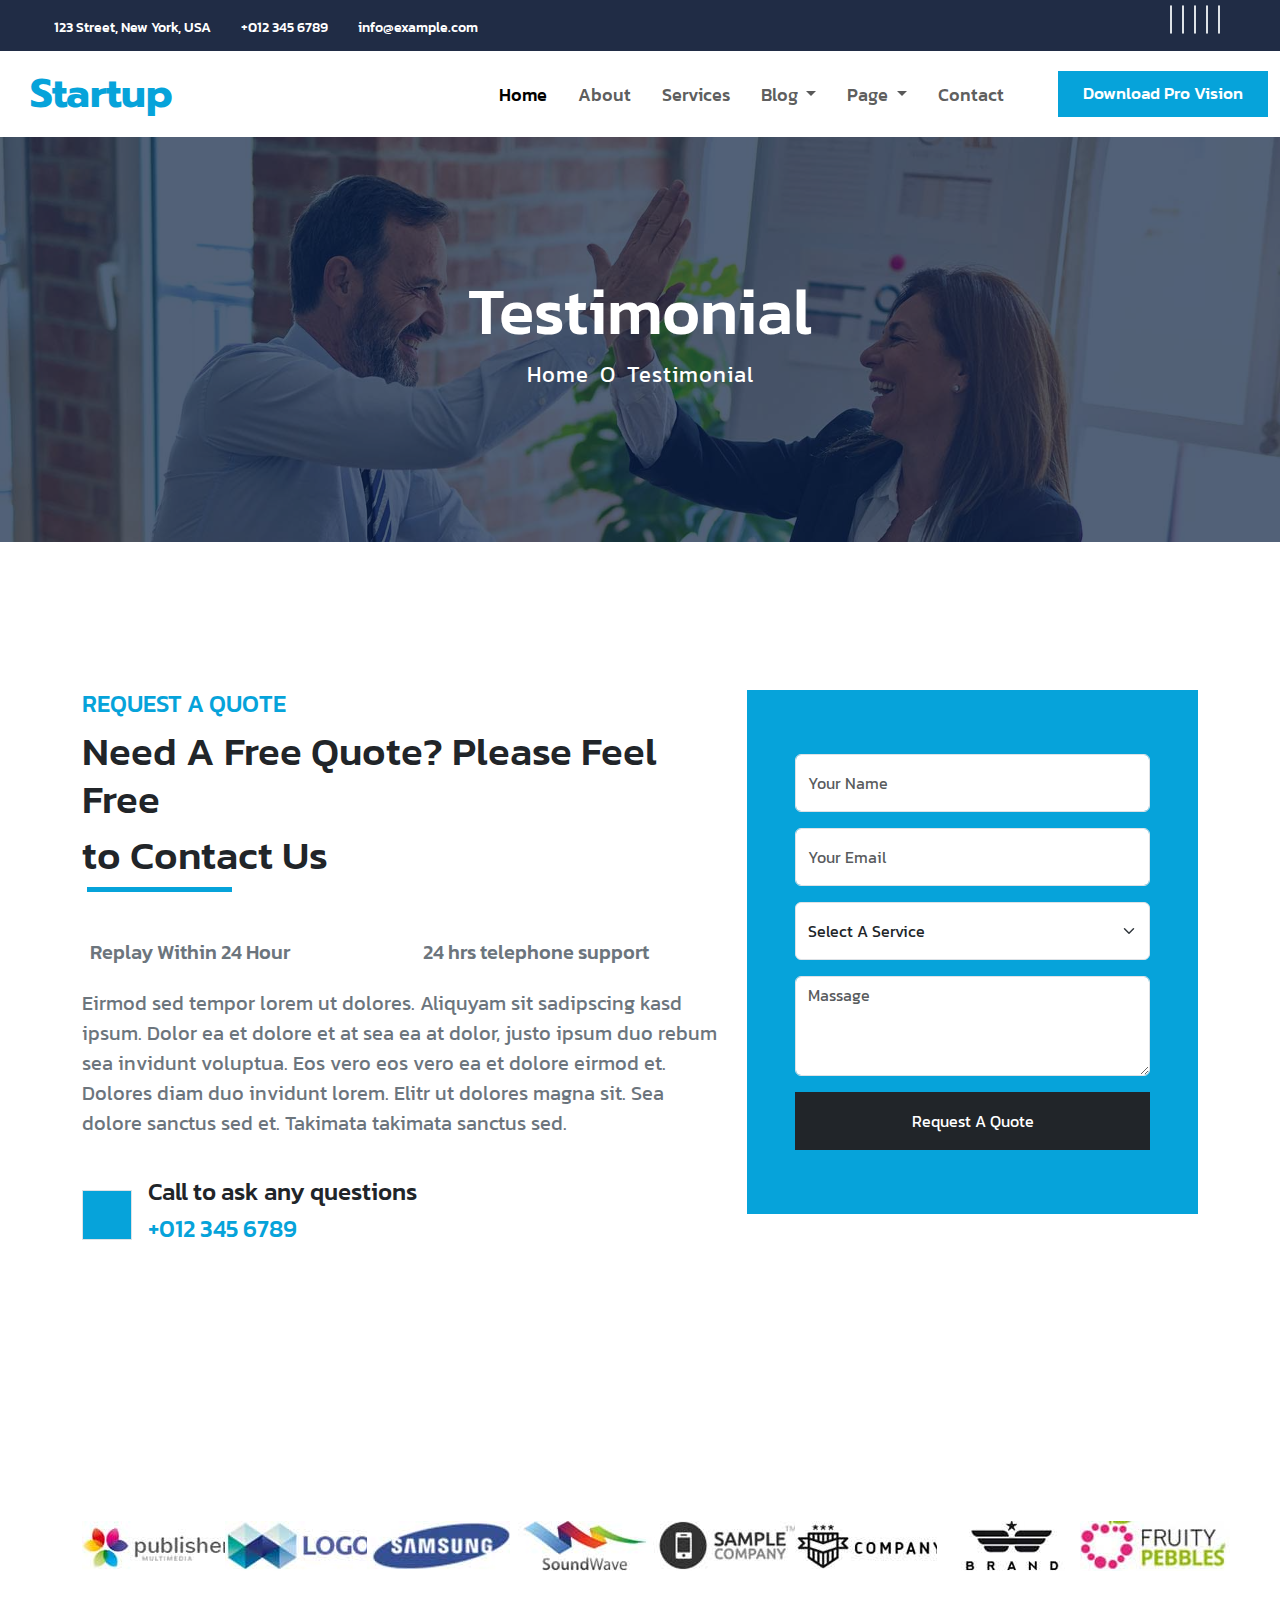
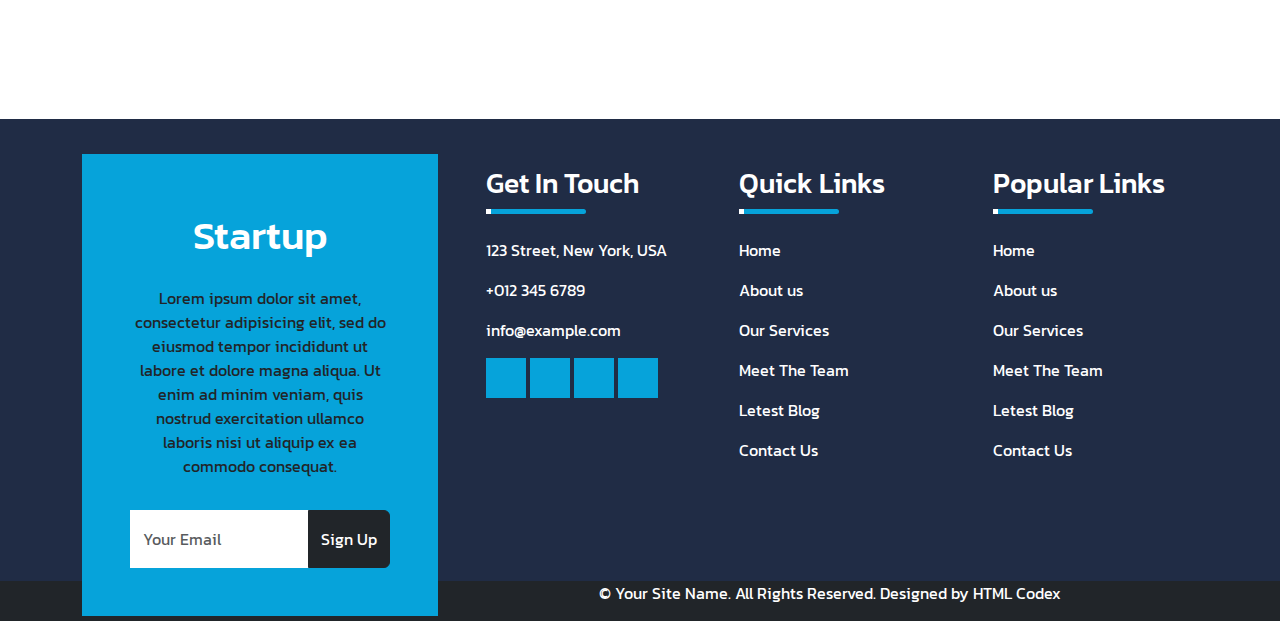
<file: free-quote.html>
<!doctype html>
<html lang="en">
<head>
  <meta charset="utf-8">
  <meta name="viewport" content="width=device-width, initial-scale=1">
  <title>Bootstrap demo</title>
  <link href="https://cdn.jsdelivr.net/npm/bootstrap@5.3.3/dist/css/bootstrap.min.css" rel="stylesheet" integrity="sha384-QWTKZyjpPEjISv5WaRU9OFeRpok6YctnYmDr5pNlyT2bRjXh0JMhjY6hW+ALEwIH" crossorigin="anonymous">
  <link rel="stylesheet" href="https://cdnjs.cloudflare.com/ajax/libs/font-awesome/6.5.2/css/all.min.css" integrity="sha512-SnH5WK+bZxgPHs44uWIX+LLJAJ9/2PkPKZ5QiAj6Ta86w+fsb2TkcmfRyVX3pBnMFcV7oQPJkl9QevSCWr3W6A==" crossorigin="anonymous" referrerpolicy="no-referrer" />
  <link rel="stylesheet" type="text/css" href="style.css">
  <link href="https://fonts.googleapis.com/css2?family=Anton&family=Prompt:ital,wght@0,100;0,200;0,300;0,400;0,500;0,600;0,700;0,800;0,900;1,100;1,200;1,300;1,400;1,500;1,600;1,700;1,800;1,900&display=swap" rel="stylesheet">
  <link href="https://fonts.googleapis.com/css2?family=Kanit:ital,wght@0,100;0,200;0,300;0,400;0,500;0,600;0,700;0,800;0,900;1,100;1,200;1,300;1,400;1,500;1,600;1,700;1,800;1,900&display=swap" rel="stylesheet">


</head>
<body>
  <!-- contact-tab start -->
  <section class="contact-tab">
    <div class="container-fluid">
      <div class="row ">
        <div class="col-md-8">
          <div class="contact ms-4">
            <p><i class="fa-sharp fa-solid fa-location-dot "></i>&nbsp 123 Street, New York, USA</p>
            <p><i class="fa-solid fa-phone"></i>&nbsp +012 345 6789</p>
            <p><i class="fa-solid fa-envelope-open"></i>&nbsp info@example.com</p>
          </div>
        </div>
        <div class="col-md-4">
          <div class="social-contact">
            <a href=""><i class="fa-brands fa-twitter border mt-1 "></i></i></a>
            <a href=" "><i class="fa-brands fa-facebook-f border mt-1"></i></a>
            <a href=" "><i class="fa-brands fa-linkedin border mt-1"></i></a>
            <a href=" "><i class="fa-brands fa-instagram border mt-1"></i></a>
            <a href=" "><i class="fa-brands fa-youtube border me-5 mt-1"></i></a>
          </div>
        </div>
      </div>
    </div>
  </section>
  <!-- contact-tab end -->
  <!-- nav-bar start -->
  <section class="nav-bar">
    <nav class="navbar navbar-expand-lg bg-body-tertiary">
      <div class="container-fluid">
        <a class="navbar-brand ms-1" style="color:var(--primary);" href="#"><i class="fa-solid fa-user-tie " style="color:var(--primary);"></i> Startup</a>
        <button class="navbar-toggler" type="button" data-bs-toggle="collapse" data-bs-target="#navbarNavDropdown" aria-controls="navbarNavDropdown" aria-expanded="false" aria-label="Toggle navigation">
          <span class="navbar-toggler-icon"></span>
        </button>
        <div class="collapse navbar-collapse" id="navbarNavDropdown">
           <ul class="navbar-nav ms-auto ">
            <li class="nav-item">
              <a class="nav-link active" aria-current="page" href="index.html">Home</a>
            </li>
            <li class="nav-item">
              <a class="nav-link border-sm-none" href="about.html">About</a>
            </li>
            <li class="nav-item">
              <a class="nav-link border-sm-none" href="services.html">Services</a>
            </li>
            <li class="nav-item dropdown">
              <a class="nav-link border-sm-none dropdown-toggle" href="" role="button" data-bs-toggle="dropdown" aria-expanded="false">
                Blog
              </a>
              <ul class="dropdown-menu">
                <li><a class="dropdown-item border-0" href="blog-grid.html">Blog Grid</a></li>
                <li><a class="dropdown-item border-0" href="blog-details.html">Blog Details</a></li>
              </ul>
            </li>
            <li class="nav-item dropdown">
              <a class="nav-link dropdown-toggle" href="#" role="button" data-bs-toggle="dropdown" aria-expanded="false">
                Page
              </a>
              <ul class="dropdown-menu">
                <li><a class="dropdown-item border-0" href="pricing-plan.html">Pricing plan</a></li>
                <li><a class="dropdown-item border-0" href="our-features.html">Our Features</a></li>
                <li><a class="dropdown-item border-0" href="team-member.html">Team Member</a></li>
                <li><a class="dropdown-item border-0" href="testimonial.html">Testimonial</a></li>
                <li><a class="dropdown-item border-0" href="free-quote.html">Free Quote</a></li>
              </ul>
            </li>
            <li class="nav-item">
              <a class="nav-link" href="contact.html">Contact</a>
            </li>
            <li class="nav-item">
              <a class="nav-link" href="#"><i class="fa-solid fa-magnifying-glass"></i></a>
            </li>
          </ul>
          <button class="text-center">Download Pro Vision</button>
        </div>
      </div>
    </nav>
  </section>
  <!-- nav-bar end -->
  <!-- free qoute start -->
  <div class="about-us d-flex justify-content-center flex-column align-items-center">
    <div class="about-text text-center">
      <h1>Testimonial</h1>
      <p>Home O Testimonial</p>
    </div>
  </div>
  <!-- free quote end -->
    <!-- request start -->
     <section class="our-request py-5">
      <div class="container">
       <div class="row">
         <div class="col-lg-7">
           <div class="request">
             <h4 style="color:var(--primary);">REQUEST A QUOTE</h4>
             <h1>Need A Free Quote? Please Feel Free </h1>
             <h1>to Contact Us</h1>
             <h3></h3>
             <div class="row mt-5">
               <div class="col-md-6">
                 <h5 class="fs-5 text-secondary">  <i class="fa-solid fa-left-long fs-5 me-2" style="color: var(--primary);"></i>  Replay Within 24 Hour</h5>
               </div>
               <div class="col-md-6">
                 <h5 class="fs-5 text-secondary"> <i class="fa-solid fa-phone fs-5 me-2" style="color: var(--primary);"></i>  24 hrs telephone support</h5>
               </div>
             </div>
             <p class="py-3 text-secondary fs-5">Eirmod sed tempor lorem ut dolores. Aliquyam sit sadipscing kasd ipsum. Dolor ea et dolore et at sea ea at dolor, justo ipsum duo rebum sea invidunt voluptua. Eos vero eos vero ea et dolore eirmod et. Dolores diam duo invidunt lorem. Elitr ut dolores magna sit. Sea dolore sanctus sed et. Takimata takimata sanctus sed.</p>
             <div class="contact-no d-flex my-4 align-items-center ">
              <div class="phone text-center p-4 border me-3"style="background-color: var(--primary)">
                <i class="fa-solid fa-phone text-white"></i>
              </div>
              <div class="contact-details">
                <h6 class="fs-4">Call to ask any questions</h6>
                <h6 class="fs-4" style="color:var(--primary);">+012 345 6789</h6>
              </div>
            </div>
          </div>
        </div>
        <div class="col-lg-5">
         <form class="p-5" style="background-color:var(--primary);" >
           <input type="text" name="" class=" form-control py-3 my-3" placeholder="Your Name" >
           <input type="email" name="" class=" form-control py-3 my-3" placeholder="Your Email" >
           <select class="form-select py-3 my-3">
            <option >Select A Service</option>
            <option >Service 1</option>
            <option >Service 2</option>
            <option >Service 3</option>
          </select>
          <textarea class="form-control my-3"placeholder="Massage" style="height:100px"></textarea> 
          <div class="col-12 my-3">
           <button class="btn btn-dark w-100 py-3 rounded-0" type="submit">Request A Quote</button>
         </div>
       </form>
     </div>
   </div>
 </div>
</section>
<!-- request end -->


  
  <!-- vendor start -->
<section class="vendor py-5 ">
  <div class="container">
    <div class="row">
      <div class="col-lg-6">
        <div class="row">
          <div class="col-md-3">
            <img src="img/vendor-1.jpg">
          </div>
          <div class="col-md-3">
            <img src="img/vendor-2.jpg">
          </div>
          <div class="col-md-3">
            <img src="img/vendor-3.jpg">
          </div>
          <div class="col-md-3">
            <img src="img/vendor-4.jpg">
          </div>
        </div>
      </div>
      <div class="col-lg-6">
        <div class="row">
          <div class="col-md-3">
            <img src="img/vendor-5.jpg">
          </div>
          <div class="col-md-3">
            <img src="img/vendor-6.jpg">
          </div>
          <div class="col-md-3">
            <img src="img/vendor-7.jpg">
          </div>
          <div class="col-md-3">
            <img src="img/vendor-8.jpg">
          </div>
        </div>
      </div>
    </div>
  </div>
</section>
<!-- vendor end -->
<!-- footer start -->
<section class="footer" style="background-color:var(--blue);">
  <div class="container">
    <div class="row">
      <div class="col-lg-4 ">
        <div class="startup-form p-5 d-flex justify-content-center align-items-center flex-column" style="background-color:var(--primary);">
          <h1 class="text-white"><i class="fa-solid fa-user-tie " style="font-size: 50px;"></i> Startup</h1>
          <p class="text-center py-3">Lorem ipsum dolor sit amet, consectetur adipisicing elit, sed do eiusmod
            tempor incididunt ut labore et dolore magna aliqua. Ut enim ad minim veniam,
            quis nostrud exercitation ullamco laboris nisi ut aliquip ex ea commodo
          consequat.</p>
          <form >
            <div class="input-group ">
              <input type="text" class="form-control border-white py-3 rounded-0" placeholder="Your Email">
              <button class="btn btn-dark">Sign Up</button>
            </div>
          </form>
        </div>
      </div>
      <div class="col-lg-8">
        <div class="row">
          <div class="col-md-4 ">
            <div class="get-in-touch d-flex flex-column p-4 my-4">
              <h4 class="fs-3 text-white">Get In Touch</h4>
              <div class="running rounded mb-4"></div>
              <p class="text-white"><i class="fa-sharp fa-solid fa-location-dot "></i> 123 Street, New York, USA</p>
              <p class="text-white"><i class="fa-solid fa-phone"></i> +012 345 6789</p>
              <p class="text-white"><i class="fa-solid fa-envelope-open"></i> info@example.com</p>
              <div class="team-social">
                <a href=""><i class="fa-brands fa-twitter  text-white"></i></a>
                <a href=""><i class="fa-brands fa-facebook-f text-white"></i></a>
                <a href=""><i class="fa-brands fa-instagram text-white"></i></a>
                <a href=""><i class="fa-brands fa-linkedin-in text-white"></i></a>
              </div>
            </div>
          </div>
          <div class="col-md-4">
            <div class="quick-links p-4 my-4">
              <h4 class="fs-3 text-white">Quick Links</h4>
              <div class="running rounded mb-4"></div>
              <p class="text-white"><i class="fa-solid fa-arrow-right-long" style="color:var(--primary);"></i> Home</p>
              <p class="text-white"><i class="fa-solid fa-arrow-right-long" style="color:var(--primary);"></i> About us</p>
              <p class="text-white"><i class="fa-solid fa-arrow-right-long" style="color:var(--primary);"></i> Our Services</p>
              <p class="text-white"><i class="fa-solid fa-arrow-right-long" style="color:var(--primary);"></i> Meet The Team</p>
              <p class="text-white"><i class="fa-solid fa-arrow-right-long" style="color:var(--primary);"></i> Letest Blog</p>
              <p class="text-white"><i class="fa-solid fa-arrow-right-long" style="color:var(--primary);"></i> Contact Us</p>
            </div>
          </div>
          <div class="col-md-4">
            <div class="quick-links p-4 my-4">
              <h4 class="fs-3 text-white">Popular Links</h4>
              <div class="running rounded mb-4"></div>
              <p class="text-white"><i class="fa-solid fa-arrow-right-long" style="color:var(--primary);"></i> Home</p>
              <p class="text-white"><i class="fa-solid fa-arrow-right-long" style="color:var(--primary);"></i> About us</p>
              <p class="text-white"><i class="fa-solid fa-arrow-right-long" style="color:var(--primary);"></i> Our Services</p>
              <p class="text-white"><i class="fa-solid fa-arrow-right-long" style="color:var(--primary);"></i> Meet The Team</p>
              <p class="text-white"><i class="fa-solid fa-arrow-right-long" style="color:var(--primary);"></i> Letest Blog</p>
              <p class="text-white"><i class="fa-solid fa-arrow-right-long" style="color:var(--primary);"></i> Contact Us</p>
            </div>
          </div>
        </div>
      </div>
    </div>
    </div>
  </div>
</div>
<div class="copyright bg-dark">
  <div class="container">
 <div class="row ">
   <div class="col-lg-4"></div>
   <div class="col-lg-8 d-flex justify-content-center">
     <p class="text-center text-white ">© Your Site Name. All Rights Reserved. Designed by HTML Codex</p>
   </div>
   </div> 
 </div>
</div>
</section>
<script src="https://cdn.jsdelivr.net/npm/bootstrap@5.3.3/dist/js/bootstrap.bundle.min.js" integrity="sha384-YvpcrYf0tY3lHB60NNkmXc5s9fDVZLESaAA55NDzOxhy9GkcIdslK1eN7N6jIeHz" crossorigin="anonymous"></script>
</body>
</html>
</file>
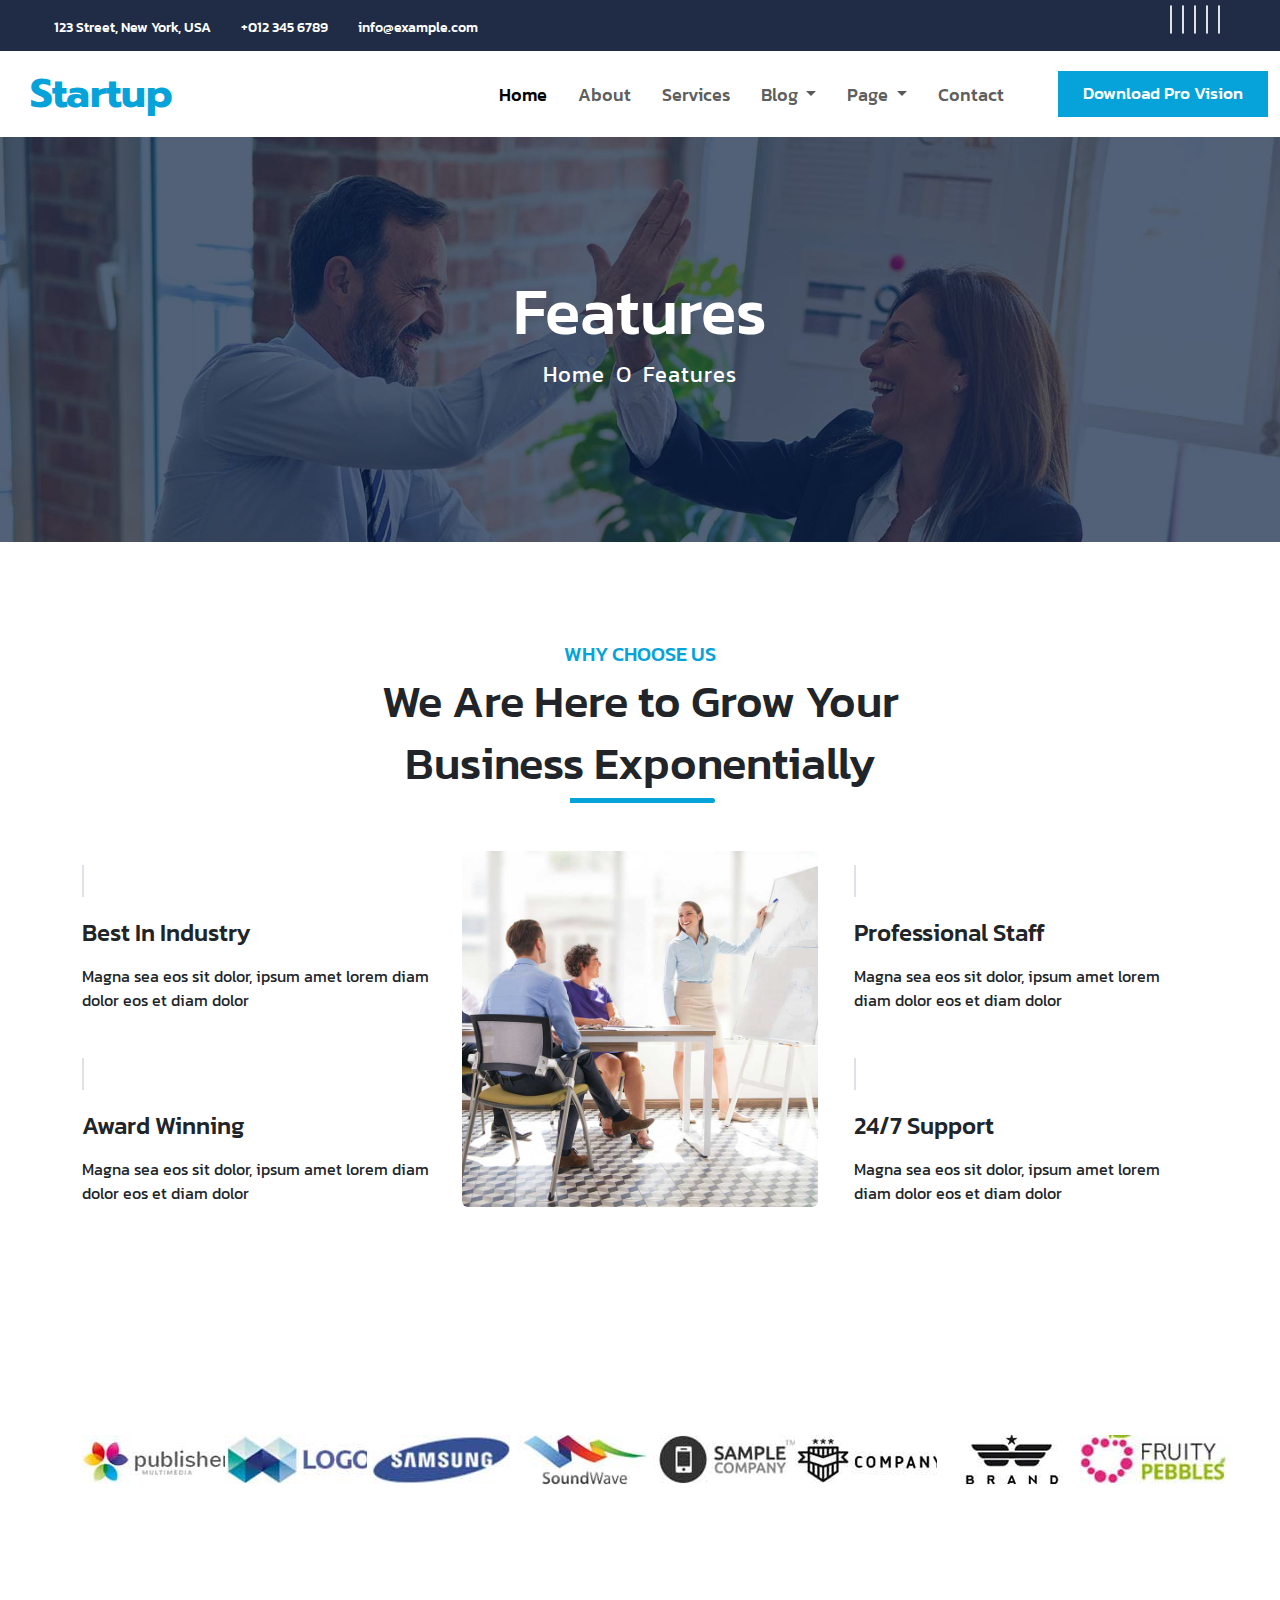
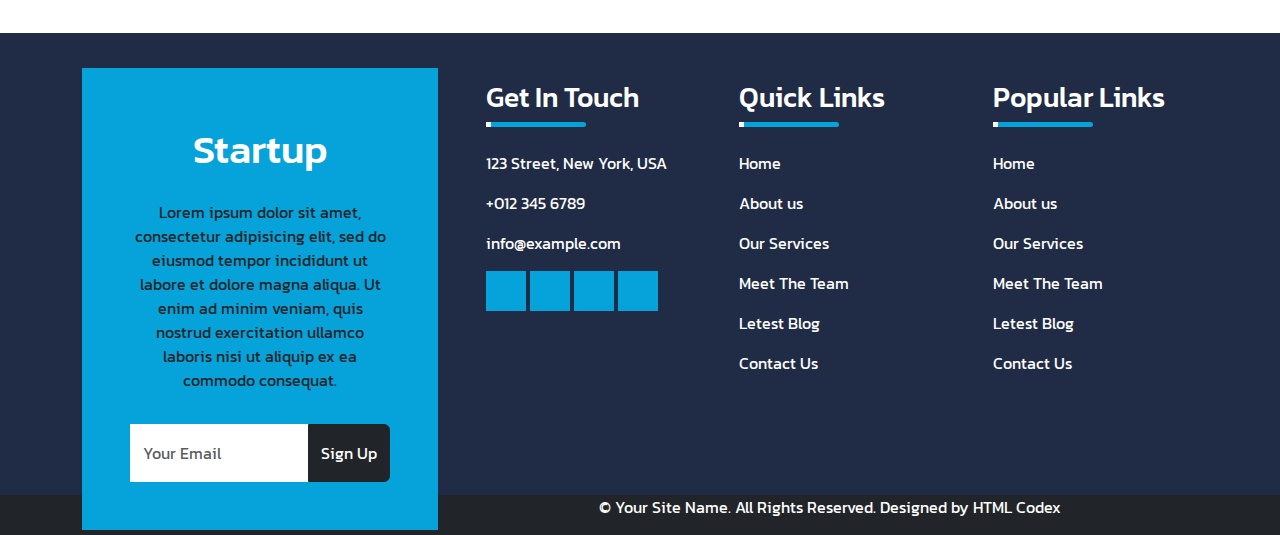
<file: our-features.html>
<!doctype html>
<html lang="en">
<head>
  <meta charset="utf-8">
  <meta name="viewport" content="width=device-width, initial-scale=1">
  <title>Bootstrap demo</title>
  <link href="https://cdn.jsdelivr.net/npm/bootstrap@5.3.3/dist/css/bootstrap.min.css" rel="stylesheet" integrity="sha384-QWTKZyjpPEjISv5WaRU9OFeRpok6YctnYmDr5pNlyT2bRjXh0JMhjY6hW+ALEwIH" crossorigin="anonymous">
  <link rel="stylesheet" href="https://cdnjs.cloudflare.com/ajax/libs/font-awesome/6.5.2/css/all.min.css" integrity="sha512-SnH5WK+bZxgPHs44uWIX+LLJAJ9/2PkPKZ5QiAj6Ta86w+fsb2TkcmfRyVX3pBnMFcV7oQPJkl9QevSCWr3W6A==" crossorigin="anonymous" referrerpolicy="no-referrer" />
  <link rel="stylesheet" type="text/css" href="style.css">
  <link href="https://fonts.googleapis.com/css2?family=Anton&family=Prompt:ital,wght@0,100;0,200;0,300;0,400;0,500;0,600;0,700;0,800;0,900;1,100;1,200;1,300;1,400;1,500;1,600;1,700;1,800;1,900&display=swap" rel="stylesheet">
  <link href="https://fonts.googleapis.com/css2?family=Kanit:ital,wght@0,100;0,200;0,300;0,400;0,500;0,600;0,700;0,800;0,900;1,100;1,200;1,300;1,400;1,500;1,600;1,700;1,800;1,900&display=swap" rel="stylesheet">


</head>
<body>
  <!-- contact-tab start -->
  <section class="contact-tab">
    <div class="container-fluid">
      <div class="row ">
        <div class="col-md-8">
          <div class="contact ms-4">
            <p><i class="fa-sharp fa-solid fa-location-dot "></i>&nbsp 123 Street, New York, USA</p>
            <p><i class="fa-solid fa-phone"></i>&nbsp +012 345 6789</p>
            <p><i class="fa-solid fa-envelope-open"></i>&nbsp info@example.com</p>
          </div>
        </div>
        <div class="col-md-4">
          <div class="social-contact">
            <a href=""><i class="fa-brands fa-twitter border mt-1 "></i></i></a>
            <a href=" "><i class="fa-brands fa-facebook-f border mt-1"></i></a>
            <a href=" "><i class="fa-brands fa-linkedin border mt-1"></i></a>
            <a href=" "><i class="fa-brands fa-instagram border mt-1"></i></a>
            <a href=" "><i class="fa-brands fa-youtube border me-5 mt-1"></i></a>
          </div>
        </div>
      </div>
    </div>
  </section>
  <!-- contact-tab end -->
  <!-- nav-bar start -->
  <section class="nav-bar">
    <nav class="navbar navbar-expand-lg bg-body-tertiary">
      <div class="container-fluid">
        <a class="navbar-brand ms-1" style="color:var(--primary);" href="#"><i class="fa-solid fa-user-tie " style="color:var(--primary);"></i> Startup</a>
        <button class="navbar-toggler" type="button" data-bs-toggle="collapse" data-bs-target="#navbarNavDropdown" aria-controls="navbarNavDropdown" aria-expanded="false" aria-label="Toggle navigation">
          <span class="navbar-toggler-icon"></span>
        </button>
        <div class="collapse navbar-collapse" id="navbarNavDropdown">
           <ul class="navbar-nav ms-auto ">
            <li class="nav-item">
              <a class="nav-link active" aria-current="page" href="index.html">Home</a>
            </li>
            <li class="nav-item">
              <a class="nav-link border-sm-none" href="about.html">About</a>
            </li>
            <li class="nav-item">
              <a class="nav-link border-sm-none" href="services.html">Services</a>
            </li>
            <li class="nav-item dropdown">
              <a class="nav-link border-sm-none dropdown-toggle" href="" role="button" data-bs-toggle="dropdown" aria-expanded="false">
                Blog
              </a>
              <ul class="dropdown-menu">
                <li><a class="dropdown-item border-0" href="blog-grid.html">Blog Grid</a></li>
                <li><a class="dropdown-item border-0" href="blog-details.html">Blog Details</a></li>
              </ul>
            </li>
            <li class="nav-item dropdown">
              <a class="nav-link dropdown-toggle" href="#" role="button" data-bs-toggle="dropdown" aria-expanded="false">
                Page
              </a>
              <ul class="dropdown-menu">
                <li><a class="dropdown-item border-0" href="pricing-plan.html">Pricing plan</a></li>
                <li><a class="dropdown-item border-0" href="our-features.html">Our Features</a></li>
                <li><a class="dropdown-item border-0" href="team-member.html">Team Member</a></li>
                <li><a class="dropdown-item border-0" href="testimonial.html">Testimonial</a></li>
                <li><a class="dropdown-item border-0" href="free-quote.html">Free Quote</a></li>
              </ul>
            </li>
            <li class="nav-item">
              <a class="nav-link" href="contact.html">Contact</a>
            </li>
            <li class="nav-item">
              <a class="nav-link" href="#"><i class="fa-solid fa-magnifying-glass"></i></a>
            </li>
          </ul>
          <button class="text-center">Download Pro Vision</button>
        </div>
      </div>
    </nav>
  </section>
  <!-- nav-bar end -->
  <!-- our-features start -->
  <div class="about-us d-flex justify-content-center flex-column align-items-center">
    <div class="about-text text-center">
      <h1>Features</h1>
      <p>Home O Features</p>
    </div>
  </div>
  <!-- our-features end -->
   <!-- why Choose us start -->
  <section class="choose-us mt-5 ">
    <div class="choose-header">
      <h5 class="  text-center " style="color:var(--primary);">WHY CHOOSE US</h5>
      <h1  class="text-center">We Are Here to Grow Your</h1>
      <h1 class="text-center">Business Exponentially</h1>
      <h3 class="rounded mx-auto"></h3>
    </div>
    <div class="container my-5">
      <div class="row">
        <div class="col-lg-4  d-flex flex-column ">
          <div class="choose-icon "><i class="fa-solid fa-boxes-stacked fs-5 text-white text-center border" style="background-color:var(--primary);"></i>
            <h2 class="fs-4 py-2">Best In Industry</h2>
            <p>Magna sea eos sit dolor, ipsum amet lorem diam dolor eos et diam dolor</p>
          </div>
          <div class="choose-icon my-3"><i class="fa-solid fa-award fs-5 text-white text-center border"
            style="background-color:var(--primary);"></i>
            <h2 class="fs-4 py-2">Award Winning</h2>
            <p>Magna sea eos sit dolor, ipsum amet lorem diam dolor eos et diam dolor</p>
          </div>
        </div>
        <div class="col-lg-4 pb-4">
          <img src="img/feature.jpg" class="img-fluid rounded">
        </div>
        <div class="col-lg-4  d-flex flex-column ps-4">
          <div class="choose-icon "><i class="fa-solid fa-users-gear fs-5 text-white text-center border" style="background-color:var(--primary);"></i>
            <h2 class="fs-4 py-2">Professional Staff</h2>
            <p>Magna sea eos sit dolor, ipsum amet lorem diam dolor eos et diam dolor</p>
          </div>
          <div class="choose-icon my-3"><i class="fa-solid fa-phone fs-5 text-white text-center border"
            style="background-color:var(--primary);"></i>
            <h2 class="fs-4 py-2">24/7 Support</h2>
            <p>Magna sea eos sit dolor, ipsum amet lorem diam dolor eos et diam dolor</p>
          </div>
        </div>
      </div>
    </div>
  </section>
  <!-- why choose us end -->
  <!-- vendor start -->
<section class="vendor py-5 ">
  <div class="container">
    <div class="row">
      <div class="col-lg-6">
        <div class="row">
          <div class="col-md-3">
            <img src="img/vendor-1.jpg">
          </div>
          <div class="col-md-3">
            <img src="img/vendor-2.jpg">
          </div>
          <div class="col-md-3">
            <img src="img/vendor-3.jpg">
          </div>
          <div class="col-md-3">
            <img src="img/vendor-4.jpg">
          </div>
        </div>
      </div>
      <div class="col-lg-6">
        <div class="row">
          <div class="col-md-3">
            <img src="img/vendor-5.jpg">
          </div>
          <div class="col-md-3">
            <img src="img/vendor-6.jpg">
          </div>
          <div class="col-md-3">
            <img src="img/vendor-7.jpg">
          </div>
          <div class="col-md-3">
            <img src="img/vendor-8.jpg">
          </div>
        </div>
      </div>
    </div>
  </div>
</section>
<!-- vendor end -->
<!-- footer start -->
<section class="footer" style="background-color:var(--blue);">
  <div class="container">
    <div class="row">
      <div class="col-lg-4 ">
        <div class="startup-form p-5 d-flex justify-content-center align-items-center flex-column" style="background-color:var(--primary);">
          <h1 class="text-white"><i class="fa-solid fa-user-tie " style="font-size: 50px;"></i> Startup</h1>
          <p class="text-center py-3">Lorem ipsum dolor sit amet, consectetur adipisicing elit, sed do eiusmod
            tempor incididunt ut labore et dolore magna aliqua. Ut enim ad minim veniam,
            quis nostrud exercitation ullamco laboris nisi ut aliquip ex ea commodo
          consequat.</p>
          <form >
            <div class="input-group ">
              <input type="text" class="form-control border-white py-3 rounded-0" placeholder="Your Email">
              <button class="btn btn-dark">Sign Up</button>
            </div>
          </form>
        </div>
      </div>
      <div class="col-lg-8">
        <div class="row">
          <div class="col-md-4 ">
            <div class="get-in-touch d-flex flex-column p-4 my-4">
              <h4 class="fs-3 text-white">Get In Touch</h4>
              <div class="running rounded mb-4"></div>
              <p class="text-white"><i class="fa-sharp fa-solid fa-location-dot "></i> 123 Street, New York, USA</p>
              <p class="text-white"><i class="fa-solid fa-phone"></i> +012 345 6789</p>
              <p class="text-white"><i class="fa-solid fa-envelope-open"></i> info@example.com</p>
              <div class="team-social">
                <a href=""><i class="fa-brands fa-twitter  text-white"></i></a>
                <a href=""><i class="fa-brands fa-facebook-f text-white"></i></a>
                <a href=""><i class="fa-brands fa-instagram text-white"></i></a>
                <a href=""><i class="fa-brands fa-linkedin-in text-white"></i></a>
              </div>
            </div>
          </div>
          <div class="col-md-4">
            <div class="quick-links p-4 my-4">
              <h4 class="fs-3 text-white">Quick Links</h4>
              <div class="running rounded mb-4"></div>
              <p class="text-white"><i class="fa-solid fa-arrow-right-long" style="color:var(--primary);"></i> Home</p>
              <p class="text-white"><i class="fa-solid fa-arrow-right-long" style="color:var(--primary);"></i> About us</p>
              <p class="text-white"><i class="fa-solid fa-arrow-right-long" style="color:var(--primary);"></i> Our Services</p>
              <p class="text-white"><i class="fa-solid fa-arrow-right-long" style="color:var(--primary);"></i> Meet The Team</p>
              <p class="text-white"><i class="fa-solid fa-arrow-right-long" style="color:var(--primary);"></i> Letest Blog</p>
              <p class="text-white"><i class="fa-solid fa-arrow-right-long" style="color:var(--primary);"></i> Contact Us</p>
            </div>
          </div>
          <div class="col-md-4">
            <div class="quick-links p-4 my-4">
              <h4 class="fs-3 text-white">Popular Links</h4>
              <div class="running rounded mb-4"></div>
              <p class="text-white"><i class="fa-solid fa-arrow-right-long" style="color:var(--primary);"></i> Home</p>
              <p class="text-white"><i class="fa-solid fa-arrow-right-long" style="color:var(--primary);"></i> About us</p>
              <p class="text-white"><i class="fa-solid fa-arrow-right-long" style="color:var(--primary);"></i> Our Services</p>
              <p class="text-white"><i class="fa-solid fa-arrow-right-long" style="color:var(--primary);"></i> Meet The Team</p>
              <p class="text-white"><i class="fa-solid fa-arrow-right-long" style="color:var(--primary);"></i> Letest Blog</p>
              <p class="text-white"><i class="fa-solid fa-arrow-right-long" style="color:var(--primary);"></i> Contact Us</p>
            </div>
          </div>
        </div>
      </div>
    </div>
    </div>
  </div>
</div>
<div class="copyright bg-dark">
  <div class="container">
 <div class="row ">
   <div class="col-lg-4"></div>
   <div class="col-lg-8 d-flex justify-content-center">
     <p class="text-center text-white ">© Your Site Name. All Rights Reserved. Designed by HTML Codex</p>
   </div>
   </div> 
 </div>
</div>
</section>
<script src="https://cdn.jsdelivr.net/npm/bootstrap@5.3.3/dist/js/bootstrap.bundle.min.js" integrity="sha384-YvpcrYf0tY3lHB60NNkmXc5s9fDVZLESaAA55NDzOxhy9GkcIdslK1eN7N6jIeHz" crossorigin="anonymous"></script>
</body>
</html>
</file>
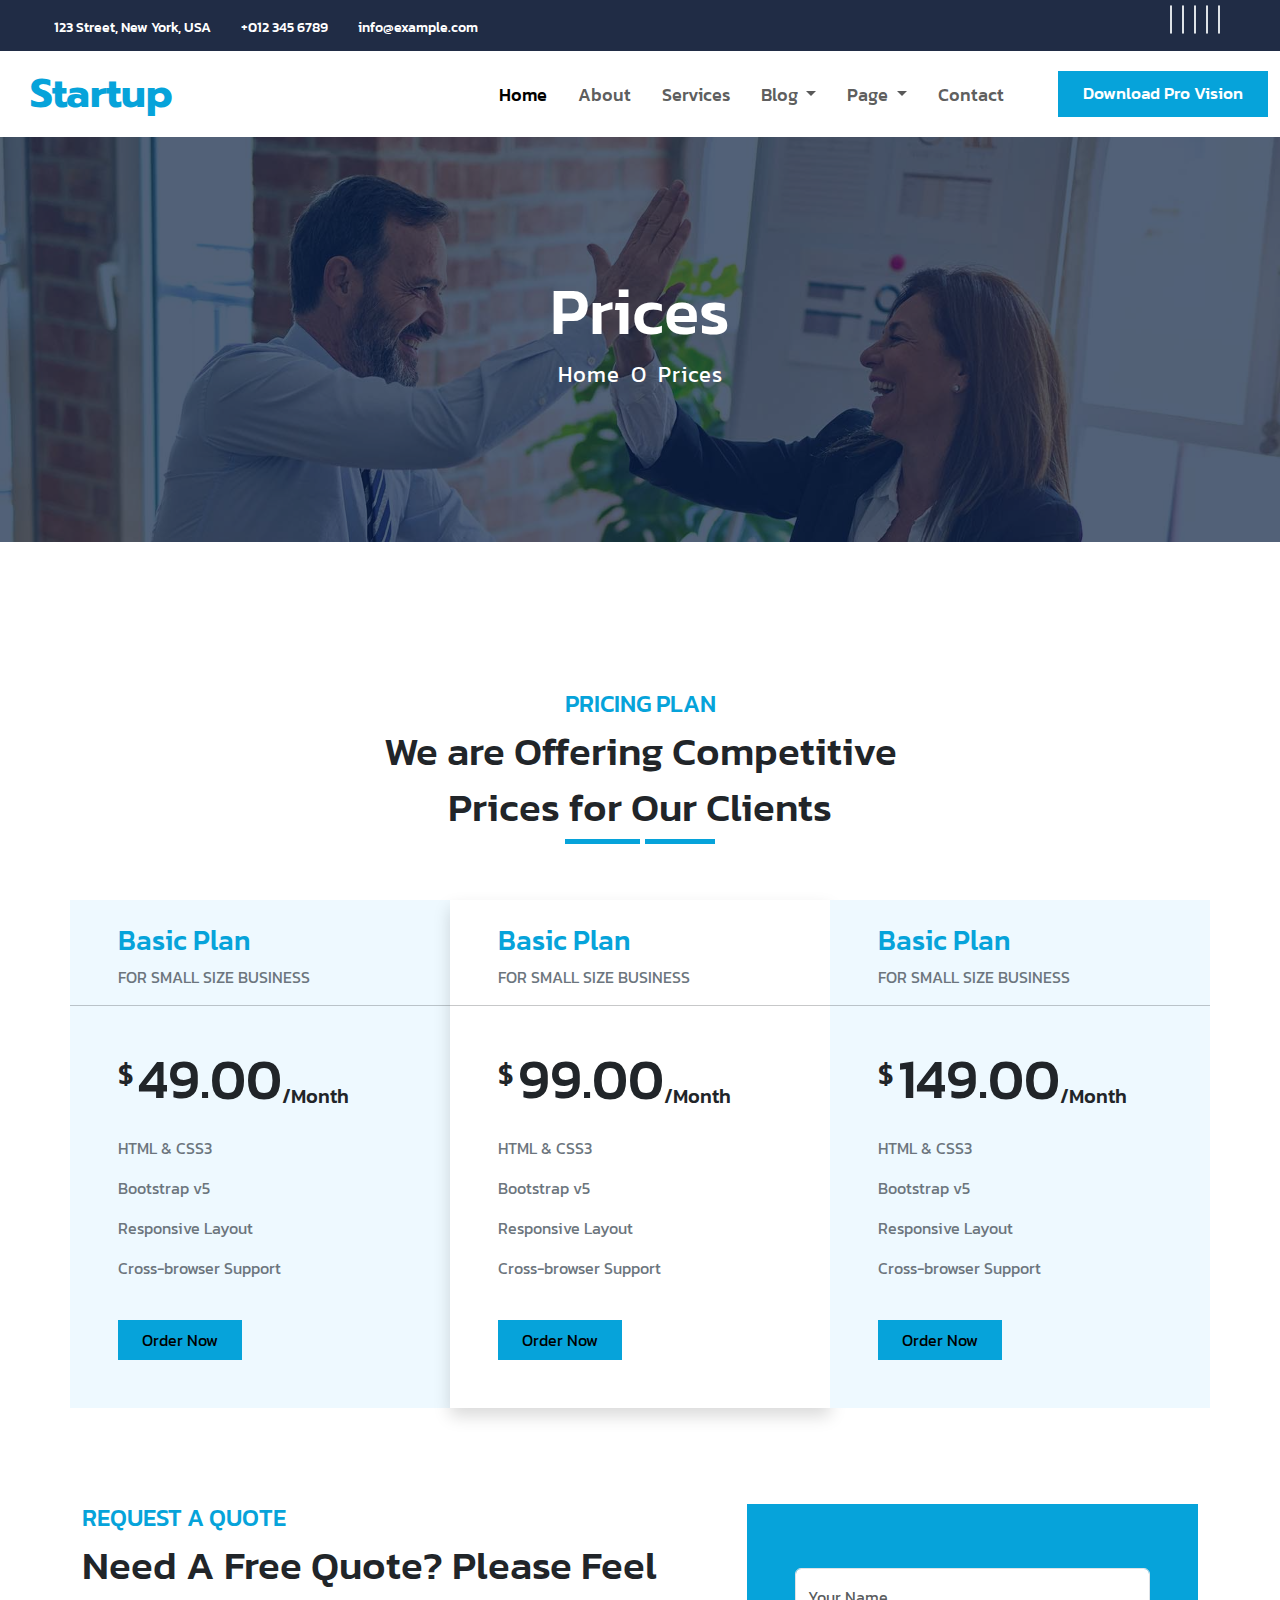
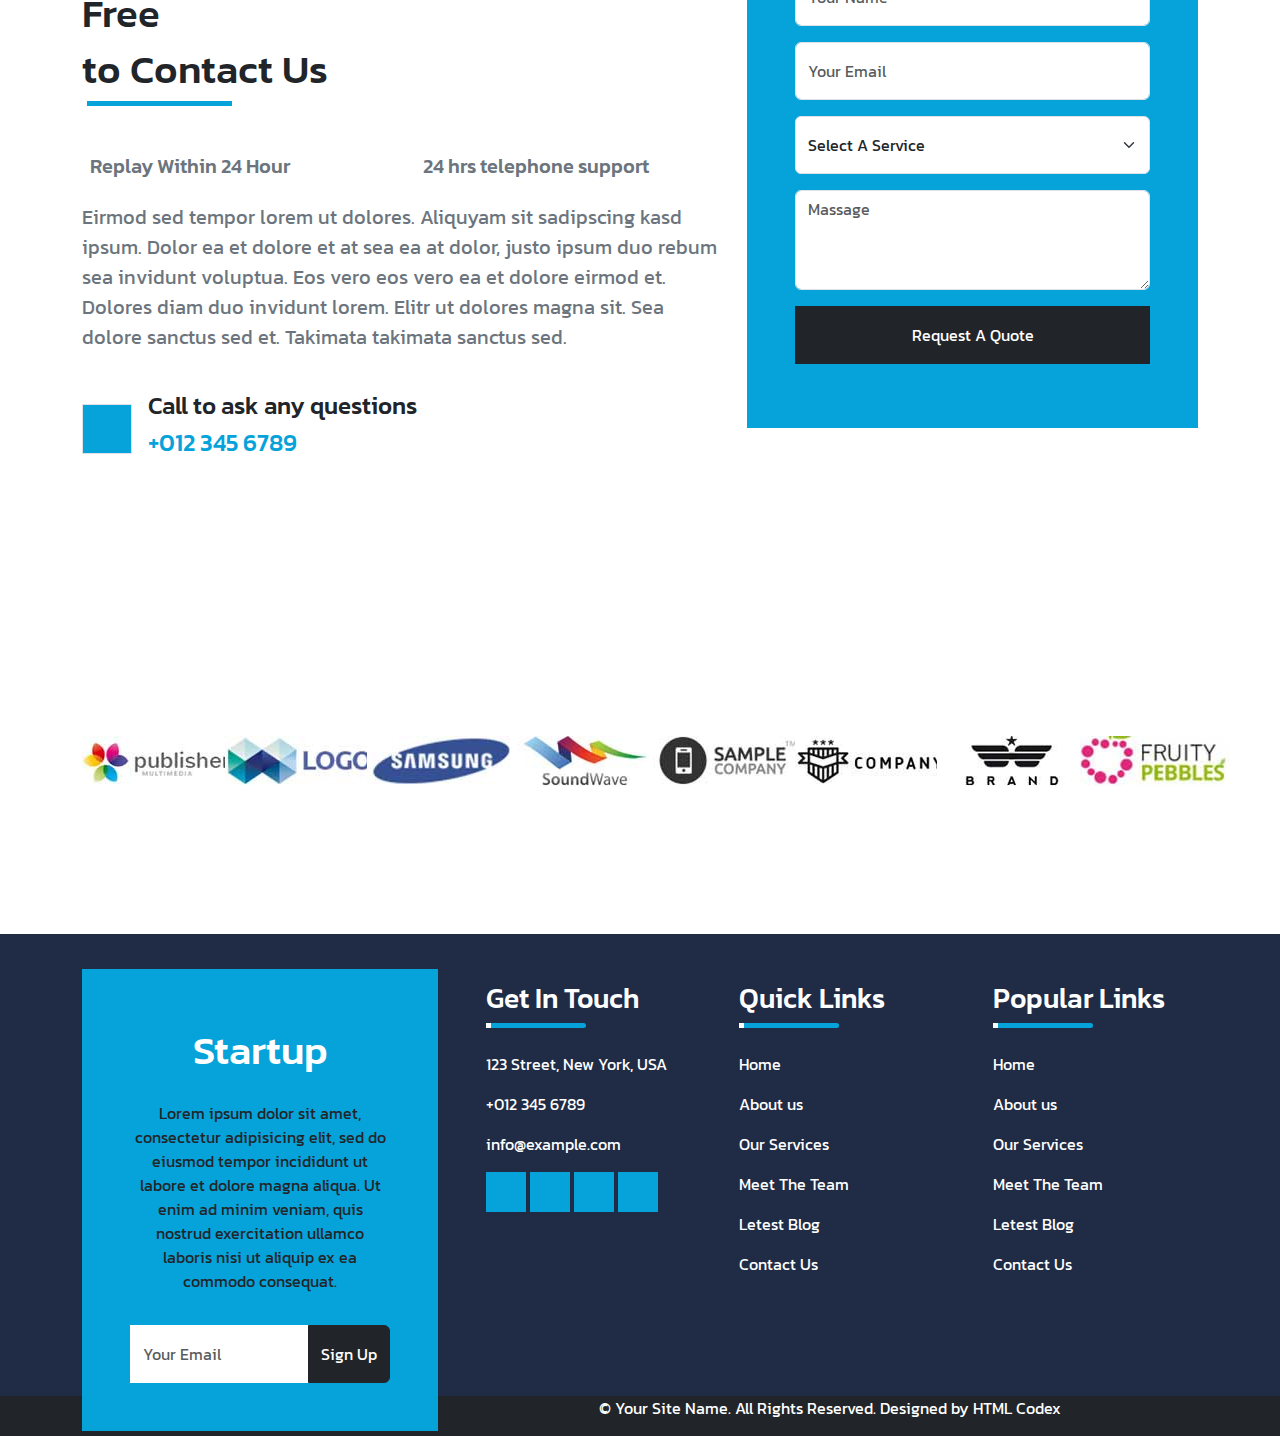
<file: pricing-plan.html>
<!doctype html>
<html lang="en">
<head>
  <meta charset="utf-8">
  <meta name="viewport" content="width=device-width, initial-scale=1">
  <title>Bootstrap demo</title>
  <link href="https://cdn.jsdelivr.net/npm/bootstrap@5.3.3/dist/css/bootstrap.min.css" rel="stylesheet" integrity="sha384-QWTKZyjpPEjISv5WaRU9OFeRpok6YctnYmDr5pNlyT2bRjXh0JMhjY6hW+ALEwIH" crossorigin="anonymous">
  <link rel="stylesheet" href="https://cdnjs.cloudflare.com/ajax/libs/font-awesome/6.5.2/css/all.min.css" integrity="sha512-SnH5WK+bZxgPHs44uWIX+LLJAJ9/2PkPKZ5QiAj6Ta86w+fsb2TkcmfRyVX3pBnMFcV7oQPJkl9QevSCWr3W6A==" crossorigin="anonymous" referrerpolicy="no-referrer" />
  <link rel="stylesheet" type="text/css" href="style.css">
  <link href="https://fonts.googleapis.com/css2?family=Anton&family=Prompt:ital,wght@0,100;0,200;0,300;0,400;0,500;0,600;0,700;0,800;0,900;1,100;1,200;1,300;1,400;1,500;1,600;1,700;1,800;1,900&display=swap" rel="stylesheet">
  <link href="https://fonts.googleapis.com/css2?family=Kanit:ital,wght@0,100;0,200;0,300;0,400;0,500;0,600;0,700;0,800;0,900;1,100;1,200;1,300;1,400;1,500;1,600;1,700;1,800;1,900&display=swap" rel="stylesheet">


</head>
<body>
  <!-- contact-tab start -->
  <section class="contact-tab">
    <div class="container-fluid">
      <div class="row ">
        <div class="col-md-8">
          <div class="contact ms-4">
            <p><i class="fa-sharp fa-solid fa-location-dot "></i>&nbsp 123 Street, New York, USA</p>
            <p><i class="fa-solid fa-phone"></i>&nbsp +012 345 6789</p>
            <p><i class="fa-solid fa-envelope-open"></i>&nbsp info@example.com</p>
          </div>
        </div>
        <div class="col-md-4">
          <div class="social-contact">
            <a href=""><i class="fa-brands fa-twitter border mt-1 "></i></i></a>
            <a href=" "><i class="fa-brands fa-facebook-f border mt-1"></i></a>
            <a href=" "><i class="fa-brands fa-linkedin border mt-1"></i></a>
            <a href=" "><i class="fa-brands fa-instagram border mt-1"></i></a>
            <a href=" "><i class="fa-brands fa-youtube border me-5 mt-1"></i></a>
          </div>
        </div>
      </div>
    </div>
  </section>
  <!-- contact-tab end -->
  <!-- nav-bar start -->
  <section class="nav-bar">
    <nav class="navbar navbar-expand-lg bg-body-tertiary">
      <div class="container-fluid">
        <a class="navbar-brand ms-1" style="color:var(--primary);" href="#"><i class="fa-solid fa-user-tie " style="color:var(--primary);"></i> Startup</a>
        <button class="navbar-toggler" type="button" data-bs-toggle="collapse" data-bs-target="#navbarNavDropdown" aria-controls="navbarNavDropdown" aria-expanded="false" aria-label="Toggle navigation">
          <span class="navbar-toggler-icon"></span>
        </button>
        <div class="collapse navbar-collapse" id="navbarNavDropdown">
           <ul class="navbar-nav ms-auto ">
            <li class="nav-item">
              <a class="nav-link active" aria-current="page" href="index.html">Home</a>
            </li>
            <li class="nav-item">
              <a class="nav-link border-sm-none" href="about.html">About</a>
            </li>
            <li class="nav-item">
              <a class="nav-link border-sm-none" href="services.html">Services</a>
            </li>
            <li class="nav-item dropdown">
              <a class="nav-link border-sm-none dropdown-toggle" href="" role="button" data-bs-toggle="dropdown" aria-expanded="false">
                Blog
              </a>
              <ul class="dropdown-menu">
                <li><a class="dropdown-item border-0" href="blog-grid.html">Blog Grid</a></li>
                <li><a class="dropdown-item border-0" href="blog-details.html">Blog Details</a></li>
              </ul>
            </li>
            <li class="nav-item dropdown">
              <a class="nav-link dropdown-toggle" href="#" role="button" data-bs-toggle="dropdown" aria-expanded="false">
                Page
              </a>
              <ul class="dropdown-menu">
                <li><a class="dropdown-item border-0" href="pricing-plan.html">Pricing plan</a></li>
                <li><a class="dropdown-item border-0" href="our-features.html">Our Features</a></li>
                <li><a class="dropdown-item border-0" href="team-member.html">Team Member</a></li>
                <li><a class="dropdown-item border-0" href="testimonial.html">Testimonial</a></li>
                <li><a class="dropdown-item border-0" href="free-quote.html">Free Quote</a></li>
              </ul>
            </li>
            <li class="nav-item">
              <a class="nav-link" href="contact.html">Contact</a>
            </li>
            <li class="nav-item">
              <a class="nav-link" href="#"><i class="fa-solid fa-magnifying-glass"></i></a>
            </li>
          </ul>
          <button class="text-center">Download Pro Vision</button>
        </div>
      </div>
    </nav>
  </section>
  <!-- nav-bar end -->
  <!-- pricing start -->
  <div class="about-us d-flex justify-content-center flex-column align-items-center">
    <div class="about-text text-center">
      <h1>Prices</h1>
      <p>Home O Prices</p>
    </div>
  </div>
  <!-- pricing end -->
  <!-- pricingplan start -->
      <section class="pricing-plan my-5">
        <div class="container">
          <div class="plan-heading text-center py-5 ">
            <h4 style="color:var(--primary);">PRICING PLAN</h4>
            <h1>We are Offering Competitive </h1>
            <h1>Prices for Our Clients</h1>
            <h3 class="mx-auto"></h3>
          </div>
          <div class="row ">
            <div class="col-lg-4 m-0 p-0 pt-4" style="background-color:var(--light);">
              <div class="plan px-5">
                <h4 class="fs-3" style="color:var(--primary);">Basic Plan</h4>
                <p class="text-secondary">FOR SMALL SIZE BUSINESS</p>
              </div>
              <hr >
              <div class="price px-5 py-4">
               <h1 class="pb-3"><sup class="fs-3 pe-1 ">$</sup>49.00<sub class="fs-5">/Month</sub></h1>
               <p class="d-flex justify-content-between text-secondary">HTML & CSS3<i class="fa-solid fa-check"></i></p>
               <p class="d-flex justify-content-between text-secondary">Bootstrap v5<i class="fa-solid fa-check"></i></p>
               <p class="d-flex justify-content-between text-secondary">Responsive Layout<i class="fa-solid fa-xmark text-danger"></i></p>
               <p class="d-flex justify-content-between text-secondary">Cross-browser Support<i class="fa-solid fa-xmark text-danger"></i></p>
               <button class="px-4 border-0 py-2 my-4" style="background-color:var(--primary);">Order Now</button>
             </div>
           </div>
           <div class="col-lg-4 m-0 p-0 pt-4 shadow">
            <div class="plan px-5">
              <h4 class="fs-3" style="color:var(--primary);">Basic Plan</h4>
              <p class="text-secondary">FOR SMALL SIZE BUSINESS</p>
            </div>
            <hr >
            <div class="price px-5 py-4">
             <h1 class="pb-3"><sup class="fs-3 pe-1 ">$</sup>99.00<sub class="fs-5">/Month</sub></h1>
             <p class="d-flex justify-content-between text-secondary">HTML & CSS3<i class="fa-solid fa-check"></i></p>
             <p class="d-flex justify-content-between text-secondary">Bootstrap v5<i class="fa-solid fa-check"></i></p>
             <p class="d-flex justify-content-between text-secondary">Responsive Layout<i class="fa-solid fa-check"></i></p>
             <p class="d-flex justify-content-between text-secondary">Cross-browser Support<i class="fa-solid fa-xmark text-danger"></i></p>
             <button class="px-4 border-0 py-2 my-4" style="background-color:var(--primary);">Order Now</button>
           </div>
         </div>
         <div class="col-lg-4 m-0 p-0 pt-4" style="background-color:var(--light);">
          <div class="plan px-5">
            <h4 class="fs-3" style="color:var(--primary);">Basic Plan</h4>
            <p class="text-secondary">FOR SMALL SIZE BUSINESS</p>
          </div>
          <hr >
          <div class="price px-5 py-4">
           <h1 class="pb-3"><sup class="fs-3 pe-1 ">$</sup>149.00<sub class="fs-5">/Month</sub></h1>
           <p class="d-flex justify-content-between text-secondary">HTML & CSS3<i class="fa-solid fa-check"></i></p>
           <p class="d-flex justify-content-between text-secondary">Bootstrap v5<i class="fa-solid fa-check"></i></p>
           <p class="d-flex justify-content-between text-secondary">Responsive Layout<i class="fa-solid fa-check"></i></p>
           <p class="d-flex justify-content-between text-secondary">Cross-browser Support<i class="fa-solid fa-check"></i></p>
           <button class="px-4 border-0 py-2 my-4" style="background-color:var(--primary);">Order Now</button>
         </div>
       </div>
     </section>
     <!-- pricing plan end -->
     <!-- request start -->
     <section class="our-request py-5">
      <div class="container">
       <div class="row">
         <div class="col-lg-7">
           <div class="request">
             <h4 style="color:var(--primary);">REQUEST A QUOTE</h4>
             <h1>Need A Free Quote? Please Feel Free </h1>
             <h1>to Contact Us</h1>
             <h3></h3>
             <div class="row mt-5">
               <div class="col-md-6">
                 <h5 class="fs-5 text-secondary">  <i class="fa-solid fa-left-long fs-5 me-2" style="color: var(--primary);"></i>  Replay Within 24 Hour</h5>
               </div>
               <div class="col-md-6">
                 <h5 class="fs-5 text-secondary"> <i class="fa-solid fa-phone fs-5 me-2" style="color: var(--primary);"></i>  24 hrs telephone support</h5>
               </div>
             </div>
             <p class="py-3 text-secondary fs-5">Eirmod sed tempor lorem ut dolores. Aliquyam sit sadipscing kasd ipsum. Dolor ea et dolore et at sea ea at dolor, justo ipsum duo rebum sea invidunt voluptua. Eos vero eos vero ea et dolore eirmod et. Dolores diam duo invidunt lorem. Elitr ut dolores magna sit. Sea dolore sanctus sed et. Takimata takimata sanctus sed.</p>
             <div class="contact-no d-flex my-4 align-items-center ">
              <div class="phone text-center p-4 border me-3"style="background-color: var(--primary)">
                <i class="fa-solid fa-phone text-white"></i>
              </div>
              <div class="contact-details">
                <h6 class="fs-4">Call to ask any questions</h6>
                <h6 class="fs-4" style="color:var(--primary);">+012 345 6789</h6>
              </div>
            </div>
          </div>
        </div>
        <div class="col-lg-5">
         <form class="p-5" style="background-color:var(--primary);" >
           <input type="text" name="" class=" form-control py-3 my-3" placeholder="Your Name" >
           <input type="email" name="" class=" form-control py-3 my-3" placeholder="Your Email" >
           <select class="form-select py-3 my-3">
            <option >Select A Service</option>
            <option >Service 1</option>
            <option >Service 2</option>
            <option >Service 3</option>
          </select>
          <textarea class="form-control my-3"placeholder="Massage" style="height:100px"></textarea> 
          <div class="col-12 my-3">
           <button class="btn btn-dark w-100 py-3 rounded-0" type="submit">Request A Quote</button>
         </div>
       </form>
     </div>
   </div>
 </div>
</section>
<!-- request end -->
<!-- vendor start -->
<section class="vendor py-5 ">
  <div class="container">
    <div class="row">
      <div class="col-lg-6">
        <div class="row">
          <div class="col-md-3">
            <img src="img/vendor-1.jpg">
          </div>
          <div class="col-md-3">
            <img src="img/vendor-2.jpg">
          </div>
          <div class="col-md-3">
            <img src="img/vendor-3.jpg">
          </div>
          <div class="col-md-3">
            <img src="img/vendor-4.jpg">
          </div>
        </div>
      </div>
      <div class="col-lg-6">
        <div class="row">
          <div class="col-md-3">
            <img src="img/vendor-5.jpg">
          </div>
          <div class="col-md-3">
            <img src="img/vendor-6.jpg">
          </div>
          <div class="col-md-3">
            <img src="img/vendor-7.jpg">
          </div>
          <div class="col-md-3">
            <img src="img/vendor-8.jpg">
          </div>
        </div>
      </div>
    </div>
  </div>
</section>
<!-- vendor end -->
<!-- footer start -->
<section class="footer" style="background-color:var(--blue);">
  <div class="container">
    <div class="row">
      <div class="col-lg-4 ">
        <div class="startup-form p-5 d-flex justify-content-center align-items-center flex-column" style="background-color:var(--primary);">
          <h1 class="text-white"><i class="fa-solid fa-user-tie " style="font-size: 50px;"></i> Startup</h1>
          <p class="text-center py-3">Lorem ipsum dolor sit amet, consectetur adipisicing elit, sed do eiusmod
            tempor incididunt ut labore et dolore magna aliqua. Ut enim ad minim veniam,
            quis nostrud exercitation ullamco laboris nisi ut aliquip ex ea commodo
          consequat.</p>
          <form >
            <div class="input-group ">
              <input type="text" class="form-control border-white py-3 rounded-0" placeholder="Your Email">
              <button class="btn btn-dark">Sign Up</button>
            </div>
          </form>
        </div>
      </div>
      <div class="col-lg-8">
        <div class="row">
          <div class="col-md-4 ">
            <div class="get-in-touch d-flex flex-column p-4 my-4">
              <h4 class="fs-3 text-white">Get In Touch</h4>
              <div class="running rounded mb-4"></div>
              <p class="text-white"><i class="fa-sharp fa-solid fa-location-dot "></i> 123 Street, New York, USA</p>
              <p class="text-white"><i class="fa-solid fa-phone"></i> +012 345 6789</p>
              <p class="text-white"><i class="fa-solid fa-envelope-open"></i> info@example.com</p>
              <div class="team-social">
                <a href=""><i class="fa-brands fa-twitter  text-white"></i></a>
                <a href=""><i class="fa-brands fa-facebook-f text-white"></i></a>
                <a href=""><i class="fa-brands fa-instagram text-white"></i></a>
                <a href=""><i class="fa-brands fa-linkedin-in text-white"></i></a>
              </div>
            </div>
          </div>
          <div class="col-md-4">
            <div class="quick-links p-4 my-4">
              <h4 class="fs-3 text-white">Quick Links</h4>
              <div class="running rounded mb-4"></div>
              <p class="text-white"><i class="fa-solid fa-arrow-right-long" style="color:var(--primary);"></i> Home</p>
              <p class="text-white"><i class="fa-solid fa-arrow-right-long" style="color:var(--primary);"></i> About us</p>
              <p class="text-white"><i class="fa-solid fa-arrow-right-long" style="color:var(--primary);"></i> Our Services</p>
              <p class="text-white"><i class="fa-solid fa-arrow-right-long" style="color:var(--primary);"></i> Meet The Team</p>
              <p class="text-white"><i class="fa-solid fa-arrow-right-long" style="color:var(--primary);"></i> Letest Blog</p>
              <p class="text-white"><i class="fa-solid fa-arrow-right-long" style="color:var(--primary);"></i> Contact Us</p>
            </div>
          </div>
          <div class="col-md-4">
            <div class="quick-links p-4 my-4">
              <h4 class="fs-3 text-white">Popular Links</h4>
              <div class="running rounded mb-4"></div>
              <p class="text-white"><i class="fa-solid fa-arrow-right-long" style="color:var(--primary);"></i> Home</p>
              <p class="text-white"><i class="fa-solid fa-arrow-right-long" style="color:var(--primary);"></i> About us</p>
              <p class="text-white"><i class="fa-solid fa-arrow-right-long" style="color:var(--primary);"></i> Our Services</p>
              <p class="text-white"><i class="fa-solid fa-arrow-right-long" style="color:var(--primary);"></i> Meet The Team</p>
              <p class="text-white"><i class="fa-solid fa-arrow-right-long" style="color:var(--primary);"></i> Letest Blog</p>
              <p class="text-white"><i class="fa-solid fa-arrow-right-long" style="color:var(--primary);"></i> Contact Us</p>
            </div>
          </div>
        </div>
      </div>
    </div>
    </div>
  </div>
</div>
<div class="copyright bg-dark">
  <div class="container">
 <div class="row ">
   <div class="col-lg-4"></div>
   <div class="col-lg-8 d-flex justify-content-center">
     <p class="text-center text-white ">© Your Site Name. All Rights Reserved. Designed by HTML Codex</p>
   </div>
   </div> 
 </div>
</div>
</section>
<script src="https://cdn.jsdelivr.net/npm/bootstrap@5.3.3/dist/js/bootstrap.bundle.min.js" integrity="sha384-YvpcrYf0tY3lHB60NNkmXc5s9fDVZLESaAA55NDzOxhy9GkcIdslK1eN7N6jIeHz" crossorigin="anonymous"></script>
</body>
</html>
</file>
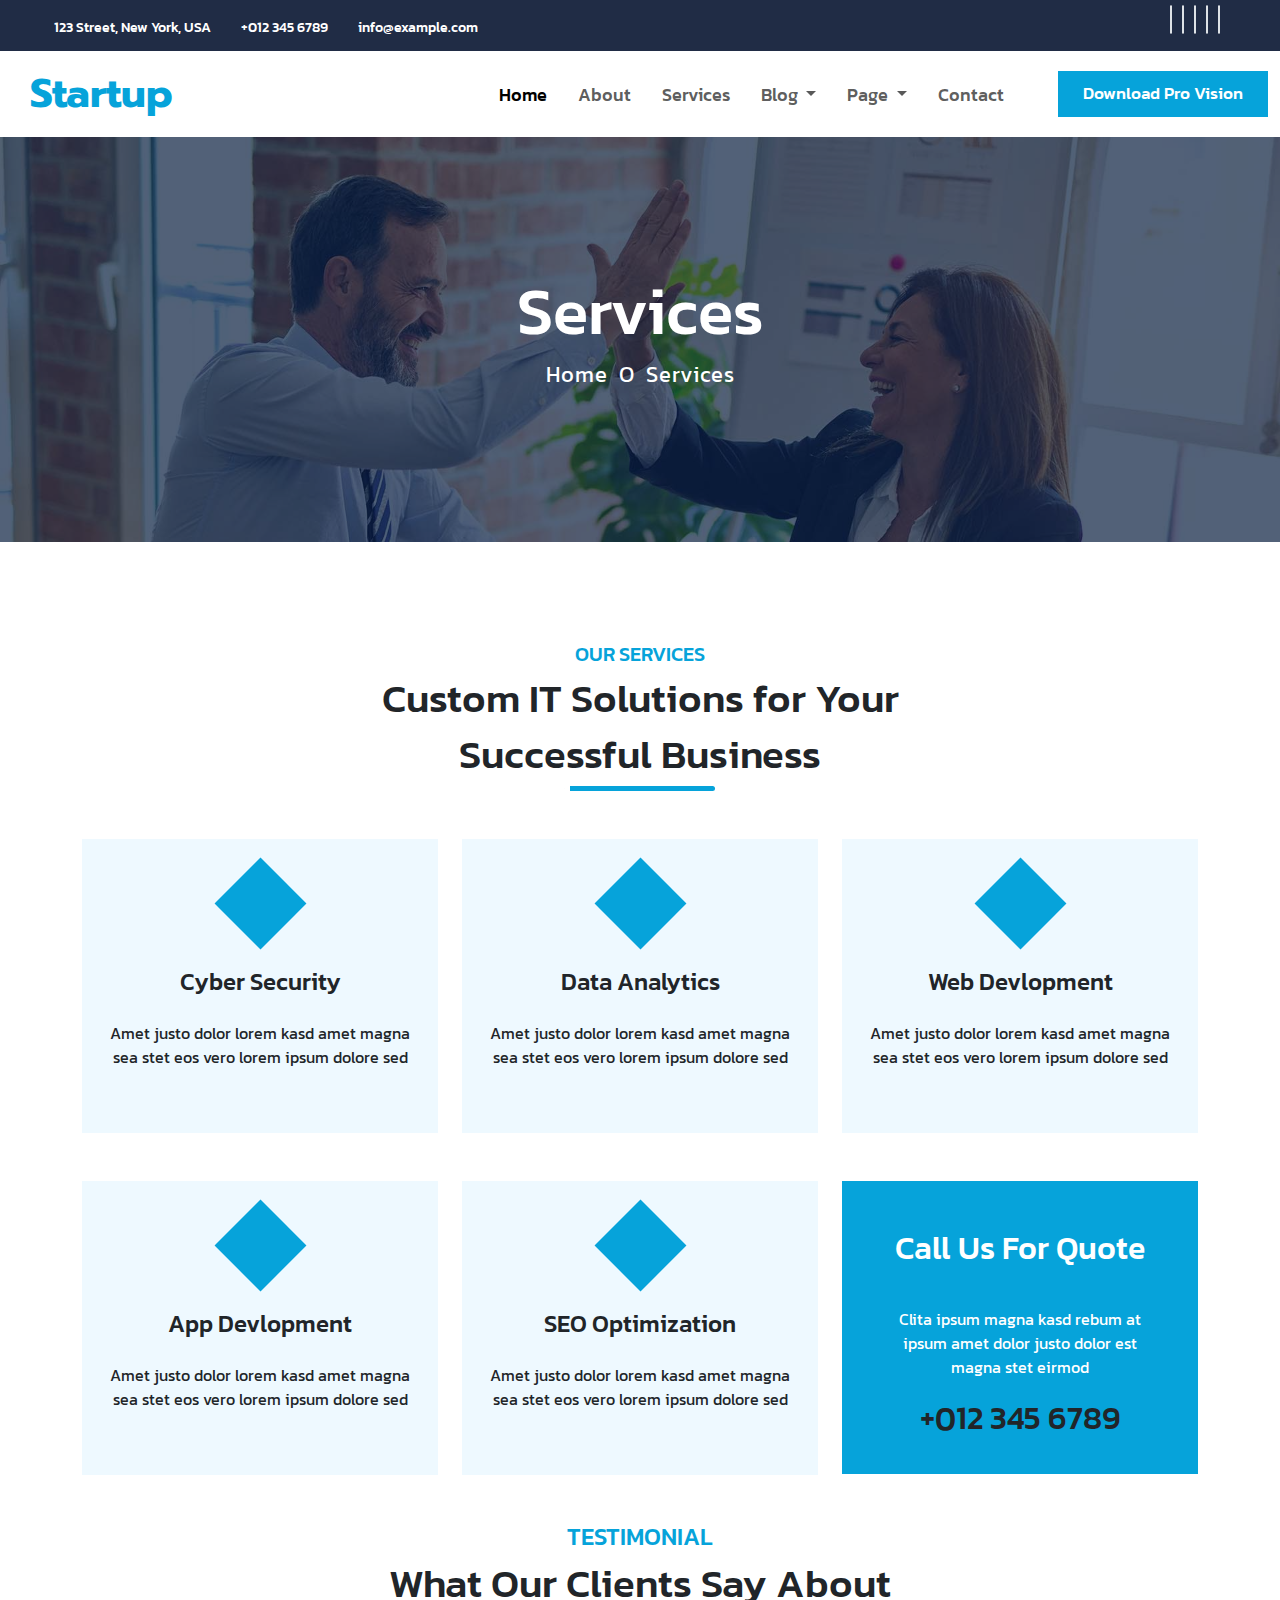
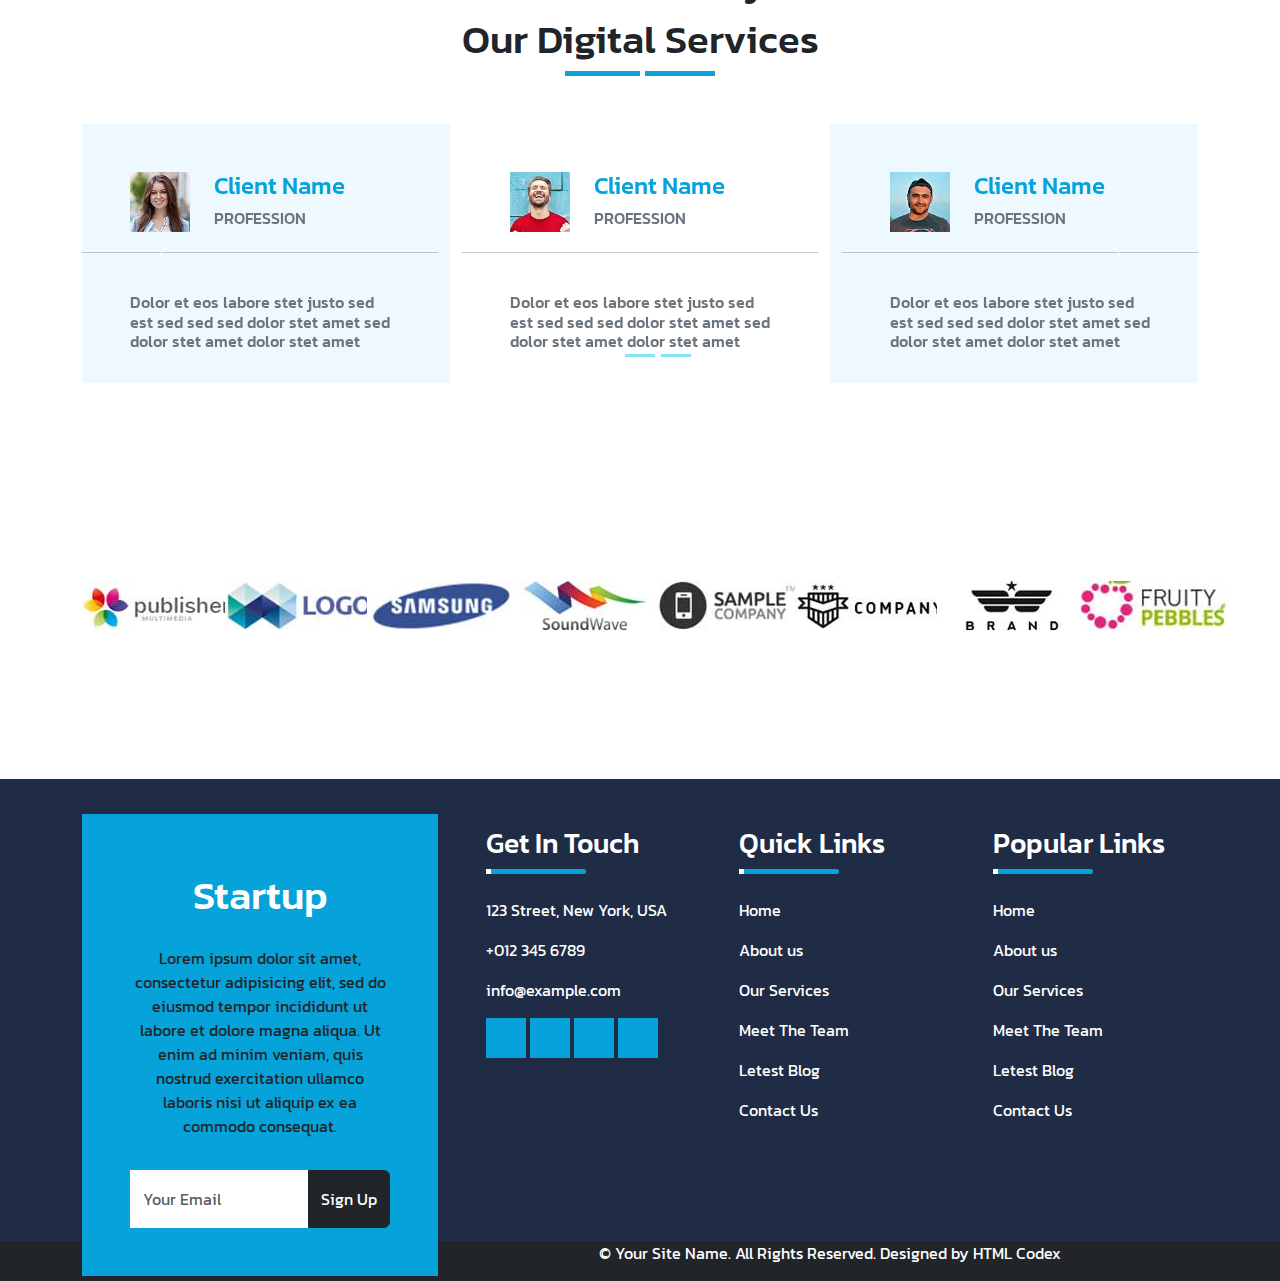
<file: services.html>
<!doctype html>
<html lang="en">
<head>
  <meta charset="utf-8">
  <meta name="viewport" content="width=device-width, initial-scale=1">
  <title>Bootstrap demo</title>
  <link href="https://cdn.jsdelivr.net/npm/bootstrap@5.3.3/dist/css/bootstrap.min.css" rel="stylesheet" integrity="sha384-QWTKZyjpPEjISv5WaRU9OFeRpok6YctnYmDr5pNlyT2bRjXh0JMhjY6hW+ALEwIH" crossorigin="anonymous">
  <link rel="stylesheet" href="https://cdnjs.cloudflare.com/ajax/libs/font-awesome/6.5.2/css/all.min.css" integrity="sha512-SnH5WK+bZxgPHs44uWIX+LLJAJ9/2PkPKZ5QiAj6Ta86w+fsb2TkcmfRyVX3pBnMFcV7oQPJkl9QevSCWr3W6A==" crossorigin="anonymous" referrerpolicy="no-referrer" />
  <link rel="stylesheet" type="text/css" href="style.css">
  <link href="https://fonts.googleapis.com/css2?family=Anton&family=Prompt:ital,wght@0,100;0,200;0,300;0,400;0,500;0,600;0,700;0,800;0,900;1,100;1,200;1,300;1,400;1,500;1,600;1,700;1,800;1,900&display=swap" rel="stylesheet">
  <link href="https://fonts.googleapis.com/css2?family=Kanit:ital,wght@0,100;0,200;0,300;0,400;0,500;0,600;0,700;0,800;0,900;1,100;1,200;1,300;1,400;1,500;1,600;1,700;1,800;1,900&display=swap" rel="stylesheet">


</head>
<body>
  <!-- contact-tab start -->
  <section class="contact-tab">
    <div class="container-fluid">
      <div class="row ">
        <div class="col-md-8">
          <div class="contact ms-4">
            <p><i class="fa-sharp fa-solid fa-location-dot "></i>&nbsp 123 Street, New York, USA</p>
            <p><i class="fa-solid fa-phone"></i>&nbsp +012 345 6789</p>
            <p><i class="fa-solid fa-envelope-open"></i>&nbsp info@example.com</p>
          </div>
        </div>
        <div class="col-md-4">
          <div class="social-contact">
            <a href=""><i class="fa-brands fa-twitter border mt-1 "></i></i></a>
            <a href=" "><i class="fa-brands fa-facebook-f border mt-1"></i></a>
            <a href=" "><i class="fa-brands fa-linkedin border mt-1"></i></a>
            <a href=" "><i class="fa-brands fa-instagram border mt-1"></i></a>
            <a href=" "><i class="fa-brands fa-youtube border me-5 mt-1"></i></a>
          </div>
        </div>
      </div>
    </div>
  </section>
  <!-- contact-tab end -->
  <!-- nav-bar start -->
  <section class="nav-bar">
    <nav class="navbar navbar-expand-lg bg-body-tertiary">
      <div class="container-fluid">
        <a class="navbar-brand ms-1" style="color:var(--primary);" href="#"><i class="fa-solid fa-user-tie " style="color:var(--primary);"></i> Startup</a>
        <button class="navbar-toggler" type="button" data-bs-toggle="collapse" data-bs-target="#navbarNavDropdown" aria-controls="navbarNavDropdown" aria-expanded="false" aria-label="Toggle navigation">
          <span class="navbar-toggler-icon"></span>
        </button>
        <div class="collapse navbar-collapse" id="navbarNavDropdown">
          <ul class="navbar-nav ms-auto ">
            <li class="nav-item">
              <a class="nav-link active" aria-current="page" href="index.html">Home</a>
            </li>
            <li class="nav-item">
              <a class="nav-link border-sm-none" href="about.html">About</a>
            </li>
            <li class="nav-item">
              <a class="nav-link border-sm-none" href="services.html">Services</a>
            </li>
            <li class="nav-item dropdown">
              <a class="nav-link border-sm-none dropdown-toggle" href="" role="button" data-bs-toggle="dropdown" aria-expanded="false">
                Blog
              </a>
              <ul class="dropdown-menu">
                <li><a class="dropdown-item border-0" href="blog-grid.html">Blog Grid</a></li>
                <li><a class="dropdown-item border-0" href="blog-details.html">Blog Details</a></li>
              </ul>
            </li>
            <li class="nav-item dropdown">
              <a class="nav-link dropdown-toggle" href="#" role="button" data-bs-toggle="dropdown" aria-expanded="false">
                Page
              </a>
              <ul class="dropdown-menu">
                <li><a class="dropdown-item border-0" href="pricing-plan.html">Pricing plan</a></li>
                <li><a class="dropdown-item border-0" href="our-features.html">Our Features</a></li>
                <li><a class="dropdown-item border-0" href="team-member.html">Team Member</a></li>
                <li><a class="dropdown-item border-0" href="testimonial.html">Testimonial</a></li>
                <li><a class="dropdown-item border-0" href="free-quote.html">Free Quote</a></li>
              </ul>
            </li>
            <li class="nav-item">
              <a class="nav-link" href="contact.html">Contact</a>
            </li>
            <li class="nav-item">
              <a class="nav-link" href="#"><i class="fa-solid fa-magnifying-glass"></i></a>
            </li>
          </ul>
          <button class="text-center">Download Pro Vision</button>
        </div>
      </div>
    </nav>
  </section>
  <!-- nav-bar end -->
  <!-- services start -->
  <div class="about-us d-flex justify-content-center flex-column align-items-center">
    <div class="about-text text-center">
      <h1>Services</h1>
      <p>Home O Services</p>
    </div>
  </div>
  <!-- Services end -->
  <!-- our service start -->
  <section class="our-services">
    <div class="container">
      <div class="service-header">
        <h5 class="text-center" style="color:var(--primary);">OUR SERVICES</h5>
        <h1 class="text-center">Custom IT Solutions for Your </h1>
        <h1 class="text-center">Successful Business</h1>
        <h3 class="rounded mx-auto"></h3>
      </div>
      <div class="row my-5">
        <div class="col-lg-4">
          <div class="service d-flex justify-content-center align-items-center flex-column p-4 " style="background-color: var(--light);">
            <div class="service-icon d-flex justify-content-center align-items-center m-2">
              <i class="fa-solid fa-shield-halved text-white text-center"></i>
            </div>
            <div class="service-text mb-4">
              <h5 class="text-center fs-4 my-4">Cyber Security</h5>
              <p class="text-center my-3">Amet justo dolor lorem kasd amet magna sea stet eos vero lorem ipsum dolore sed</p>
            </div>
            <div class="hidden">
              <i class="fa-solid fa-arrow-right text-white"></i>
            </div>
          </div>
        </div>
        <div class="col-lg-4">
          <div class="service d-flex justify-content-center align-items-center flex-column p-4 " style="background-color: var(--light);">
            <div class="service-icon d-flex justify-content-center align-items-center m-2">
              <i class="fa-solid fa-chart-pie text-white text-center "></i>
            </div>
            <div class="service-text mb-4">
              <h5 class="text-center fs-4 my-4">Data Analytics</h5>
              <p class="text-center my-3">Amet justo dolor lorem kasd amet magna sea stet eos vero lorem ipsum dolore sed</p>
            </div>
            <div class="hidden">
              <i class="fa-solid fa-arrow-right text-white"></i>
            </div>
          </div>
        </div>
        <div class="col-lg-4">
          <div class="service d-flex justify-content-center align-items-center flex-column p-4 " style="background-color: var(--light);">
            <div class="service-icon d-flex justify-content-center align-items-center m-2">
              <i class="fa-solid fa-code text-white text-center"></i>
            </div>
            <div class="service-text mb-4">
              <h5 class="text-center fs-4 my-4">Web Devlopment</h5>
              <p class="text-center my-3">Amet justo dolor lorem kasd amet magna sea stet eos vero lorem ipsum dolore sed</p>
            </div>
            <div class="hidden">
              <i class="fa-solid fa-arrow-right text-white"></i>
            </div>
          </div>
        </div>
      </div>
      <div class="row">
        <div class="col-lg-4">
          <div class="service d-flex justify-content-center align-items-center flex-column p-4 " style="background-color: var(--light);">
            <div class="service-icon d-flex justify-content-center align-items-center m-2">
              <i class="fa-brands fa-android text-white text-center"></i>
            </div>
            <div class="service-text mb-4">
              <h5 class="text-center fs-4 my-4">App Devlopment</h5>
              <p class="text-center my-3">Amet justo dolor lorem kasd amet magna sea stet eos vero lorem ipsum dolore sed</p>
            </div>
            <div class="hidden">
              <i class="fa-solid fa-arrow-right text-white"></i>
            </div>
          </div>
        </div>
        <div class="col-lg-4">
          <div class="service d-flex justify-content-center align-items-center flex-column p-4 " style="background-color: var(--light);">
            <div class="service-icon d-flex justify-content-center align-items-center m-2">
              <i class="fa-solid fa-magnifying-glass text-white text-center"></i>
            </div>
            <div class="service-text mb-4">
              <h5 class="text-center fs-4 my-4">SEO Optimization</h5>
              <p class="text-center my-3">Amet justo dolor lorem kasd amet magna sea stet eos vero lorem ipsum dolore sed</p>
            </div>
            <div class="hidden">
              <i class="fa-solid fa-arrow-right text-white"></i>
            </div>
          </div>
        </div>
        <div class="col-lg-4">
          <div class="service d-flex justify-content-center align-items-center flex-column p-4 " style="background-color: var(--primary);">
            <h4 class="fs-2 py-4 text-white">Call Us For Quote</h4>
            <p class="text-center px-4 text-white pt-2">Clita ipsum magna kasd rebum at ipsum amet dolor justo dolor est magna stet eirmod</p>
            <h2 class="fs-2 py-1">+012 345 6789</h2>
          </div>
        </div>
      </section>
      <!-- oue service end -->
      <!-- testimonial start -->
<section class="Testimonial my-5">
  <div class="container">
    <div class="testimonial-heading text-center">
      <h4 style="color: var(--primary);">TESTIMONIAL</h4>
      <h1>What Our Clients Say About </h1>
      <h1>Our Digital Services</h1>
      <h3 class="mx-auto"></h3>
    </div>
    <div class="testimonial-carousel my-5">
      <div id="carouselExampleIndicators" class="carousel slide" data-bs-ride="carousel">
        <div class="carousel-indicators">
          <button type="button" data-bs-target="#carouselExampleIndicators" data-bs-slide-to="0" class="active" aria-current="true" aria-label="Slide 1"></button>
          <button type="button" data-bs-target="#carouselExampleIndicators" data-bs-slide-to="1" aria-label="Slide 2" class="bg-info"></button>
          <button type="button" data-bs-target="#carouselExampleIndicators" data-bs-slide-to="2" aria-label="Slide 3" class="bg-info"></button>
        </div>
        <div class="carousel-inner">
          <div class="carousel-item active ">
           <div class="row">
            <div class="col-md-4 " style="background-color:var(--light);">
              <div class="slide d-flex flex-column pt-5">
                <div class="clint d-flex px-5">
                  <div class="client-img me-4 " style="width:60px"height:60px>
                    <img src="img/testimonial-1.jpg" class="img-fluid">
                  </div>
                  <div class="Client-says">
                    <h4 style="color:var(--primary);">Client Name</h4>
                    <h6 class="text-secondary">PROFESSION</h6>
                  </div>
                </div>
                <hr>
                <h6 class="px-5 text-secondary py-4">Dolor et eos labore stet justo sed est sed sed sed dolor stet amet  sed dolor stet amet dolor stet amet</h6>
              </div>
            </div>
            <div class="col-md-4  " >
              <div class="slide d-flex flex-column pt-5">
                <div class="clint d-flex px-5">
                  <div class="client-img me-4 " style="width:60px"height:60px>
                    <img src="img/testimonial-2.jpg" class="img-fluid">
                  </div>
                  <div class="Client-says">
                    <h4 style="color:var(--primary);">Client Name</h4>
                    <h6 class="text-secondary">PROFESSION</h6>
                  </div>
                </div>
                <hr>
                <h6 class="px-5 text-secondary py-4">Dolor et eos labore stet justo sed est sed sed sed dolor stet amet  sed dolor stet amet dolor stet amet</h6>
              </div>
            </div>
            <div class="col-md-4 " style="background-color:var(--light);">
              <div class="slide d-flex flex-column pt-5">
                <div class="clint d-flex px-5">
                  <div class="client-img me-4 " style="width:60px"height:60px>
                    <img src="img/testimonial-3.jpg" class="img-fluid">
                  </div>
                  <div class="Client-says">
                    <h4 style="color:var(--primary);">Client Name</h4>
                    <h6 class="text-secondary">PROFESSION</h6>
                  </div>
                </div>
                <hr>
                <h6 class="px-5 text-secondary py-4">Dolor et eos labore stet justo sed est sed sed sed dolor stet amet  sed dolor stet amet dolor stet amet</h6>
              </div>
            </div>
          </div>
        </div>
        <div class="carousel-item">
         <div class="row">
          <div class="col-md-4 " style="background-color:var(--light);">
            <div class="slide d-flex flex-column pt-5">
              <div class="clint d-flex px-5">
                <div class="client-img me-4 " style="width:60px"height:60px>
                  <img src="img/testimonial-1.jpg" class="img-fluid">
                </div>
                <div class="Client-says">
                  <h4 style="color:var(--primary);">Client Name</h4>
                  <h6 class="text-secondary">PROFESSION</h6>
                </div>
              </div>
              <hr>
              <h6 class="px-5 text-secondary py-4">Dolor et eos labore stet justo sed est sed sed sed dolor stet amet  sed dolor stet amet dolor stet amet</h6>
            </div>
          </div>
          <div class="col-md-4 " >
            <div class="slide d-flex flex-column pt-5">
              <div class="clint d-flex px-5">
                <div class="client-img me-4 " style="width:60px"height:60px>
                  <img src="img/testimonial-2.jpg" class="img-fluid">
                </div>
                <div class="Client-says">
                  <h4 style="color:var(--primary);">Client Name</h4>
                  <h6 class="text-secondary">PROFESSION</h6>
                </div>
              </div>
              <hr>
              <h6 class="px-5 text-secondary py-4">Dolor et eos labore stet justo sed est sed sed sed dolor stet amet  sed dolor stet amet dolor stet amet</h6>
            </div>
          </div>
          <div class="col-md-4 " style="background-color:var(--light);">
            <div class="slide d-flex flex-column pt-5">
              <div class="clint d-flex px-5">
                <div class="client-img me-4 " style="width:60px"height:60px>
                  <img src="img/testimonial-3.jpg" class="img-fluid">
                </div>
                <div class="Client-says">
                  <h4 style="color:var(--primary);">Client Name</h4>
                  <h6 class="text-secondary">PROFESSION</h6>
                </div>
              </div>
              <hr>
              <h6 class="px-5 text-secondary py-4">Dolor et eos labore stet justo sed est sed sed sed dolor stet amet  sed dolor stet amet dolor stet amet</h6>
            </div>
          </div>
        </div>
      </div>
      <div class="carousel-item">
       <div class="row">
        <div class="col-md-4 " style="background-color:var(--light);">
          <div class="slide d-flex flex-column pt-5">
            <div class="clint d-flex px-5">
              <div class="client-img me-4 " style="width:60px"height:60px>
                <img src="img/testimonial-1.jpg" class="img-fluid">
              </div>
              <div class="Client-says">
                <h4 style="color:var(--primary);">Client Name</h4>
                <h6 class="text-secondary">PROFESSION</h6>
              </div>
            </div>
            <hr>
            <h6 class="px-5 text-secondary py-4">Dolor et eos labore stet justo sed est sed sed sed dolor stet amet  sed dolor stet amet dolor stet amet</h6>
          </div>
        </div>
        <div class="col-md-4 " >
          <div class="slide d-flex flex-column pt-5">
            <div class="clint d-flex px-5">
              <div class="client-img me-4 " style="width:60px"height:60px>
                <img src="img/testimonial-2.jpg" class="img-fluid">
              </div>
              <div class="Client-says">
                <h4 style="color:var(--primary);">Client Name</h4>
                <h6 class="text-secondary">PROFESSION</h6>
              </div>
            </div>
            <hr>
            <h6 class="px-5 text-secondary py-4">Dolor et eos labore stet justo sed est sed sed sed dolor stet amet  sed dolor stet amet dolor stet amet</h6>
          </div>
        </div>
        <div class="col-md-4 " style="background-color:var(--light);">
          <div class="slide d-flex flex-column pt-5">
            <div class="clint d-flex px-5">
              <div class="client-img me-4 " style="width:60px"height:60px>
                <img src="img/testimonial-3.jpg" class="img-fluid">
              </div>
              <div class="Client-says">
                <h4 style="color:var(--primary);">Client Name</h4>
                <h6 class="text-secondary">PROFESSION</h6>
              </div>
            </div>
            <hr>
            <h6 class="px-5 text-secondary py-4">Dolor et eos labore stet justo sed est sed sed sed dolor stet amet  sed dolor stet amet dolor stet amet</h6>
          </div>
        </div>
      </div>
    </div>
  </div>
  <button class="carousel-control-prev " type="button" data-bs-target="#carouselExampleIndicators" data-bs-slide="prev">
    <span class="carousel-control-prev-icon" aria-hidden="true"></span>
    <span class="visually-hidden">Previous</span>
  </button>
  <button class="carousel-control-next" type="button" data-bs-target="#carouselExampleIndicators" data-bs-slide="next">
    <span class="carousel-control-next-icon" aria-hidden="true"></span>
    <span class="visually-hidden">Next</span>
  </button>
</div>
</div>
</div>
</section>
<!-- testimonial end -->
<!-- vendor start -->
<section class="vendor py-5 ">
  <div class="container">
    <div class="row">
      <div class="col-lg-6">
        <div class="row">
          <div class="col-md-3">
            <img src="img/vendor-1.jpg">
          </div>
          <div class="col-md-3">
            <img src="img/vendor-2.jpg">
          </div>
          <div class="col-md-3">
            <img src="img/vendor-3.jpg">
          </div>
          <div class="col-md-3">
            <img src="img/vendor-4.jpg">
          </div>
        </div>
      </div>
      <div class="col-lg-6">
        <div class="row">
          <div class="col-md-3">
            <img src="img/vendor-5.jpg">
          </div>
          <div class="col-md-3">
            <img src="img/vendor-6.jpg">
          </div>
          <div class="col-md-3">
            <img src="img/vendor-7.jpg">
          </div>
          <div class="col-md-3">
            <img src="img/vendor-8.jpg">
          </div>
        </div>
      </div>
    </div>
  </div>
</section>
<!-- vendor end -->
<!-- footer start -->
<section class="footer" style="background-color:var(--blue);">
  <div class="container">
    <div class="row">
      <div class="col-lg-4 ">
        <div class="startup-form p-5 d-flex justify-content-center align-items-center flex-column" style="background-color:var(--primary);">
          <h1 class="text-white"><i class="fa-solid fa-user-tie " style="font-size: 50px;"></i> Startup</h1>
          <p class="text-center py-3">Lorem ipsum dolor sit amet, consectetur adipisicing elit, sed do eiusmod
            tempor incididunt ut labore et dolore magna aliqua. Ut enim ad minim veniam,
            quis nostrud exercitation ullamco laboris nisi ut aliquip ex ea commodo
          consequat.</p>
          <form >
            <div class="input-group ">
              <input type="text" class="form-control border-white py-3 rounded-0" placeholder="Your Email">
              <button class="btn btn-dark">Sign Up</button>
            </div>
          </form>
        </div>
      </div>
      <div class="col-lg-8">
        <div class="row">
          <div class="col-md-4 ">
            <div class="get-in-touch d-flex flex-column p-4 my-4">
              <h4 class="fs-3 text-white">Get In Touch</h4>
              <div class="running rounded mb-4"></div>
              <p class="text-white"><i class="fa-sharp fa-solid fa-location-dot "></i> 123 Street, New York, USA</p>
              <p class="text-white"><i class="fa-solid fa-phone"></i> +012 345 6789</p>
              <p class="text-white"><i class="fa-solid fa-envelope-open"></i> info@example.com</p>
              <div class="team-social">
                <a href=""><i class="fa-brands fa-twitter  text-white"></i></a>
                <a href=""><i class="fa-brands fa-facebook-f text-white"></i></a>
                <a href=""><i class="fa-brands fa-instagram text-white"></i></a>
                <a href=""><i class="fa-brands fa-linkedin-in text-white"></i></a>
              </div>
            </div>
          </div>
          <div class="col-md-4">
            <div class="quick-links p-4 my-4">
              <h4 class="fs-3 text-white">Quick Links</h4>
              <div class="running rounded mb-4"></div>
              <p class="text-white"><i class="fa-solid fa-arrow-right-long" style="color:var(--primary);"></i> Home</p>
              <p class="text-white"><i class="fa-solid fa-arrow-right-long" style="color:var(--primary);"></i> About us</p>
              <p class="text-white"><i class="fa-solid fa-arrow-right-long" style="color:var(--primary);"></i> Our Services</p>
              <p class="text-white"><i class="fa-solid fa-arrow-right-long" style="color:var(--primary);"></i> Meet The Team</p>
              <p class="text-white"><i class="fa-solid fa-arrow-right-long" style="color:var(--primary);"></i> Letest Blog</p>
              <p class="text-white"><i class="fa-solid fa-arrow-right-long" style="color:var(--primary);"></i> Contact Us</p>
            </div>
          </div>
          <div class="col-md-4">
            <div class="quick-links p-4 my-4">
              <h4 class="fs-3 text-white">Popular Links</h4>
              <div class="running rounded mb-4"></div>
              <p class="text-white"><i class="fa-solid fa-arrow-right-long" style="color:var(--primary);"></i> Home</p>
              <p class="text-white"><i class="fa-solid fa-arrow-right-long" style="color:var(--primary);"></i> About us</p>
              <p class="text-white"><i class="fa-solid fa-arrow-right-long" style="color:var(--primary);"></i> Our Services</p>
              <p class="text-white"><i class="fa-solid fa-arrow-right-long" style="color:var(--primary);"></i> Meet The Team</p>
              <p class="text-white"><i class="fa-solid fa-arrow-right-long" style="color:var(--primary);"></i> Letest Blog</p>
              <p class="text-white"><i class="fa-solid fa-arrow-right-long" style="color:var(--primary);"></i> Contact Us</p>
            </div>
          </div>
        </div>
      </div>
    </div>
    </div>
  </div>
</div>
<div class="copyright bg-dark">
  <div class="container">
 <div class="row ">
   <div class="col-lg-4"></div>
   <div class="col-lg-8 d-flex justify-content-center">
     <p class="text-center text-white ">© Your Site Name. All Rights Reserved. Designed by HTML Codex</p>
   </div>
   </div> 
 </div>
</div>
</section>
<script src="https://cdn.jsdelivr.net/npm/bootstrap@5.3.3/dist/js/bootstrap.bundle.min.js" integrity="sha384-YvpcrYf0tY3lHB60NNkmXc5s9fDVZLESaAA55NDzOxhy9GkcIdslK1eN7N6jIeHz" crossorigin="anonymous"></script>
</body>
</html>
</file>
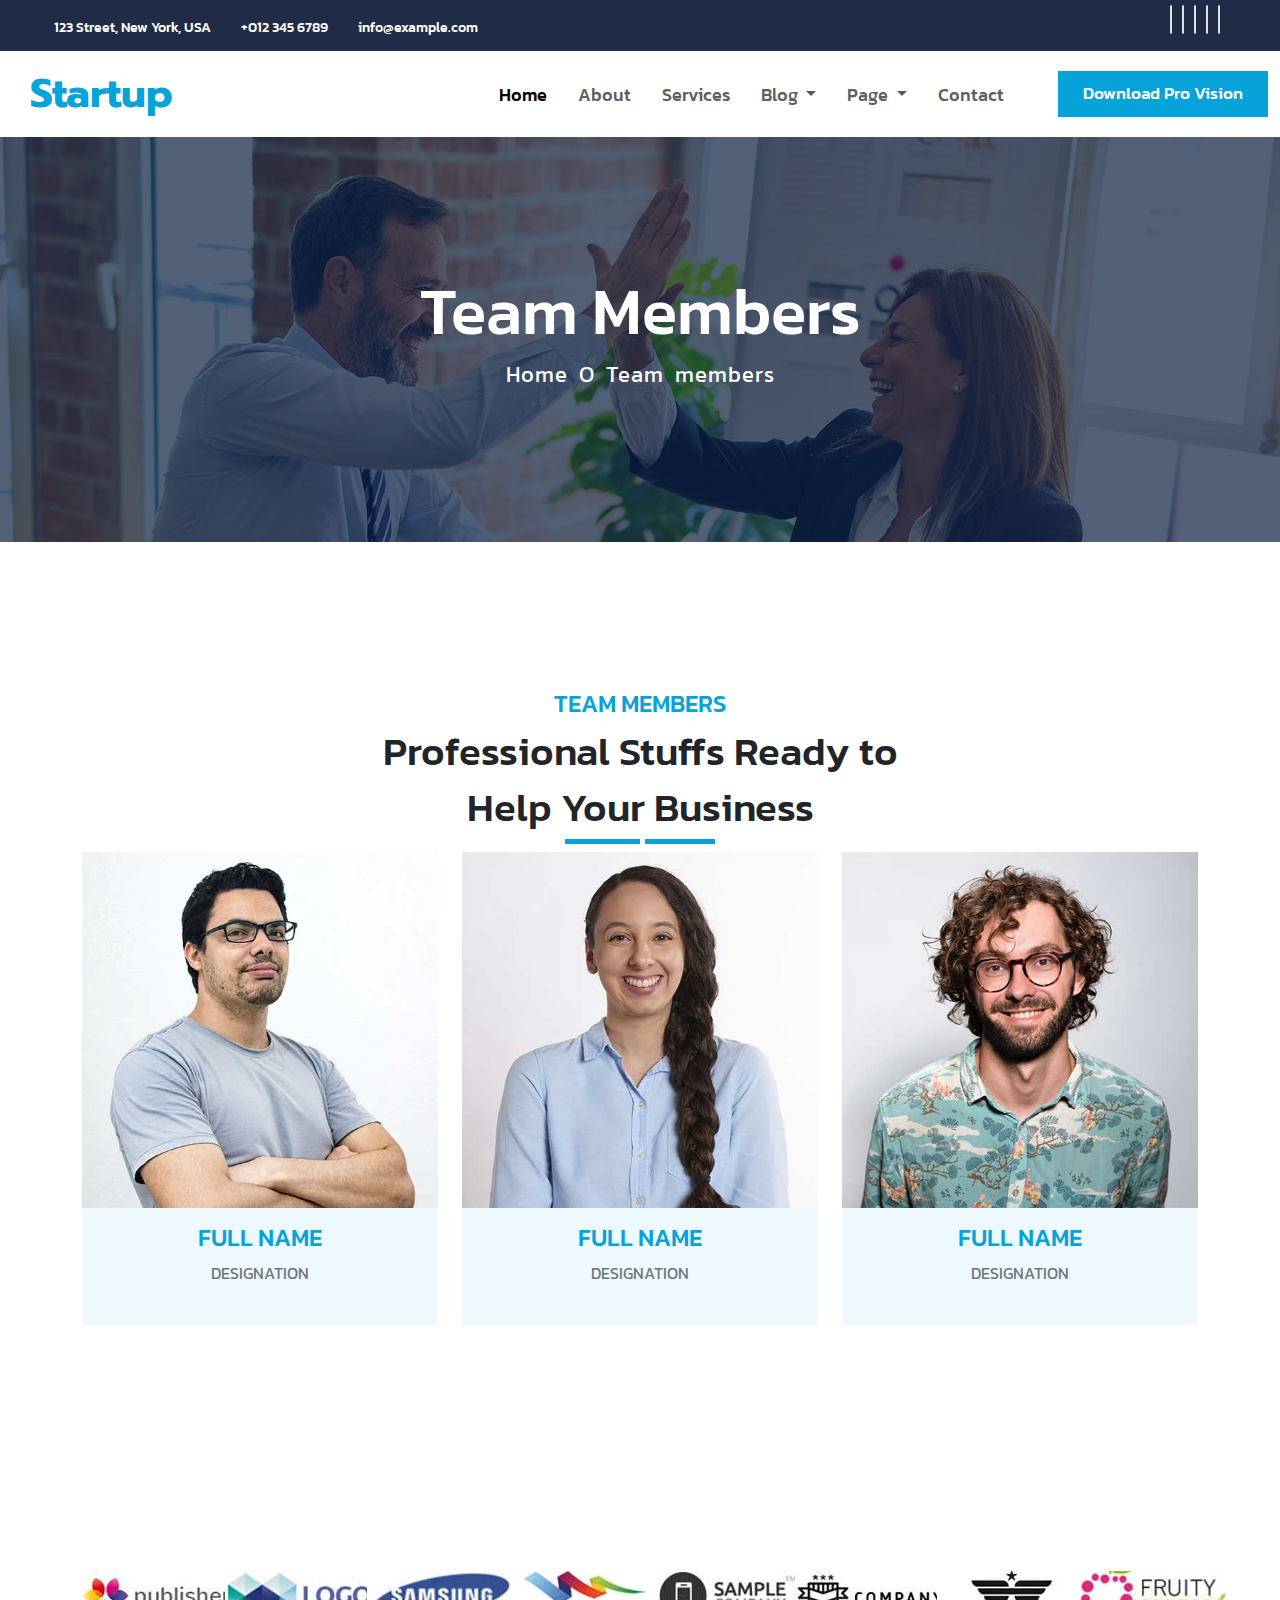
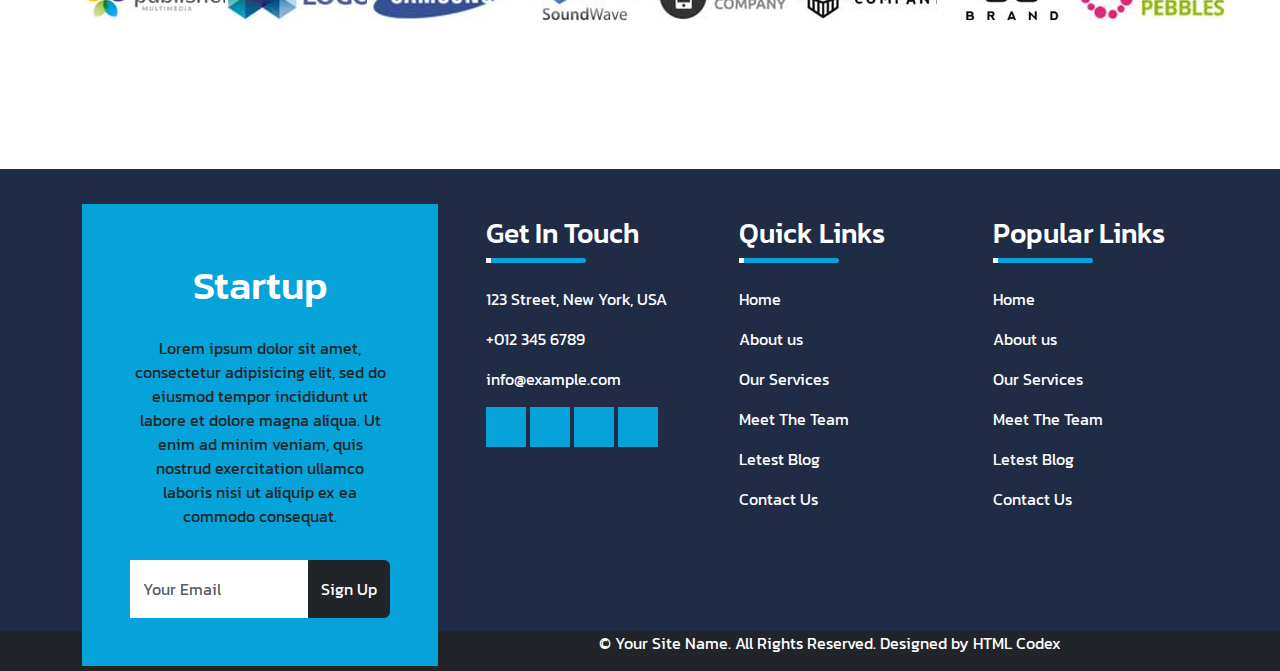
<file: team-member.html>
<!doctype html>
<html lang="en">
<head>
  <meta charset="utf-8">
  <meta name="viewport" content="width=device-width, initial-scale=1">
  <title>Bootstrap demo</title>
  <link href="https://cdn.jsdelivr.net/npm/bootstrap@5.3.3/dist/css/bootstrap.min.css" rel="stylesheet" integrity="sha384-QWTKZyjpPEjISv5WaRU9OFeRpok6YctnYmDr5pNlyT2bRjXh0JMhjY6hW+ALEwIH" crossorigin="anonymous">
  <link rel="stylesheet" href="https://cdnjs.cloudflare.com/ajax/libs/font-awesome/6.5.2/css/all.min.css" integrity="sha512-SnH5WK+bZxgPHs44uWIX+LLJAJ9/2PkPKZ5QiAj6Ta86w+fsb2TkcmfRyVX3pBnMFcV7oQPJkl9QevSCWr3W6A==" crossorigin="anonymous" referrerpolicy="no-referrer" />
  <link rel="stylesheet" type="text/css" href="style.css">
  <link href="https://fonts.googleapis.com/css2?family=Anton&family=Prompt:ital,wght@0,100;0,200;0,300;0,400;0,500;0,600;0,700;0,800;0,900;1,100;1,200;1,300;1,400;1,500;1,600;1,700;1,800;1,900&display=swap" rel="stylesheet">
  <link href="https://fonts.googleapis.com/css2?family=Kanit:ital,wght@0,100;0,200;0,300;0,400;0,500;0,600;0,700;0,800;0,900;1,100;1,200;1,300;1,400;1,500;1,600;1,700;1,800;1,900&display=swap" rel="stylesheet">


</head>
<body>
  <!-- contact-tab start -->
  <section class="contact-tab">
    <div class="container-fluid">
      <div class="row ">
        <div class="col-md-8">
          <div class="contact ms-4">
            <p><i class="fa-sharp fa-solid fa-location-dot "></i>&nbsp 123 Street, New York, USA</p>
            <p><i class="fa-solid fa-phone"></i>&nbsp +012 345 6789</p>
            <p><i class="fa-solid fa-envelope-open"></i>&nbsp info@example.com</p>
          </div>
        </div>
        <div class="col-md-4">
          <div class="social-contact">
            <a href=""><i class="fa-brands fa-twitter border mt-1 "></i></i></a>
            <a href=" "><i class="fa-brands fa-facebook-f border mt-1"></i></a>
            <a href=" "><i class="fa-brands fa-linkedin border mt-1"></i></a>
            <a href=" "><i class="fa-brands fa-instagram border mt-1"></i></a>
            <a href=" "><i class="fa-brands fa-youtube border me-5 mt-1"></i></a>
          </div>
        </div>
      </div>
    </div>
  </section>
  <!-- contact-tab end -->
  <!-- nav-bar start -->
  <section class="nav-bar">
    <nav class="navbar navbar-expand-lg bg-body-tertiary">
      <div class="container-fluid">
        <a class="navbar-brand ms-1" style="color:var(--primary);" href="#"><i class="fa-solid fa-user-tie " style="color:var(--primary);"></i> Startup</a>
        <button class="navbar-toggler" type="button" data-bs-toggle="collapse" data-bs-target="#navbarNavDropdown" aria-controls="navbarNavDropdown" aria-expanded="false" aria-label="Toggle navigation">
          <span class="navbar-toggler-icon"></span>
        </button>
        <div class="collapse navbar-collapse" id="navbarNavDropdown">
           <ul class="navbar-nav ms-auto ">
            <li class="nav-item">
              <a class="nav-link active" aria-current="page" href="index.html">Home</a>
            </li>
            <li class="nav-item">
              <a class="nav-link border-sm-none" href="about.html">About</a>
            </li>
            <li class="nav-item">
              <a class="nav-link border-sm-none" href="services.html">Services</a>
            </li>
            <li class="nav-item dropdown">
              <a class="nav-link border-sm-none dropdown-toggle" href="" role="button" data-bs-toggle="dropdown" aria-expanded="false">
                Blog
              </a>
              <ul class="dropdown-menu">
                <li><a class="dropdown-item border-0" href="blog-grid.html">Blog Grid</a></li>
                <li><a class="dropdown-item border-0" href="blog-details.html">Blog Details</a></li>
              </ul>
            </li>
            <li class="nav-item dropdown">
              <a class="nav-link dropdown-toggle" href="#" role="button" data-bs-toggle="dropdown" aria-expanded="false">
                Page
              </a>
              <ul class="dropdown-menu">
                <li><a class="dropdown-item border-0" href="pricing-plan.html">Pricing plan</a></li>
                <li><a class="dropdown-item border-0" href="our-features.html">Our Features</a></li>
                <li><a class="dropdown-item border-0" href="team-member.html">Team Member</a></li>
                <li><a class="dropdown-item border-0" href="testimonial.html">Testimonial</a></li>
                <li><a class="dropdown-item border-0" href="free-quote.html">Free Quote</a></li>
              </ul>
            </li>
            <li class="nav-item">
              <a class="nav-link" href="contact.html">Contact</a>
            </li>
            <li class="nav-item">
              <a class="nav-link" href="#"><i class="fa-solid fa-magnifying-glass"></i></a>
            </li>
          </ul>
          <button class="text-center">Download Pro Vision</button>
        </div>
      </div>
    </nav>
  </section>
  <!-- nav-bar end -->
  <!-- team-member start -->
  <div class="about-us d-flex justify-content-center flex-column align-items-center">
    <div class="about-text text-center">
      <h1>Team Members</h1>
      <p>Home O Team members</p>
    </div>
  </div>
  <!-- team-member end -->
  <!-- team member start -->
<section class="team-member my-5 py-5">
  <div class="container">
    <div class="team-heading text-center">
      <h4 style="color:var(--primary);">TEAM MEMBERS</h4>
      <h1>Professional Stuffs Ready to </h1>
      <h1>Help Your Business</h1>
      <h3 class="mx-auto"></h3>
    </div>
    <div class="row">
      <div class="col-lg-4">
        <div class="team">
          <div class="team-img  d-flex justify-content-center align-items-center">
            <img src="img/team-1.jpg" class="img-fluid">
            <div class="team-social">
              <a href=""><i class="fa-brands fa-twitter  text-white"></i></a>
              <a href=""><i class="fa-brands fa-facebook-f text-white"></i></a>
              <a href=""><i class="fa-brands fa-instagram text-white"></i></a>
              <a href=""><i class="fa-brands fa-linkedin-in text-white"></i></a>
            </div>
          </div>
          <div class="team-name text-center pt-3 pb-4" style="background-color: var(--light);">
            <h4 style="color:var(--primary);">FULL NAME</h4>
            <p class="text-secondary">DESIGNATION</p>
          </div>
        </div>
      </div>
      <div class="col-lg-4">
        <div class="team">
          <div class="team-img  d-flex justify-content-center align-items-center">
            <img src="img/team-2.jpg" class="img-fluid">
            <div class="team-social">
              <a href=""><i class="fa-brands fa-twitter  text-white"></i></a>
              <a href=""><i class="fa-brands fa-facebook-f text-white"></i></a>
              <a href=""><i class="fa-brands fa-instagram text-white"></i></a>
              <a href=""><i class="fa-brands fa-linkedin-in text-white"></i></a>
            </div>
          </div>
          <div class="team-name text-center pt-3 pb-4" style="background-color: var(--light);">
            <h4 style="color:var(--primary);">FULL NAME</h4>
            <p class="text-secondary">DESIGNATION</p>
          </div>
        </div>
      </div>
      <div class="col-lg-4">
        <div class="team">
          <div class="team-img  d-flex justify-content-center align-items-center">
            <img src="img/team-3.jpg" class="img-fluid">
            <div class="team-social">
              <a href=""><i class="fa-brands fa-twitter  text-white"></i></a>
              <a href=""><i class="fa-brands fa-facebook-f text-white"></i></a>
              <a href=""><i class="fa-brands fa-instagram text-white"></i></a>
              <a href=""><i class="fa-brands fa-linkedin-in text-white"></i></a>
            </div>
          </div>
          <div class="team-name text-center pt-3 pb-4" style="background-color: var(--light);">
            <h4 style="color:var(--primary);">FULL NAME</h4>
            <p class="text-secondary">DESIGNATION</p>
          </div>
        </div>
      </div>
    </div>
  </div>
</section>
<!-- team end -->
  
  <!-- vendor start -->
<section class="vendor py-5 ">
  <div class="container">
    <div class="row">
      <div class="col-lg-6">
        <div class="row">
          <div class="col-md-3">
            <img src="img/vendor-1.jpg">
          </div>
          <div class="col-md-3">
            <img src="img/vendor-2.jpg">
          </div>
          <div class="col-md-3">
            <img src="img/vendor-3.jpg">
          </div>
          <div class="col-md-3">
            <img src="img/vendor-4.jpg">
          </div>
        </div>
      </div>
      <div class="col-lg-6">
        <div class="row">
          <div class="col-md-3">
            <img src="img/vendor-5.jpg">
          </div>
          <div class="col-md-3">
            <img src="img/vendor-6.jpg">
          </div>
          <div class="col-md-3">
            <img src="img/vendor-7.jpg">
          </div>
          <div class="col-md-3">
            <img src="img/vendor-8.jpg">
          </div>
        </div>
      </div>
    </div>
  </div>
</section>
<!-- vendor end -->
<!-- footer start -->
<section class="footer" style="background-color:var(--blue);">
  <div class="container">
    <div class="row">
      <div class="col-lg-4 ">
        <div class="startup-form p-5 d-flex justify-content-center align-items-center flex-column" style="background-color:var(--primary);">
          <h1 class="text-white"><i class="fa-solid fa-user-tie " style="font-size: 50px;"></i> Startup</h1>
          <p class="text-center py-3">Lorem ipsum dolor sit amet, consectetur adipisicing elit, sed do eiusmod
            tempor incididunt ut labore et dolore magna aliqua. Ut enim ad minim veniam,
            quis nostrud exercitation ullamco laboris nisi ut aliquip ex ea commodo
          consequat.</p>
          <form >
            <div class="input-group ">
              <input type="text" class="form-control border-white py-3 rounded-0" placeholder="Your Email">
              <button class="btn btn-dark">Sign Up</button>
            </div>
          </form>
        </div>
      </div>
      <div class="col-lg-8">
        <div class="row">
          <div class="col-md-4 ">
            <div class="get-in-touch d-flex flex-column p-4 my-4">
              <h4 class="fs-3 text-white">Get In Touch</h4>
              <div class="running rounded mb-4"></div>
              <p class="text-white"><i class="fa-sharp fa-solid fa-location-dot "></i> 123 Street, New York, USA</p>
              <p class="text-white"><i class="fa-solid fa-phone"></i> +012 345 6789</p>
              <p class="text-white"><i class="fa-solid fa-envelope-open"></i> info@example.com</p>
              <div class="team-social">
                <a href=""><i class="fa-brands fa-twitter  text-white"></i></a>
                <a href=""><i class="fa-brands fa-facebook-f text-white"></i></a>
                <a href=""><i class="fa-brands fa-instagram text-white"></i></a>
                <a href=""><i class="fa-brands fa-linkedin-in text-white"></i></a>
              </div>
            </div>
          </div>
          <div class="col-md-4">
            <div class="quick-links p-4 my-4">
              <h4 class="fs-3 text-white">Quick Links</h4>
              <div class="running rounded mb-4"></div>
              <p class="text-white"><i class="fa-solid fa-arrow-right-long" style="color:var(--primary);"></i> Home</p>
              <p class="text-white"><i class="fa-solid fa-arrow-right-long" style="color:var(--primary);"></i> About us</p>
              <p class="text-white"><i class="fa-solid fa-arrow-right-long" style="color:var(--primary);"></i> Our Services</p>
              <p class="text-white"><i class="fa-solid fa-arrow-right-long" style="color:var(--primary);"></i> Meet The Team</p>
              <p class="text-white"><i class="fa-solid fa-arrow-right-long" style="color:var(--primary);"></i> Letest Blog</p>
              <p class="text-white"><i class="fa-solid fa-arrow-right-long" style="color:var(--primary);"></i> Contact Us</p>
            </div>
          </div>
          <div class="col-md-4">
            <div class="quick-links p-4 my-4">
              <h4 class="fs-3 text-white">Popular Links</h4>
              <div class="running rounded mb-4"></div>
              <p class="text-white"><i class="fa-solid fa-arrow-right-long" style="color:var(--primary);"></i> Home</p>
              <p class="text-white"><i class="fa-solid fa-arrow-right-long" style="color:var(--primary);"></i> About us</p>
              <p class="text-white"><i class="fa-solid fa-arrow-right-long" style="color:var(--primary);"></i> Our Services</p>
              <p class="text-white"><i class="fa-solid fa-arrow-right-long" style="color:var(--primary);"></i> Meet The Team</p>
              <p class="text-white"><i class="fa-solid fa-arrow-right-long" style="color:var(--primary);"></i> Letest Blog</p>
              <p class="text-white"><i class="fa-solid fa-arrow-right-long" style="color:var(--primary);"></i> Contact Us</p>
            </div>
          </div>
        </div>
      </div>
    </div>
    </div>
  </div>
</div>
<div class="copyright bg-dark">
  <div class="container">
 <div class="row ">
   <div class="col-lg-4"></div>
   <div class="col-lg-8 d-flex justify-content-center">
     <p class="text-center text-white ">© Your Site Name. All Rights Reserved. Designed by HTML Codex</p>
   </div>
   </div> 
 </div>
</div>
</section>
<script src="https://cdn.jsdelivr.net/npm/bootstrap@5.3.3/dist/js/bootstrap.bundle.min.js" integrity="sha384-YvpcrYf0tY3lHB60NNkmXc5s9fDVZLESaAA55NDzOxhy9GkcIdslK1eN7N6jIeHz" crossorigin="anonymous"></script>
</body>
</html>
</file>
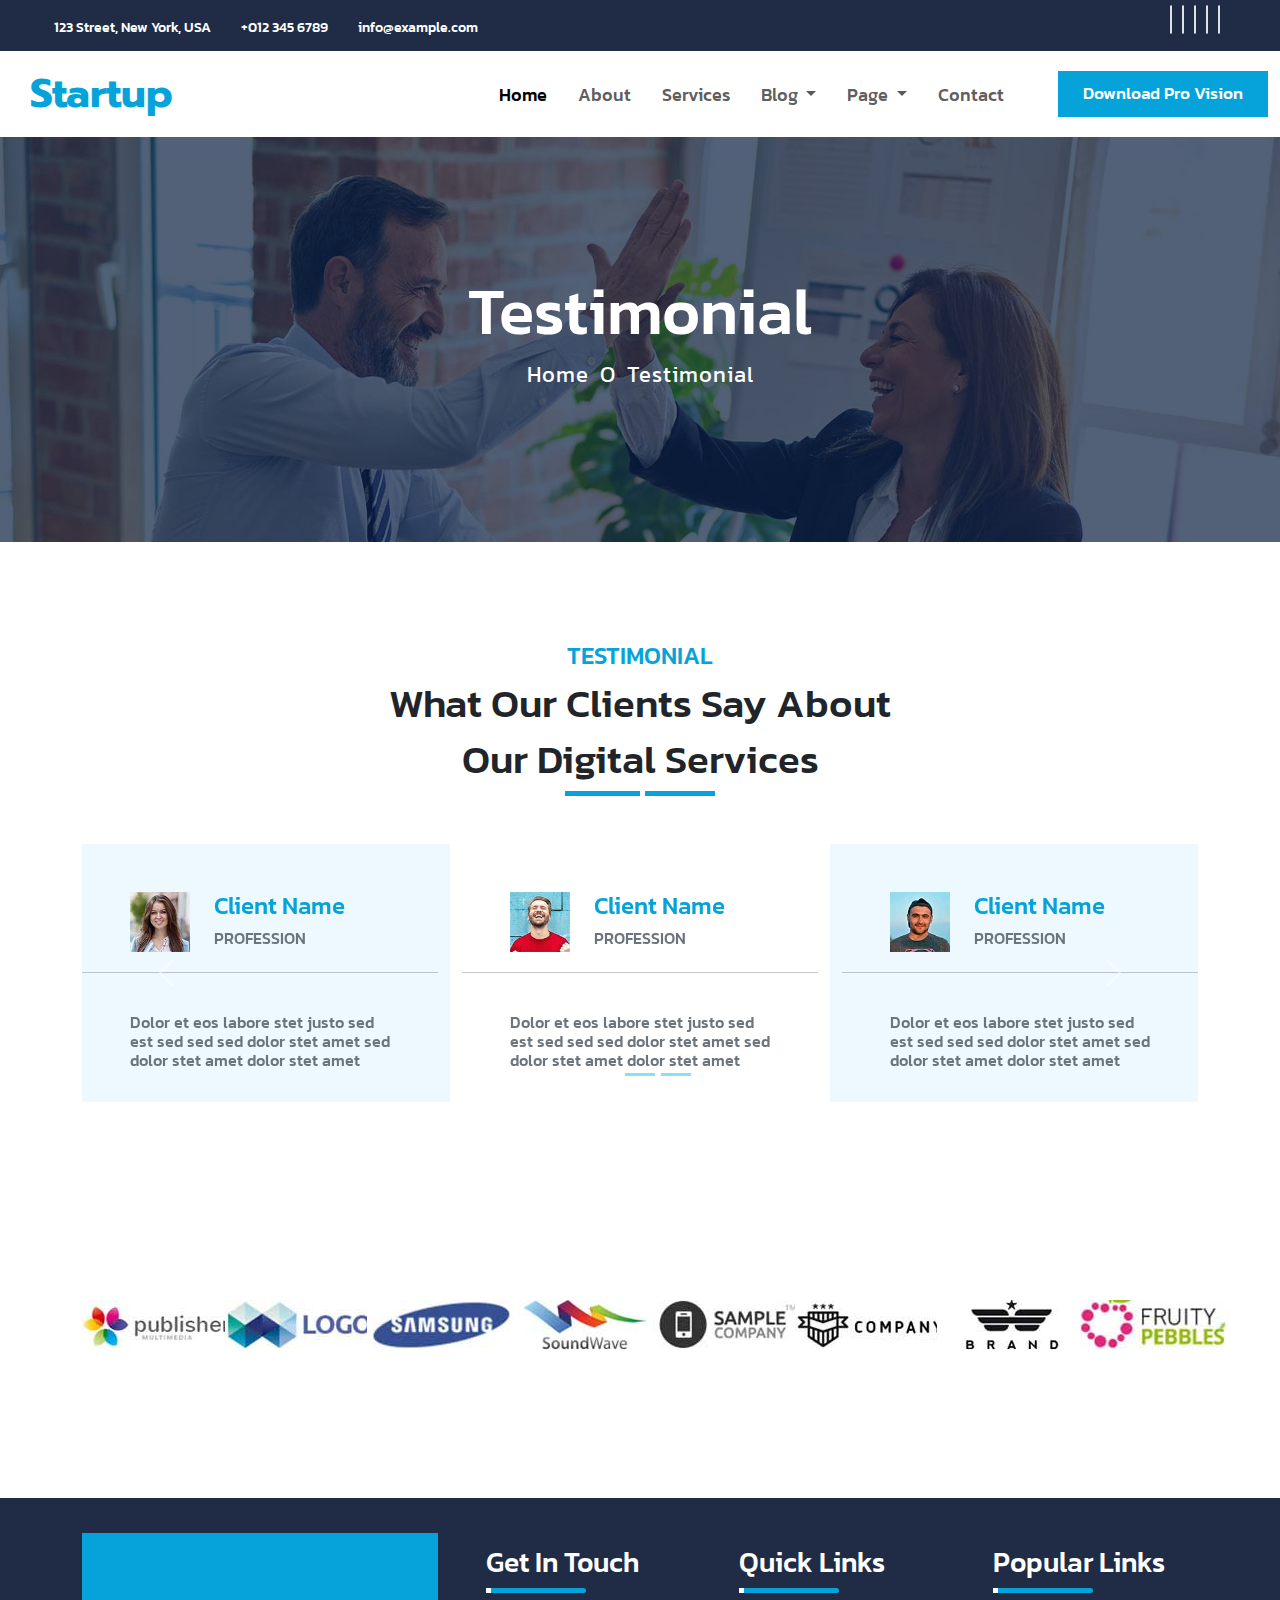
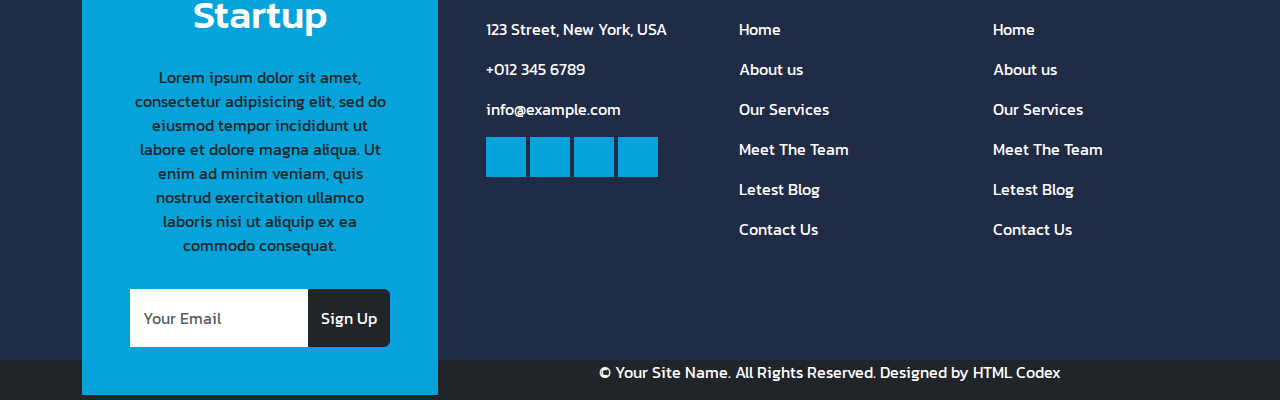
<file: testimonial.html>
<!doctype html>
<html lang="en">
<head>
  <meta charset="utf-8">
  <meta name="viewport" content="width=device-width, initial-scale=1">
  <title>Bootstrap demo</title>
  <link href="https://cdn.jsdelivr.net/npm/bootstrap@5.3.3/dist/css/bootstrap.min.css" rel="stylesheet" integrity="sha384-QWTKZyjpPEjISv5WaRU9OFeRpok6YctnYmDr5pNlyT2bRjXh0JMhjY6hW+ALEwIH" crossorigin="anonymous">
  <link rel="stylesheet" href="https://cdnjs.cloudflare.com/ajax/libs/font-awesome/6.5.2/css/all.min.css" integrity="sha512-SnH5WK+bZxgPHs44uWIX+LLJAJ9/2PkPKZ5QiAj6Ta86w+fsb2TkcmfRyVX3pBnMFcV7oQPJkl9QevSCWr3W6A==" crossorigin="anonymous" referrerpolicy="no-referrer" />
  <link rel="stylesheet" type="text/css" href="style.css">
  <link href="https://fonts.googleapis.com/css2?family=Anton&family=Prompt:ital,wght@0,100;0,200;0,300;0,400;0,500;0,600;0,700;0,800;0,900;1,100;1,200;1,300;1,400;1,500;1,600;1,700;1,800;1,900&display=swap" rel="stylesheet">
  <link href="https://fonts.googleapis.com/css2?family=Kanit:ital,wght@0,100;0,200;0,300;0,400;0,500;0,600;0,700;0,800;0,900;1,100;1,200;1,300;1,400;1,500;1,600;1,700;1,800;1,900&display=swap" rel="stylesheet">


</head>
<body>
  <!-- contact-tab start -->
  <section class="contact-tab">
    <div class="container-fluid">
      <div class="row ">
        <div class="col-md-8">
          <div class="contact ms-4">
            <p><i class="fa-sharp fa-solid fa-location-dot "></i>&nbsp 123 Street, New York, USA</p>
            <p><i class="fa-solid fa-phone"></i>&nbsp +012 345 6789</p>
            <p><i class="fa-solid fa-envelope-open"></i>&nbsp info@example.com</p>
          </div>
        </div>
        <div class="col-md-4">
          <div class="social-contact">
            <a href=""><i class="fa-brands fa-twitter border mt-1 "></i></i></a>
            <a href=" "><i class="fa-brands fa-facebook-f border mt-1"></i></a>
            <a href=" "><i class="fa-brands fa-linkedin border mt-1"></i></a>
            <a href=" "><i class="fa-brands fa-instagram border mt-1"></i></a>
            <a href=" "><i class="fa-brands fa-youtube border me-5 mt-1"></i></a>
          </div>
        </div>
      </div>
    </div>
  </section>
  <!-- contact-tab end -->
  <!-- nav-bar start -->
  <section class="nav-bar">
    <nav class="navbar navbar-expand-lg bg-body-tertiary">
      <div class="container-fluid">
        <a class="navbar-brand ms-1" style="color:var(--primary);" href="#"><i class="fa-solid fa-user-tie " style="color:var(--primary);"></i> Startup</a>
        <button class="navbar-toggler" type="button" data-bs-toggle="collapse" data-bs-target="#navbarNavDropdown" aria-controls="navbarNavDropdown" aria-expanded="false" aria-label="Toggle navigation">
          <span class="navbar-toggler-icon"></span>
        </button>
        <div class="collapse navbar-collapse" id="navbarNavDropdown">
          <ul class="navbar-nav ms-auto ">
            <li class="nav-item">
              <a class="nav-link active" aria-current="page" href="index.html">Home</a>
            </li>
            <li class="nav-item">
              <a class="nav-link border-sm-none" href="about.html">About</a>
            </li>
            <li class="nav-item">
              <a class="nav-link border-sm-none" href="services.html">Services</a>
            </li>
            <li class="nav-item dropdown">
              <a class="nav-link border-sm-none dropdown-toggle" href="" role="button" data-bs-toggle="dropdown" aria-expanded="false">
                Blog
              </a>
              <ul class="dropdown-menu">
                <li><a class="dropdown-item border-0" href="blog-grid.html">Blog Grid</a></li>
                <li><a class="dropdown-item border-0" href="blog-details.html">Blog Details</a></li>
              </ul>
            </li>
            <li class="nav-item dropdown">
              <a class="nav-link dropdown-toggle" href="#" role="button" data-bs-toggle="dropdown" aria-expanded="false">
                Page
              </a>
              <ul class="dropdown-menu">
                <li><a class="dropdown-item border-0" href="pricing-plan.html">Pricing plan</a></li>
                <li><a class="dropdown-item border-0" href="our-features.html">Our Features</a></li>
                <li><a class="dropdown-item border-0" href="team-member.html">Team Member</a></li>
                <li><a class="dropdown-item border-0" href="testimonial.html">Testimonial</a></li>
                <li><a class="dropdown-item border-0" href="free-quote.html">Free Quote</a></li>
              </ul>
            </li>
            <li class="nav-item">
              <a class="nav-link" href="contact.html">Contact</a>
            </li>
            <li class="nav-item">
              <a class="nav-link" href="#"><i class="fa-solid fa-magnifying-glass"></i></a>
            </li>
          </ul>
          <button class="text-center">Download Pro Vision</button>
        </div>
      </div>
    </nav>
  </section>
  <!-- nav-bar end -->
  <!-- testimoanial start -->
  <div class="about-us d-flex justify-content-center flex-column align-items-center">
    <div class="about-text text-center">
      <h1>Testimonial</h1>
      <p>Home O Testimonial</p>
    </div>
  </div>
  <!-- testimonial end -->
  <!-- testimonial start -->
<section class="Testimonial my-5">
  <div class="container">
    <div class="testimonial-heading text-center">
      <h4 style="color: var(--primary);">TESTIMONIAL</h4>
      <h1>What Our Clients Say About </h1>
      <h1>Our Digital Services</h1>
      <h3 class="mx-auto"></h3>
    </div>
    <div class="testimonial-carousel my-5">
      <div id="carouselExampleIndicators" class="carousel slide" data-bs-ride="carousel">
        <div class="carousel-indicators">
          <button type="button" data-bs-target="#carouselExampleIndicators" data-bs-slide-to="0" class="active" aria-current="true" aria-label="Slide 1"></button>
          <button type="button" data-bs-target="#carouselExampleIndicators" data-bs-slide-to="1" aria-label="Slide 2" class="bg-info"></button>
          <button type="button" data-bs-target="#carouselExampleIndicators" data-bs-slide-to="2" aria-label="Slide 3" class="bg-info"></button>
        </div>
        <div class="carousel-inner">
          <div class="carousel-item active ">
           <div class="row">
            <div class="col-md-4 " style="background-color:var(--light);">
              <div class="slide d-flex flex-column pt-5">
                <div class="clint d-flex px-5">
                  <div class="client-img me-4 " style="width:60px"height:60px>
                    <img src="img/testimonial-1.jpg" class="img-fluid">
                  </div>
                  <div class="Client-says">
                    <h4 style="color:var(--primary);">Client Name</h4>
                    <h6 class="text-secondary">PROFESSION</h6>
                  </div>
                </div>
                <hr>
                <h6 class="px-5 text-secondary py-4">Dolor et eos labore stet justo sed est sed sed sed dolor stet amet  sed dolor stet amet dolor stet amet</h6>
              </div>
            </div>
            <div class="col-md-4  " >
              <div class="slide d-flex flex-column pt-5">
                <div class="clint d-flex px-5">
                  <div class="client-img me-4 " style="width:60px"height:60px>
                    <img src="img/testimonial-2.jpg" class="img-fluid">
                  </div>
                  <div class="Client-says">
                    <h4 style="color:var(--primary);">Client Name</h4>
                    <h6 class="text-secondary">PROFESSION</h6>
                  </div>
                </div>
                <hr>
                <h6 class="px-5 text-secondary py-4">Dolor et eos labore stet justo sed est sed sed sed dolor stet amet  sed dolor stet amet dolor stet amet</h6>
              </div>
            </div>
            <div class="col-md-4 " style="background-color:var(--light);">
              <div class="slide d-flex flex-column pt-5">
                <div class="clint d-flex px-5">
                  <div class="client-img me-4 " style="width:60px"height:60px>
                    <img src="img/testimonial-3.jpg" class="img-fluid">
                  </div>
                  <div class="Client-says">
                    <h4 style="color:var(--primary);">Client Name</h4>
                    <h6 class="text-secondary">PROFESSION</h6>
                  </div>
                </div>
                <hr>
                <h6 class="px-5 text-secondary py-4">Dolor et eos labore stet justo sed est sed sed sed dolor stet amet  sed dolor stet amet dolor stet amet</h6>
              </div>
            </div>
          </div>
        </div>
        <div class="carousel-item">
         <div class="row">
          <div class="col-md-4 " style="background-color:var(--light);">
            <div class="slide d-flex flex-column pt-5">
              <div class="clint d-flex px-5">
                <div class="client-img me-4 " style="width:60px"height:60px>
                  <img src="img/testimonial-1.jpg" class="img-fluid">
                </div>
                <div class="Client-says">
                  <h4 style="color:var(--primary);">Client Name</h4>
                  <h6 class="text-secondary">PROFESSION</h6>
                </div>
              </div>
              <hr>
              <h6 class="px-5 text-secondary py-4">Dolor et eos labore stet justo sed est sed sed sed dolor stet amet  sed dolor stet amet dolor stet amet</h6>
            </div>
          </div>
          <div class="col-md-4 " >
            <div class="slide d-flex flex-column pt-5">
              <div class="clint d-flex px-5">
                <div class="client-img me-4 " style="width:60px"height:60px>
                  <img src="img/testimonial-2.jpg" class="img-fluid">
                </div>
                <div class="Client-says">
                  <h4 style="color:var(--primary);">Client Name</h4>
                  <h6 class="text-secondary">PROFESSION</h6>
                </div>
              </div>
              <hr>
              <h6 class="px-5 text-secondary py-4">Dolor et eos labore stet justo sed est sed sed sed dolor stet amet  sed dolor stet amet dolor stet amet</h6>
            </div>
          </div>
          <div class="col-md-4 " style="background-color:var(--light);">
            <div class="slide d-flex flex-column pt-5">
              <div class="clint d-flex px-5">
                <div class="client-img me-4 " style="width:60px"height:60px>
                  <img src="img/testimonial-3.jpg" class="img-fluid">
                </div>
                <div class="Client-says">
                  <h4 style="color:var(--primary);">Client Name</h4>
                  <h6 class="text-secondary">PROFESSION</h6>
                </div>
              </div>
              <hr>
              <h6 class="px-5 text-secondary py-4">Dolor et eos labore stet justo sed est sed sed sed dolor stet amet  sed dolor stet amet dolor stet amet</h6>
            </div>
          </div>
        </div>
      </div>
      <div class="carousel-item">
       <div class="row">
        <div class="col-md-4 " style="background-color:var(--light);">
          <div class="slide d-flex flex-column pt-5">
            <div class="clint d-flex px-5">
              <div class="client-img me-4 " style="width:60px"height:60px>
                <img src="img/testimonial-1.jpg" class="img-fluid">
              </div>
              <div class="Client-says">
                <h4 style="color:var(--primary);">Client Name</h4>
                <h6 class="text-secondary">PROFESSION</h6>
              </div>
            </div>
            <hr>
            <h6 class="px-5 text-secondary py-4">Dolor et eos labore stet justo sed est sed sed sed dolor stet amet  sed dolor stet amet dolor stet amet</h6>
          </div>
        </div>
        <div class="col-md-4 " >
          <div class="slide d-flex flex-column pt-5">
            <div class="clint d-flex px-5">
              <div class="client-img me-4 " style="width:60px"height:60px>
                <img src="img/testimonial-2.jpg" class="img-fluid">
              </div>
              <div class="Client-says">
                <h4 style="color:var(--primary);">Client Name</h4>
                <h6 class="text-secondary">PROFESSION</h6>
              </div>
            </div>
            <hr>
            <h6 class="px-5 text-secondary py-4">Dolor et eos labore stet justo sed est sed sed sed dolor stet amet  sed dolor stet amet dolor stet amet</h6>
          </div>
        </div>
        <div class="col-md-4 " style="background-color:var(--light);">
          <div class="slide d-flex flex-column pt-5">
            <div class="clint d-flex px-5">
              <div class="client-img me-4 " style="width:60px"height:60px>
                <img src="img/testimonial-3.jpg" class="img-fluid">
              </div>
              <div class="Client-says">
                <h4 style="color:var(--primary);">Client Name</h4>
                <h6 class="text-secondary">PROFESSION</h6>
              </div>
            </div>
            <hr>
            <h6 class="px-5 text-secondary py-4">Dolor et eos labore stet justo sed est sed sed sed dolor stet amet  sed dolor stet amet dolor stet amet</h6>
          </div>
        </div>
      </div>
    </div>
  </div>
  <button class="carousel-control-prev " type="button" data-bs-target="#carouselExampleIndicators" data-bs-slide="prev">
    <span class="carousel-control-prev-icon" aria-hidden="true"></span>
    <span class="visually-hidden">Previous</span>
  </button>
  <button class="carousel-control-next" type="button" data-bs-target="#carouselExampleIndicators" data-bs-slide="next">
    <span class="carousel-control-next-icon" aria-hidden="true"></span>
    <span class="visually-hidden">Next</span>
  </button>
</div>
</div>
</div>
</section>
<!-- testimonial end -->

  
  <!-- vendor start -->
<section class="vendor py-5 ">
  <div class="container">
    <div class="row">
      <div class="col-lg-6">
        <div class="row">
          <div class="col-md-3">
            <img src="img/vendor-1.jpg">
          </div>
          <div class="col-md-3">
            <img src="img/vendor-2.jpg">
          </div>
          <div class="col-md-3">
            <img src="img/vendor-3.jpg">
          </div>
          <div class="col-md-3">
            <img src="img/vendor-4.jpg">
          </div>
        </div>
      </div>
      <div class="col-lg-6">
        <div class="row">
          <div class="col-md-3">
            <img src="img/vendor-5.jpg">
          </div>
          <div class="col-md-3">
            <img src="img/vendor-6.jpg">
          </div>
          <div class="col-md-3">
            <img src="img/vendor-7.jpg">
          </div>
          <div class="col-md-3">
            <img src="img/vendor-8.jpg">
          </div>
        </div>
      </div>
    </div>
  </div>
</section>
<!-- vendor end -->
<!-- footer start -->
<section class="footer" style="background-color:var(--blue);">
  <div class="container">
    <div class="row">
      <div class="col-lg-4 ">
        <div class="startup-form p-5 d-flex justify-content-center align-items-center flex-column" style="background-color:var(--primary);">
          <h1 class="text-white"><i class="fa-solid fa-user-tie " style="font-size: 50px;"></i> Startup</h1>
          <p class="text-center py-3">Lorem ipsum dolor sit amet, consectetur adipisicing elit, sed do eiusmod
            tempor incididunt ut labore et dolore magna aliqua. Ut enim ad minim veniam,
            quis nostrud exercitation ullamco laboris nisi ut aliquip ex ea commodo
          consequat.</p>
          <form >
            <div class="input-group ">
              <input type="text" class="form-control border-white py-3 rounded-0" placeholder="Your Email">
              <button class="btn btn-dark">Sign Up</button>
            </div>
          </form>
        </div>
      </div>
      <div class="col-lg-8">
        <div class="row">
          <div class="col-md-4 ">
            <div class="get-in-touch d-flex flex-column p-4 my-4">
              <h4 class="fs-3 text-white">Get In Touch</h4>
              <div class="running rounded mb-4"></div>
              <p class="text-white"><i class="fa-sharp fa-solid fa-location-dot "></i> 123 Street, New York, USA</p>
              <p class="text-white"><i class="fa-solid fa-phone"></i> +012 345 6789</p>
              <p class="text-white"><i class="fa-solid fa-envelope-open"></i> info@example.com</p>
              <div class="team-social">
                <a href=""><i class="fa-brands fa-twitter  text-white"></i></a>
                <a href=""><i class="fa-brands fa-facebook-f text-white"></i></a>
                <a href=""><i class="fa-brands fa-instagram text-white"></i></a>
                <a href=""><i class="fa-brands fa-linkedin-in text-white"></i></a>
              </div>
            </div>
          </div>
          <div class="col-md-4">
            <div class="quick-links p-4 my-4">
              <h4 class="fs-3 text-white">Quick Links</h4>
              <div class="running rounded mb-4"></div>
              <p class="text-white"><i class="fa-solid fa-arrow-right-long" style="color:var(--primary);"></i> Home</p>
              <p class="text-white"><i class="fa-solid fa-arrow-right-long" style="color:var(--primary);"></i> About us</p>
              <p class="text-white"><i class="fa-solid fa-arrow-right-long" style="color:var(--primary);"></i> Our Services</p>
              <p class="text-white"><i class="fa-solid fa-arrow-right-long" style="color:var(--primary);"></i> Meet The Team</p>
              <p class="text-white"><i class="fa-solid fa-arrow-right-long" style="color:var(--primary);"></i> Letest Blog</p>
              <p class="text-white"><i class="fa-solid fa-arrow-right-long" style="color:var(--primary);"></i> Contact Us</p>
            </div>
          </div>
          <div class="col-md-4">
            <div class="quick-links p-4 my-4">
              <h4 class="fs-3 text-white">Popular Links</h4>
              <div class="running rounded mb-4"></div>
              <p class="text-white"><i class="fa-solid fa-arrow-right-long" style="color:var(--primary);"></i> Home</p>
              <p class="text-white"><i class="fa-solid fa-arrow-right-long" style="color:var(--primary);"></i> About us</p>
              <p class="text-white"><i class="fa-solid fa-arrow-right-long" style="color:var(--primary);"></i> Our Services</p>
              <p class="text-white"><i class="fa-solid fa-arrow-right-long" style="color:var(--primary);"></i> Meet The Team</p>
              <p class="text-white"><i class="fa-solid fa-arrow-right-long" style="color:var(--primary);"></i> Letest Blog</p>
              <p class="text-white"><i class="fa-solid fa-arrow-right-long" style="color:var(--primary);"></i> Contact Us</p>
            </div>
          </div>
        </div>
      </div>
    </div>
    </div>
  </div>
</div>
<div class="copyright bg-dark">
  <div class="container">
 <div class="row ">
   <div class="col-lg-4"></div>
   <div class="col-lg-8 d-flex justify-content-center">
     <p class="text-center text-white ">© Your Site Name. All Rights Reserved. Designed by HTML Codex</p>
   </div>
   </div> 
 </div>
</div>
</section>
<script src="https://cdn.jsdelivr.net/npm/bootstrap@5.3.3/dist/js/bootstrap.bundle.min.js" integrity="sha384-YvpcrYf0tY3lHB60NNkmXc5s9fDVZLESaAA55NDzOxhy9GkcIdslK1eN7N6jIeHz" crossorigin="anonymous"></script>
</body>
</html>
</file>
<file: style.css>
*{
	margin: 0;
	padding: 0;
	box-sizing: border-box;
	font-family: "Kanit", sans-serif;

}
:root{
	--primary: #06A3DA;
	--blue:#202c45;
	--light:#EEF9FF;
}

.contact-tab{
	background: var(--blue);
}
.contact-tab .contact p{
	float: left;
	margin: 12px;
	font-size: 14px;
	font-weight: 500;
	color: white;
}
.contact-tab .contact i{
	font-size: 18px;
}
.contact-tab .social-contact{
	display: flex;
	justify-content: right;
	gap: 10px;
}
.contact-tab .social-contact a i{
	width: 38px;
	height: 38px;
	border-radius: 40px;
	font-size: 18px;
	line-height: 40px;
	text-align: center;
	color: white;
}
.contact-tab .social-contact i:hover{
	background: white;
	color:var(--blue) ;
}
@media (max-width:991.99px){
	.contact-tab{
		display: none;
	}
}
.nav-bar nav{
	background: transparent !important;
	z-index: 5;
}
.nav-bar{
	position:sticky;
	top: 0;
	z-index: 500;
	background: white;
}
.nav-bar .navbar-brand i{
	display: inline-block;
	font-size: 50px;
	color: #202c45;
}
.nav-bar .navbar-brand{
	font-family: "Prompt", sans-serif;
	font-size: 40px;
	font-weight: 700;
}
.nav-bar button{
	padding: 10px 25px;
	font-size: 17px;
	font-weight: 500;
	background: var(--primary);
	border: none;
	color: white;
}
.nav-bar li{
	margin-right: 15px;
	font-size: 18px;
	font-weight: 500;
}

.nav-bar button:hover{
	color: black;
}
.nav-bar nav li a:hover{
	color: var(--primary);
}

.nav-bar li a{
	position: relative;
}
.nav-bar .nav-item a{
	transition: 0.5s;
}
.nav-bar .nav-item a:hover{
	border-bottom: 4px solid var(--primary);
	transition: ;
}
.carousel-inner{
	position: relative;
}
.carousel-back{
	position: absolute;
	width: 100%;
	height: 100%;
	background: rgba(9, 30, 62, .7);
	z-index: 2;

}

.carousel button{
	z-index: 10;
	
}
.carousel .carousel-inner .carousel-item .carousel-text{
	position: absolute;
	top: 50%;
	left: 50%;
	transform: translate(-50%, -50%);
	z-index: 11;
	font-family: "Kanit", sans-serif;
}
.carousel .carousel-inner .carousel-item .carousel-text p{
	font-size: 30px;
}
.carousel .carousel-inner .carousel-item .carousel-text h1{
	font-size: 70px;
	font-weight: 700;
}
.carousel .carousel-inner .carousel-item .carousel-text .batan {
	width: 400px;
	margin: 0 auto;
}
.carousel .carousel-inner .carousel-item .carousel-text a{
	padding: 18px 42px;
	margin: 20px 10px 20px 5px;

}
.carousel .carousel-inner .carousel-item .carousel-text a:nth-child(1){
	margin-left: 40px;
}
.carousel .carousel-inner .carousel-item .carousel-text a:nth-child(1):hover{
	color: black !important;
	border: none !important;
}
.carousel .carousel-inner .carousel-item .carousel-text a:nth-child(2):hover{
	color: black !important;
	background: white !important;
}
@media (max-width: 1024px){
	.carousel .carousel-inner .carousel-item .carousel-text h1{
		font-size: 40px;
		font-weight: 700;
	}	
	.carousel .carousel-inner .carousel-item .carousel-text p{
		font-size: 20px;
	}
}
@media (max-width: 525px){
	.carousel .carousel-inner .carousel-item .carousel-text p{
		font-size: 15px;
	}
	.carousel .carousel-inner .carousel-item .carousel-text h1{
		font-size: 25px;
		font-weight: 500;
	}	
	.carousel .carousel-inner .carousel-item .carousel-text a:nth-child(1){
		margin-left: 100px ;
		padding: 8px 8px;
	}
	.carousel .carousel-inner .carousel-item .carousel-text a:nth-child(2){
		margin:  0 0 ;
		padding: 8px 8px;
	}
	.carousel .carousel-inner .carousel-item .carousel-text a{
		margin: 5px 5px 5px 5px;

	}
}
.company-review .icon{
	width: 70px;
	height: 70px;
	font-family: "Kanit", sans-serif;
}
.company-review{
	position: relative;
	transform: translateY(-80px);
	z-index: 20;	
}
@media(max-width:991.98px){
	.company-review{
		position: relative;
		transform: translateY(0px);
		margin: 50px 0 50px 0;
	}
}
.about .about-text h1{

	font-size: 45px;
}
 h3{
	position: relative;
	height: 5px;
	width: 150px;
	background: var(--primary);
}
 h3::after{
	position: absolute;
	content: '';
	width: 5px;
	height: 5px;
	background: white;
	animation: run 4s infinite linear;
}
@keyframes run {
	0%{
		left: 0px;
	}
	50%{
		left: 145px;
	}
	100%{
		left: 0;
	}	
}
.choose-us .choose-header h1{
	font-size: 45px;
}

.choose-us .choose-icon i{
	width: 60px;
	height: 60px;
	line-height: 60px;
}
.our-services .service-icon{
	width: 65px;
	height: 65px;
	line-height: 65px;
	transform: rotate(-45deg);
	background: var(--primary);
}
.our-services .service  i{
	transform: rotate(45deg);
}
.our-services .service{
	position: relative;
}
.our-services .service .hidden{
	content: "";
	position: absolute;
	width: 60px;
	height: 45px;
	text-align: center;
	line-height: 45px;
	background: var(--primary);
	top: calc(100% + 0px);
	opacity: 0;
}
.our-services .service .hidden i{
	transform: rotate(0deg);
}
.our-services .service:hover .hidden{
	top: calc(100% - 22.5px);
	transition: 0.3s linear;
	opacity: 1;
}
.pricing-plan .price h1{
	font-size: 55px;
	font-weight: 500;
}
.carousel .carousel-inner .carousel-item::before {
	background: none !important;
}
.team .team-img{
	overflow: hidden;
	position: relative;
}
.team:hover .team-img::before{
	content: "";
	position: absolute;
	width: 100%;
	height: 100%;
	background:rgba(9, 30, 62, .7);
	z-index: 1;
	transition: 1s;
}
.team .team-img .team-social{
	position: absolute;
	z-index: 2;
}
.team .team-img .team-social a{
	display: inline-block;
	width: 50px;
	height: 50px;
	background: var(--primary);
	text-align: center;
	line-height: 50px;
	margin-top: 100px;
	opacity: 0;
	transition: 1s;
}
.team:hover .team-social a{
	opacity: 1;
	margin-top: 0;
}
.team .team-img img{
	transition: 0.6s linear;
}
.team:hover .team-img img{
	transform: scale(1.15);
}
.post .post-img{
	position: relative;
	overflow: hidden;
}
.post .post-img img{
	transition: 0.6s linear;
}
.post .post-img:hover  img{
	transform: scale(1.15);
}
.post .post-img .web{
	position: absolute;
	width: 120px;
	text-align: center;
	line-height: 40px;
	height: 40px;
	background: var(--primary);
	top: calc(100% - 90%);
}
.vendor{
	margin: 150px 0 100px 0;
}
.running{
	width: 100px;
	height: 5px;
	background-color: var(--primary);
	position: relative;
}
.running::after{
	position: absolute;
	content: '';
	width: 5px;
	height: 5px;
	background: white;
	animation: run 4s infinite linear;
}
@keyframes run {
	0%{
		left: 0px;
	}
	50%{
		left: 95px;
	}
	100%{
		left: 0;
	}	
}
.footer .team-social a{
	display: inline-block;
	width: 40px;
	height: 40px;
	background: var(--primary);
	text-align: center;
	line-height: 40px;
}
.footer .quick-links p{
	transition: 1s;
}
.footer .quick-links p:hover{
	margin-left: 20px;

}
.footer .startup-form{
	position: relative;
	top: 35px;
}
.about-us{
	width: 100%;
	height: 45vh;
	background-image: url(img/carousel-1.jpg);
	background-size: cover;
	position: relative;
	margin-bottom: 100px;
}
.about-us::before{
	content: "";
	position: absolute;
	width: 100%;
	height: 100%;
	background:rgba(9, 30, 62, .7) ;
}
.about-us .about-text{
	z-index: 2;
	color: white;
}
.about-us h1{
	font-size: 65px;

}
.about-us p{
	font-size: 22px;
	letter-spacing: 1px;
	word-spacing: 5px;
}
/*contact map */
@media(min-width:320px){
	.map iframe{
		width: 100%;
		height: 380px;
	}
}
/*contact map end*/
/*blog-grid start*/
.blog-grid .cetegory h5:hover{
	color: var(--primary) !important;
	transition: 0.7s;
}
.blog-grid  .post h5:hover{
	color: var(--primary);
}
.plan-text .plan a:hover{
	color: black !important;
	transition: 0.6s;
}
</file>
